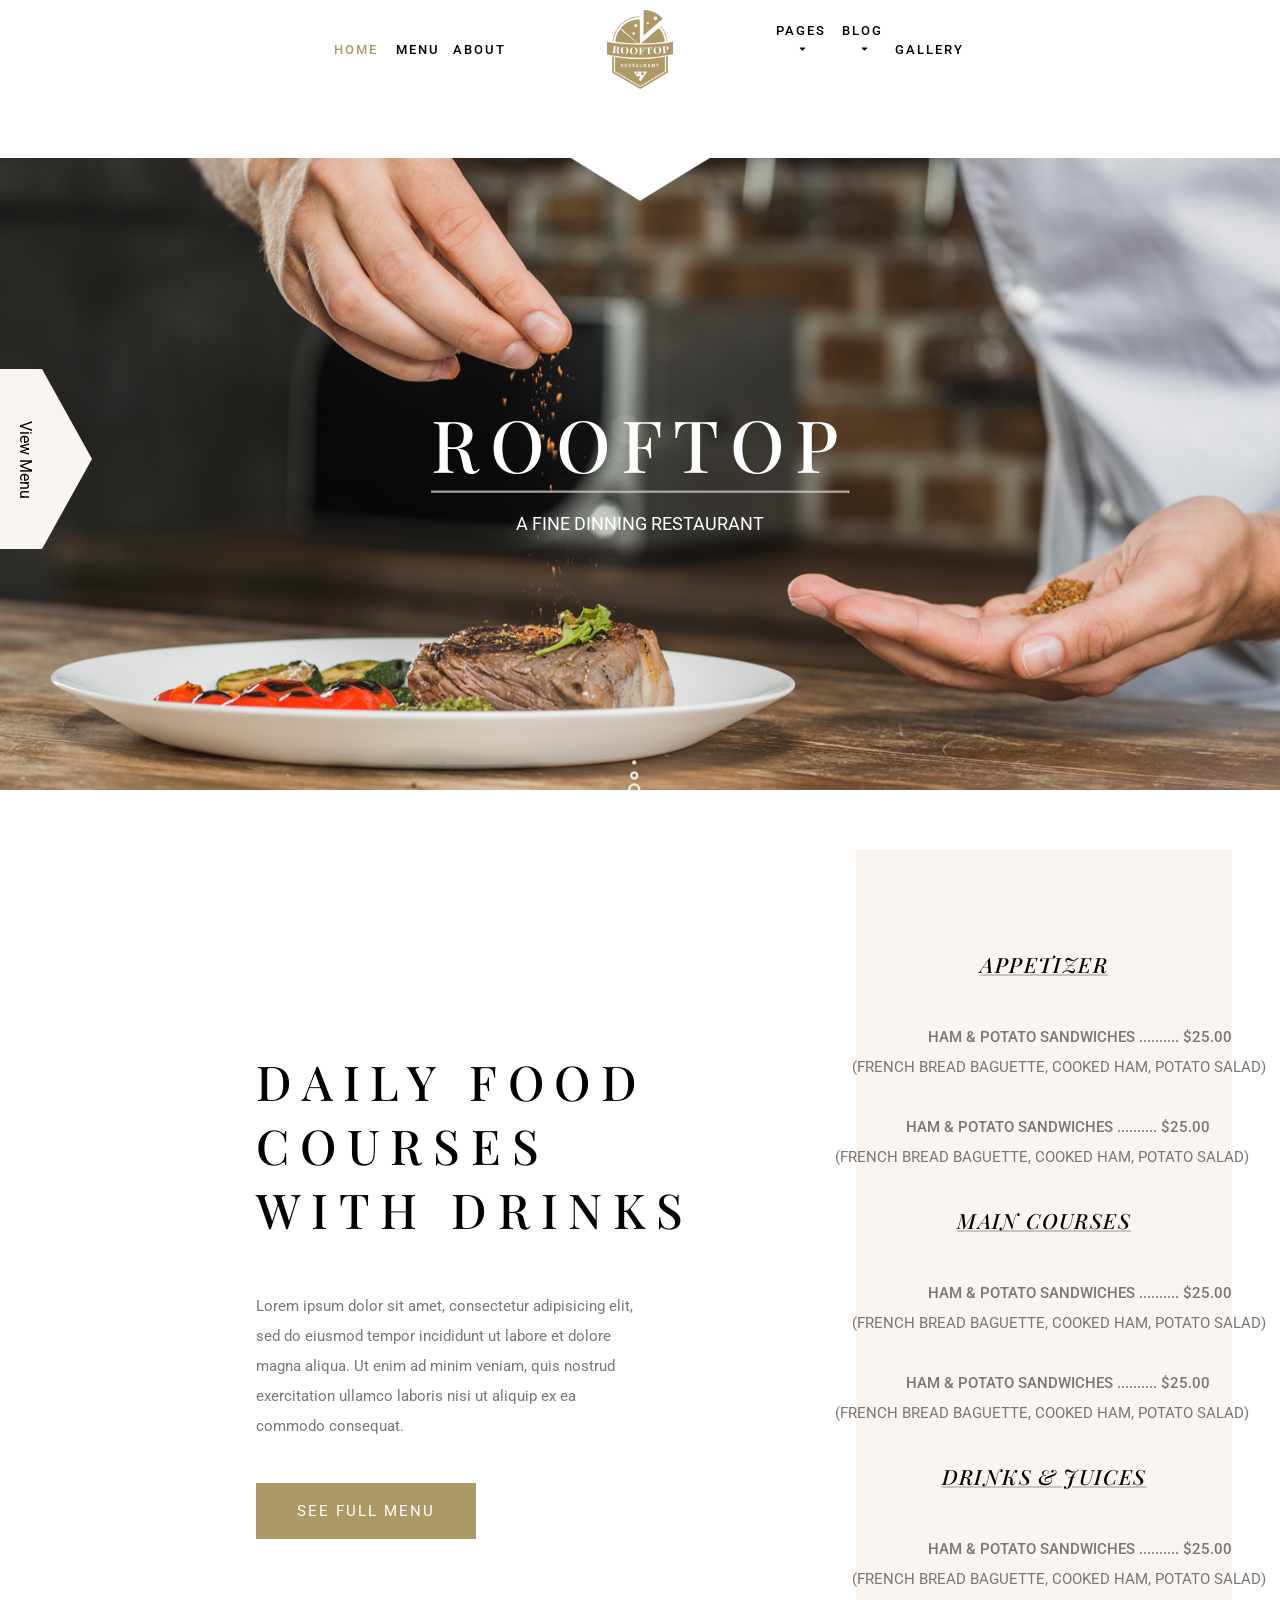
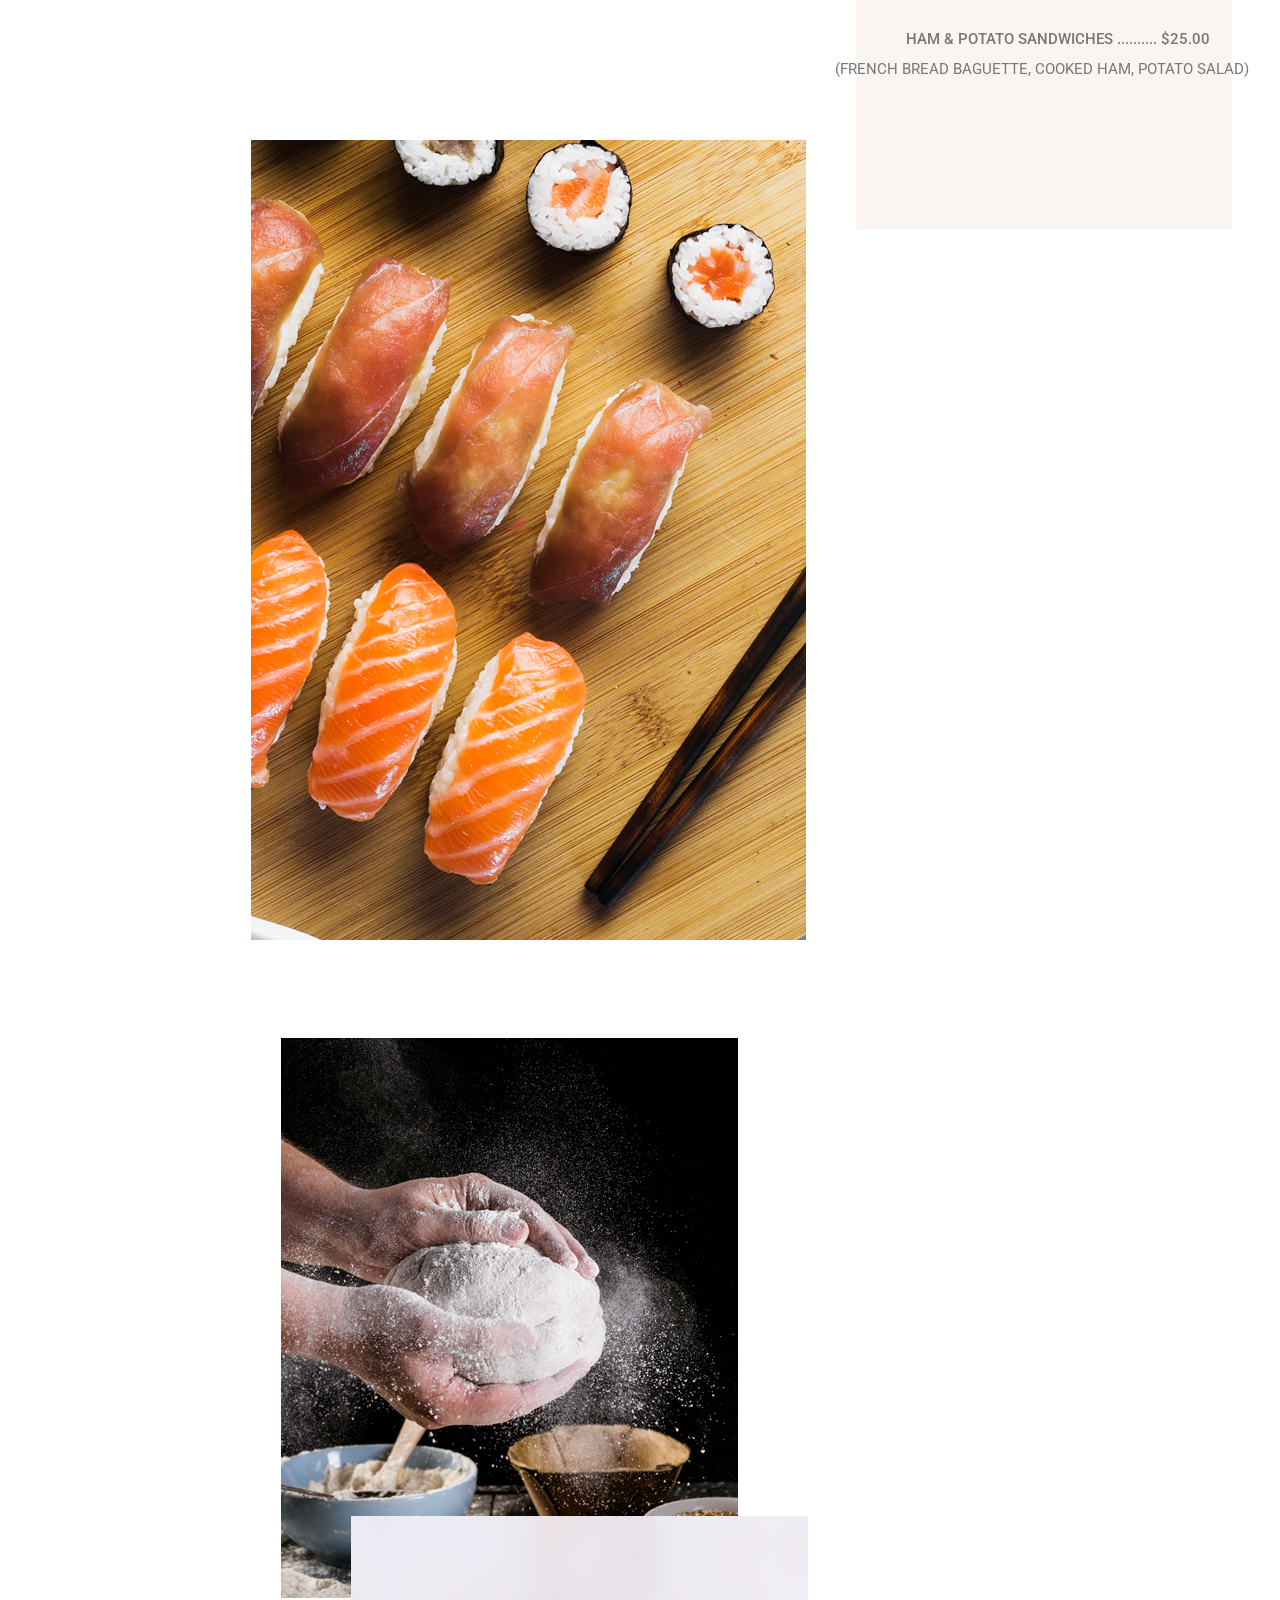
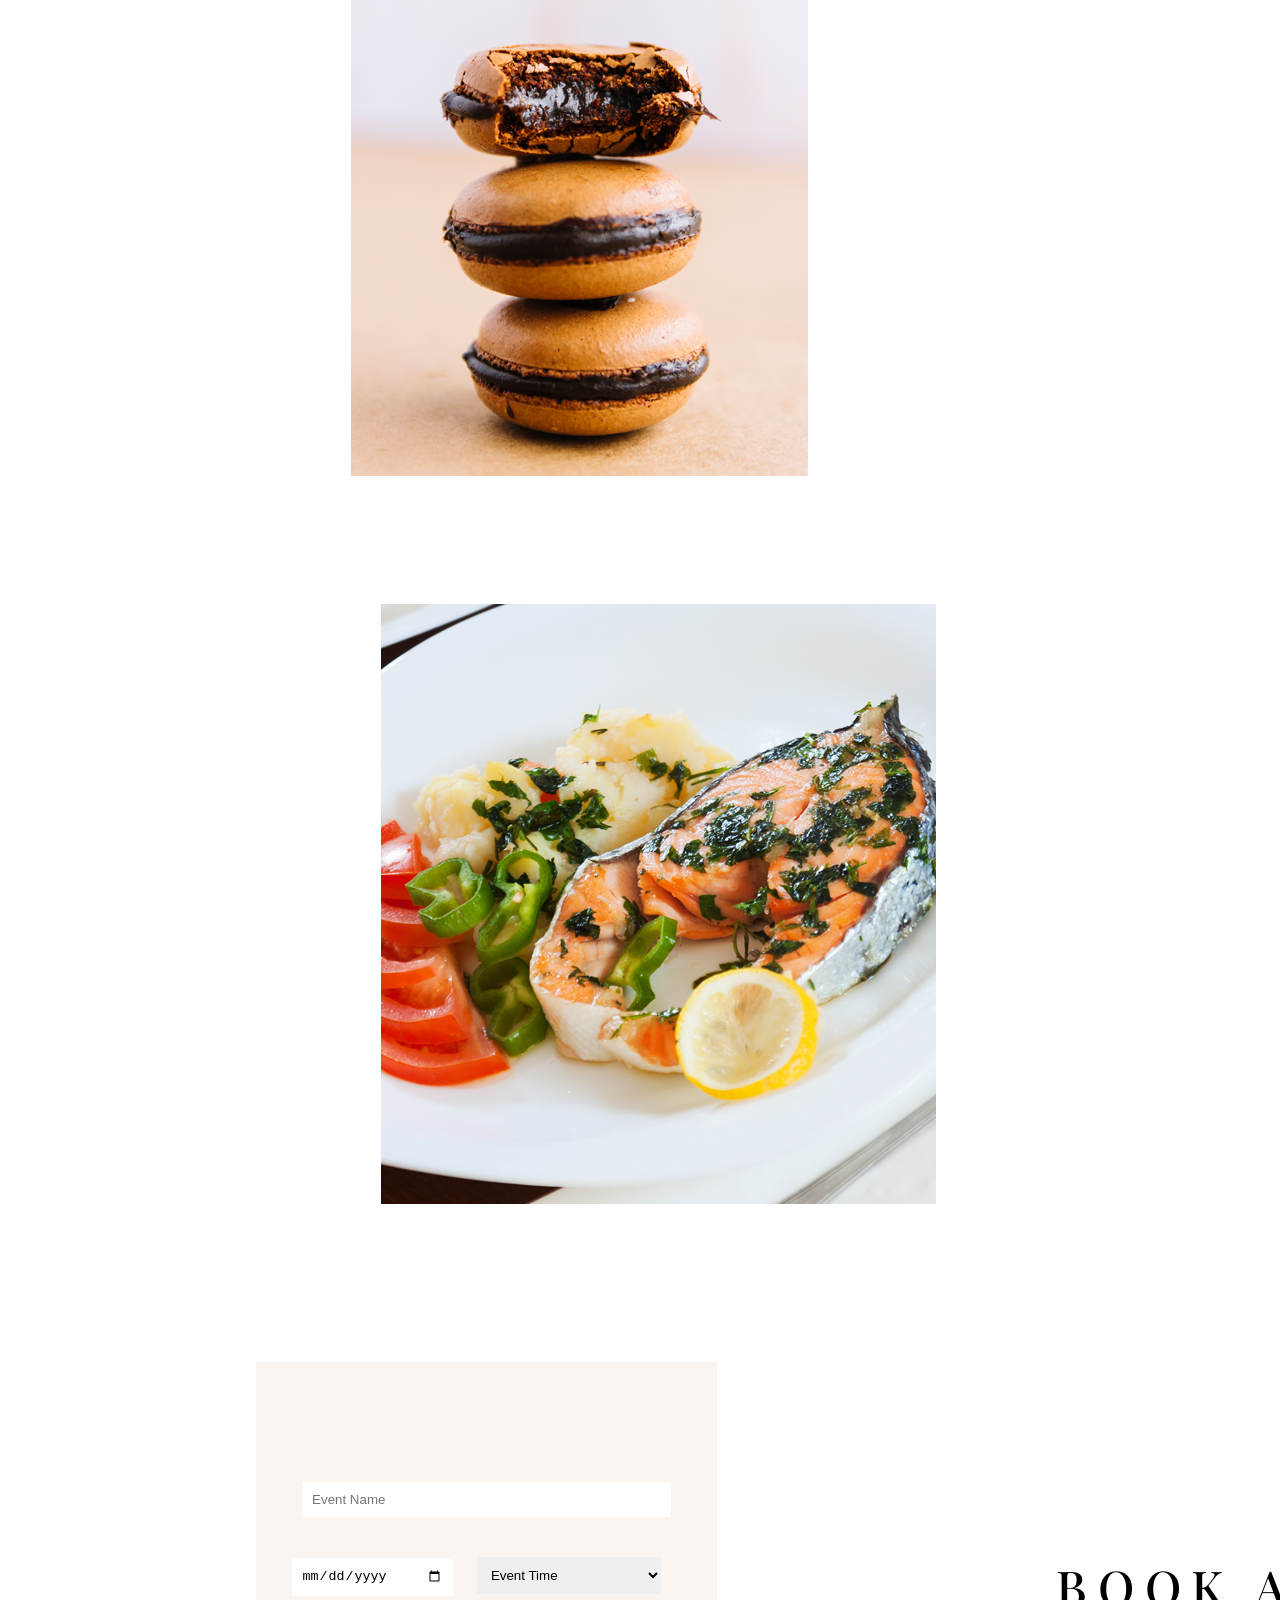
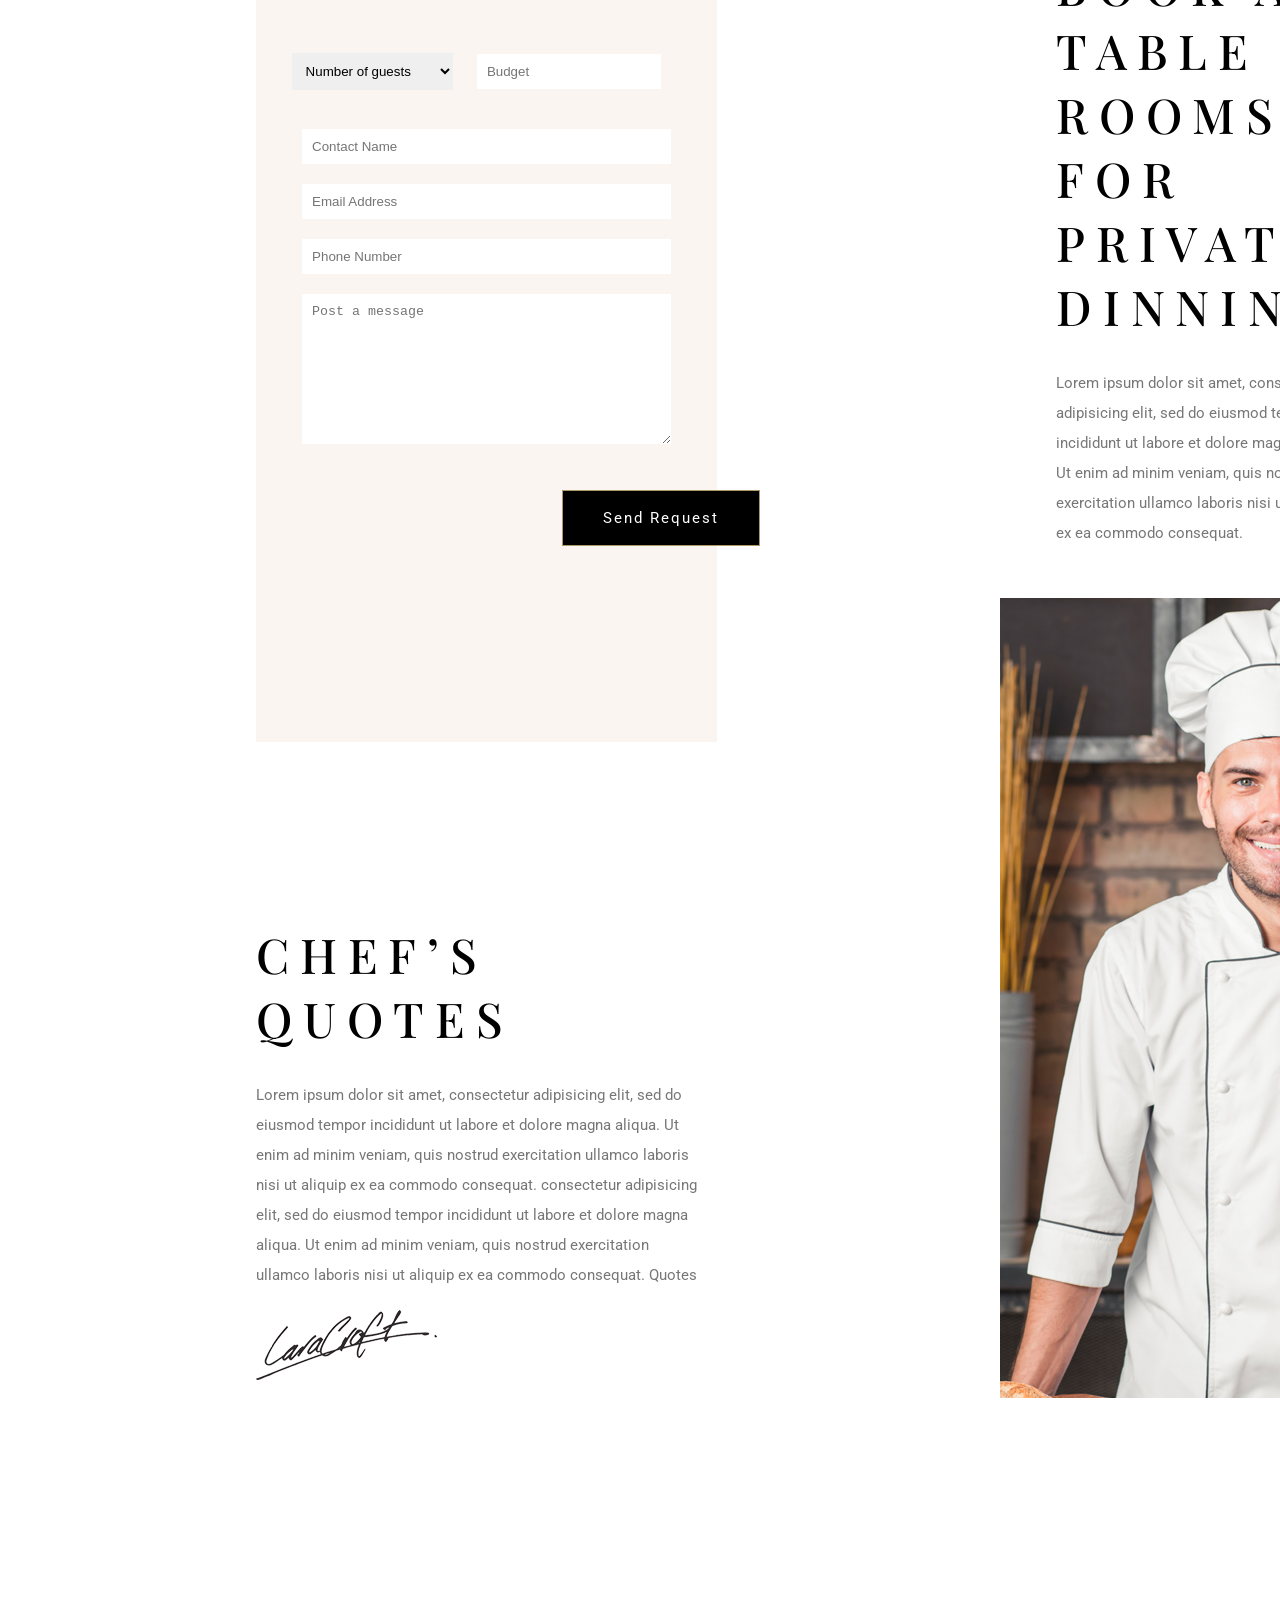
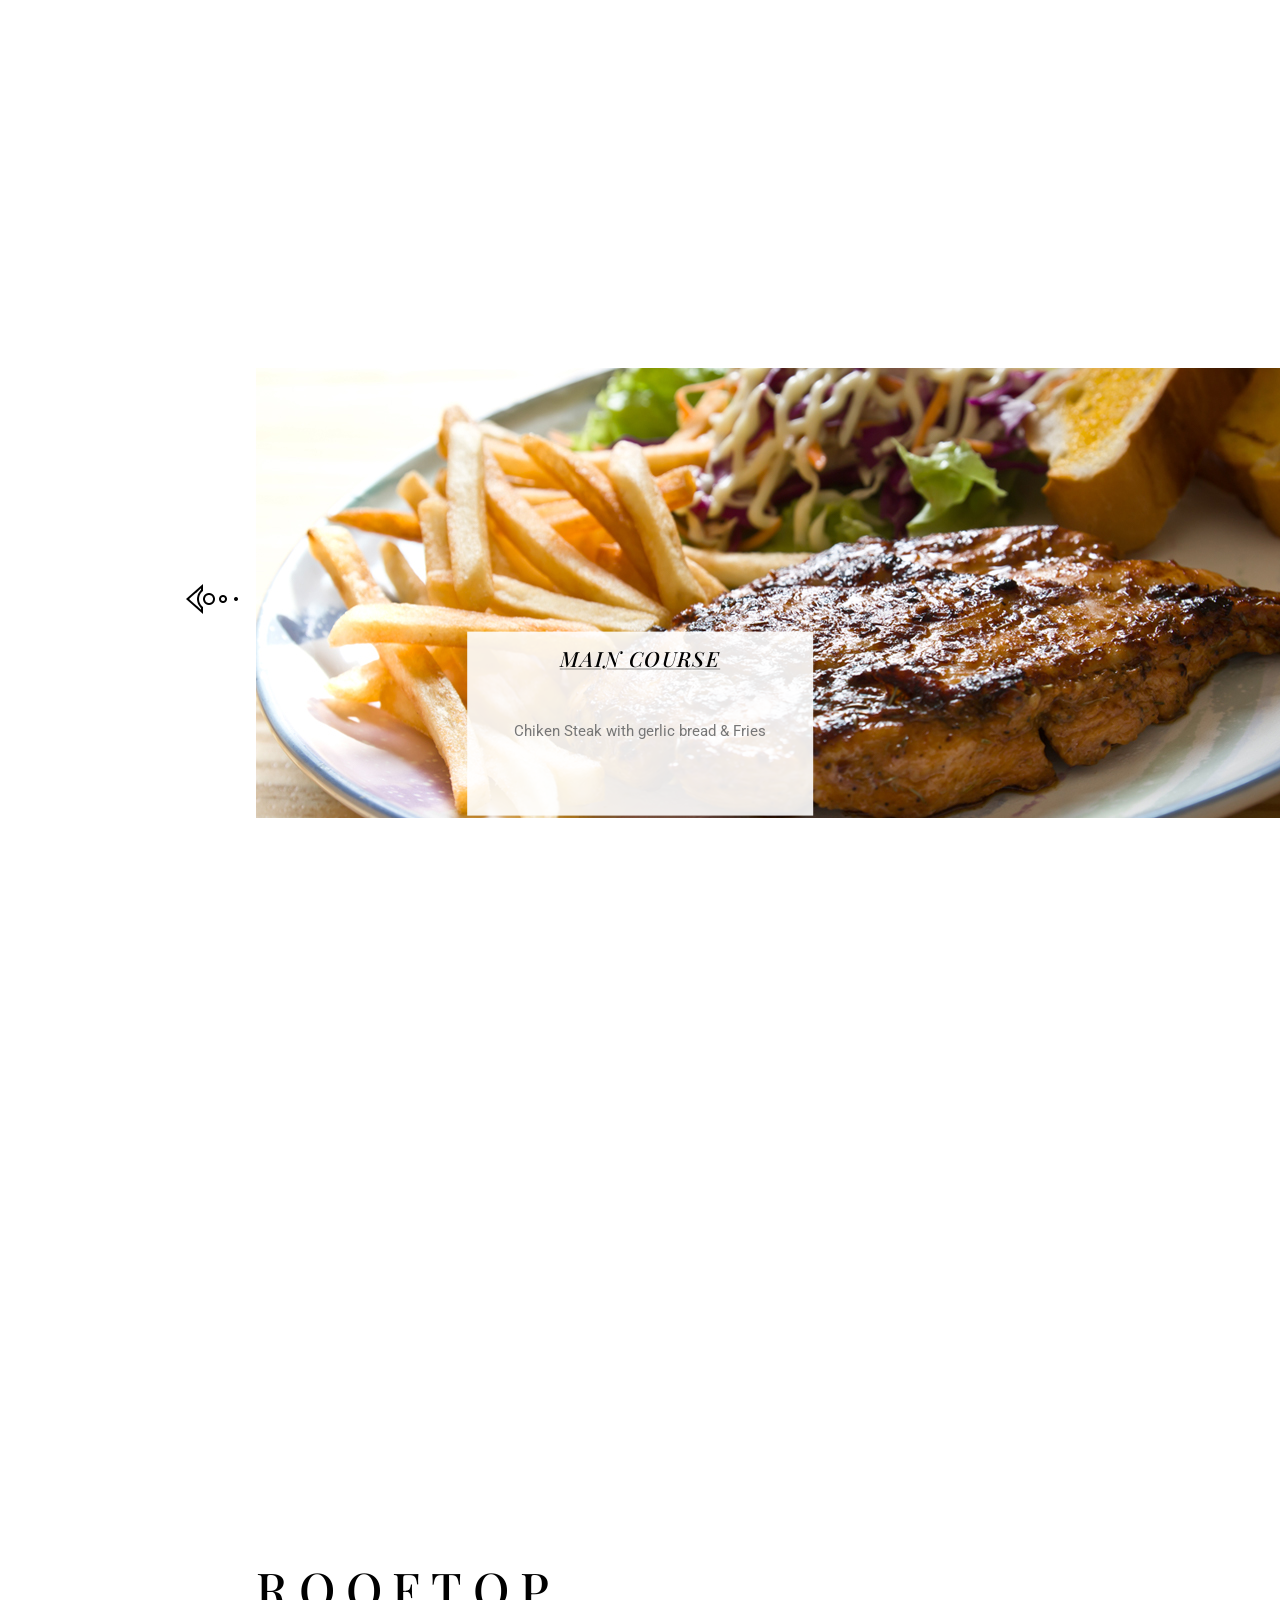
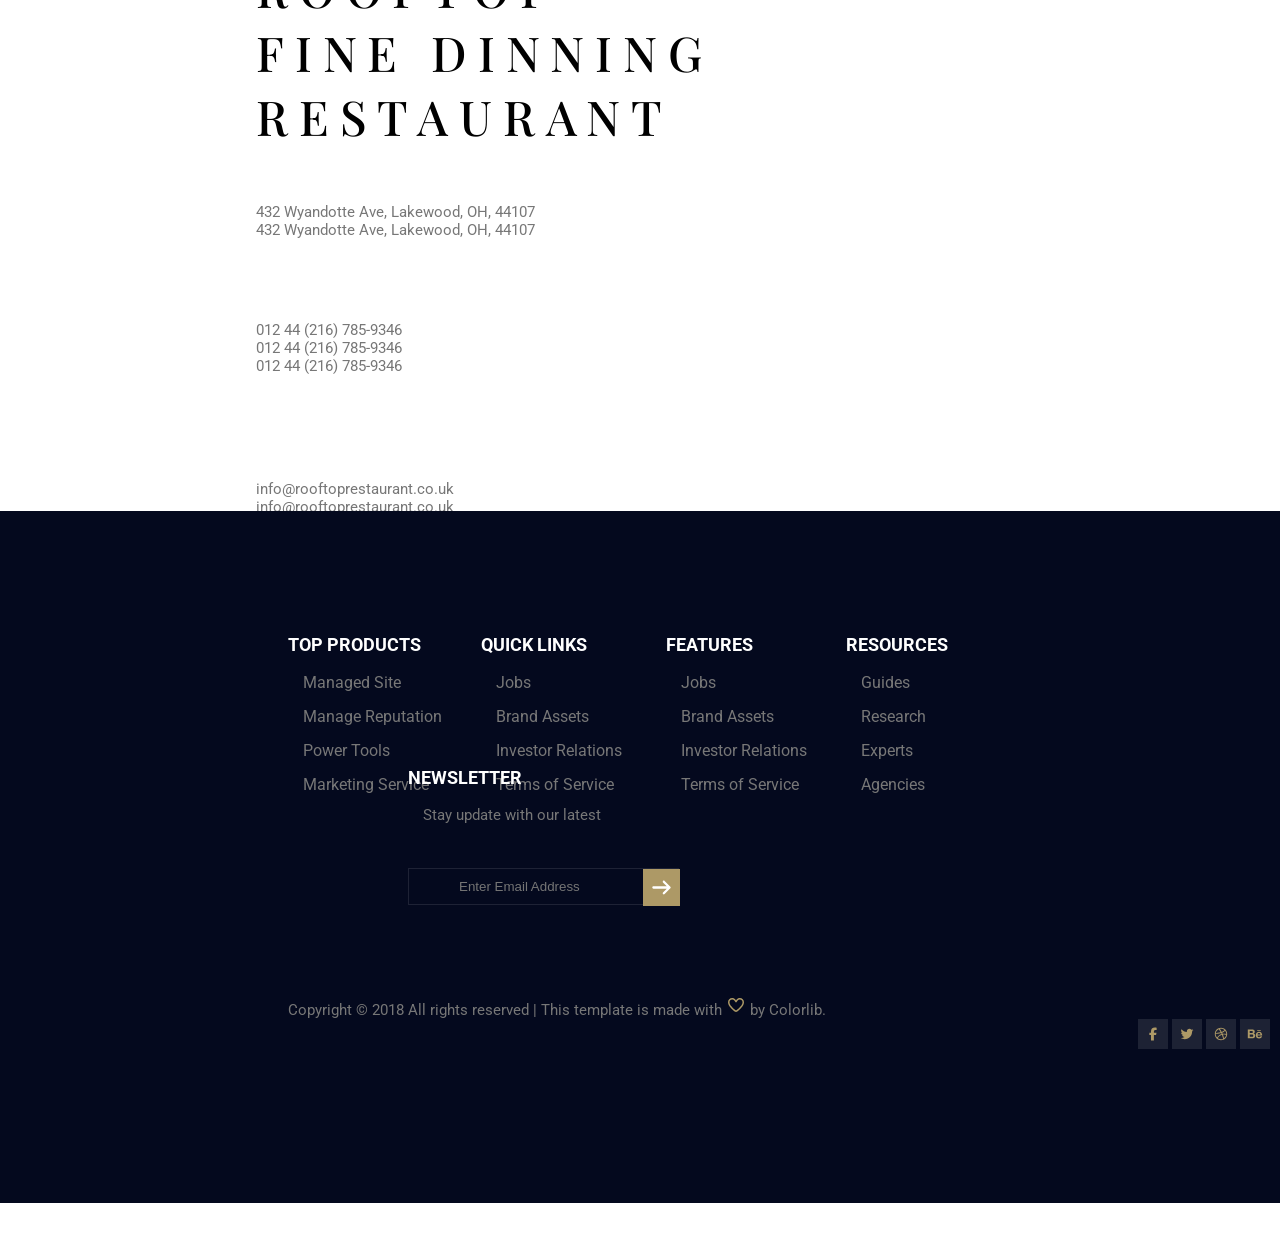
<file: index.html>
<!DOCTYPE html>
<html lang="en">

<head>
    <meta charset="UTF-8">
    <meta name="viewport" content="width=device-width, initial-scale=1.0">
    <link rel="stylesheet" href="style.css">
    <title>Home RoofTop</title>
    <link rel="preconnect" href="https://fonts.googleapis.com">
    <link rel="preconnect" href="https://fonts.gstatic.com" crossorigin>
    <link href="https://fonts.googleapis.com/css2?family=Roboto:ital,wght@0,100..900;1,100..900&display=swap"
        rel="stylesheet">
    <link rel="preconnect" href="https://fonts.googleapis.com">
    <link rel="preconnect" href="https://fonts.gstatic.com" crossorigin>
    <link
        href="https://fonts.googleapis.com/css2?family=Playfair+Display:ital,wght@0,400..900;1,400..900&family=Roboto:ital,wght@0,100..900;1,100..900&display=swap"
        rel="stylesheet">
    <link href="https://fonts.googleapis.com/css2?family=Playfair+Display+SC:ital,wght@0,
        400;0,700;0,900;1,400;1,700;1,900&family=Playfair+Display:ital,wght@0,400..900;1,400..900&display=swap"
        rel="stylesheet">
    <link rel="shortcut icon" href="imagens/logo.png" type="image/x-icon">
</head>

<body>

    <header class="bannner">
        <ul>
            <li class="nav"><a href="index.html" class="nav-link ativado">HOME</a></li>
            <li class="nav"><a href="menu.html" class="nav-link ">MENU</a></li>
            <li class="nav"><a href="about.html" class="nav-link ">ABOUT</a></li>
            <li class="nav nav-logo"><a href="index.html" class="nav-link"><img src="imagens/logo.png" alt=""></a></li>
            <li class="nav" id="drop">
                <a href="" class="nav-link">PAGES</a>
                <ul id="dropdown">
                    <div class="space">
                        <li><a href="contact.html" class="dptp">Contact</a></li>
                    </div>
                    <div class="space">
                        <li><a href="elements.html" class="dptp">Elements</a></li>
                    </div>

                </ul>
                <svg xmlns="http://www.w3.org/2000/svg" viewBox="0 0 640 640" class="drop-seta">
                    <path
                        d="M300.3 440.8C312.9 451 331.4 450.3 343.1 438.6L471.1 310.6C480.3 301.4 483 287.7 478 275.7C473 263.7 461.4 256 448.5 256L192.5 256C179.6 256 167.9 263.8 162.9 275.8C157.9 287.8 160.7 301.5 169.9 310.6L297.9 438.6L300.3 440.8z" />
                </svg>
            </li>
            <li class="nav" id="drop">
                <a href="" class="nav-link">BLOG</a>
                <ul id="dropdown">
                    <div class="space">
                        <li><a href="blog.html" class="dptp">Blog</a></li>
                    </div>
                    <div class="space">
                        <li><a href="blog-details.html" class="dptp">Blog Detail</a></li>
                    </div>

                </ul>

                <svg xmlns="http://www.w3.org/2000/svg" viewBox="0 0 640 640" class="drop-seta">
                    <path
                        d="M300.3 440.8C312.9 451 331.4 450.3 343.1 438.6L471.1 310.6C480.3 301.4 483 287.7 478 275.7C473 263.7 461.4 256 448.5 256L192.5 256C179.6 256 167.9 263.8 162.9 275.8C157.9 287.8 160.7 301.5 169.9 310.6L297.9 438.6L300.3 440.8z" />
                </svg>
            </li>
            <li class="nav"><a href="gallery.html" class="nav-link">GALLERY</a></li>

        </ul>
    </header>
    <section id="sec01">
        <div id="roof">
            <p class="roofHeader">ROOFTOP</p>
            <hr>
            <p class="roofSub">A FINE DINNING RESTAURANT</p>
            <a href="#conteudo">
                <img src="imagens/setabaixo.png" class="seta-down">
            </a>

        </div>
        <section id="seclateral">
            <div class="esquerda-lateral">
                <img class="setabranca " src="imagens/setabranca.png">
                <a href="" class="texto-view-menu">View Menu</a>
            </div>
            <div class="direita-lateral">
                <img class="setadourada" src="imagens/setadourada.png">
                <h6 href="" class="texto-book-table">Book a Table</h6>
            </div>
        </section>
    </section>
    <section id="sec02">
        <article class="esquerdo">
            <h1 class="df">Daily Food<br>
                Courses<br>
                with Drinks</h1>
            <p class="dldf">Lorem ipsum dolor sit amet, consectetur adipisicing elit,
                <br> sed do eiusmod tempor incididunt ut labore et dolore <br>
                magna aliqua. Ut enim ad minim veniam, quis nostrud<br>
                exercitation ullamco laboris nisi ut aliquip ex ea<br>
                commodo consequat.
            </p>
            <a class="see-full-menu" href="">SEE FULL MENU</a>
        </article>
        <article class="direito">
            <div class="menu-list">


                <div class="single-menu">
                    <h1 class="tl">Appetizer</h1>
                    <ul class="list">
                        <li class="il1">
                            <p class="menu-item">Ham &amp; Potato Sandwiches .......... <span>$25.00</span></p>
                        </li>
                        <li class="dl il2">
                            <p>(French bread baguette, cooked ham, potato salad)</p>
                        </li>
                        <li class="il3">
                            <p class="menu-item">Ham &amp; Potato Sandwiches .......... <span>$25.00</span></p>
                        </li>
                        <li class="dl il4">
                            <p>(French bread baguette, cooked ham, potato salad)</p>
                        </li>
                    </ul>
                </div>
                <div class="single-menu">
                    <h1 class="tl">Main Courses</h1>
                    <ul class="list">
                        <li class="il1 il5">
                            <p class="menu-item">Ham &amp; Potato Sandwiches .......... <span>$25.00</span></p>
                        </li>
                        <li class="dl il6">
                            <p>(French bread baguette, cooked ham, potato salad)</p>
                        </li>
                        <li class="il7">
                            <p class="menu-item">Ham &amp; Potato Sandwiches .......... <span>$25.00</span></p>
                        </li>
                        <li class="dl il8">
                            <p>(French bread baguette, cooked ham, potato salad)</p>
                        </li>
                    </ul>
                </div>
                <div class="single-menu">
                    <h1 class="tl">Drinks & Juices</h1>
                    <ul class="list">
                        <li class="il9">
                            <p class="menu-item">Ham &amp; Potato Sandwiches .......... <span>$25.00</span></p>
                        </li>
                        <li class="dl il10">
                            <p>(French bread baguette, cooked ham, potato salad)</p>
                        </li>
                        <li class="il11">
                            <p class="menu-item">Ham &amp; Potato Sandwiches .......... <span>$25.00</span></p>
                        </li>
                        <li class="dl il12">
                            <p>(French bread baguette, cooked ham, potato salad)</p>
                        </li>
                    </ul>
                </div>
            </div>
        </article>
    </section>
    <section id="sec03">
        <div class="img01"><img src="imagens/g1.jpg">
            <div class="overlay">
                <p><svg xmlns="http://www.w3.org/2000/svg" viewBox="0 0 640 640" class="maismais1">
                        <path
                            d="M352 128C352 110.3 337.7 96 320 96C302.3 96 288 110.3 288 128L288 288L128 288C110.3 288 96 302.3 96 320C96 337.7 110.3 352 128 352L288 352L288 512C288 529.7 302.3 544 320 544C337.7 544 352 529.7 352 512L352 352L512 352C529.7 352 544 337.7 544 320C544 302.3 529.7 288 512 288L352 288L352 128z" />
                    </svg></p>
            </div>
        </div>
        <div class="img02"><img src="imagens/g2.jpg">
            <div class="overlay">
                <p><svg xmlns="http://www.w3.org/2000/svg" viewBox="0 0 640 640" class="maismais2">
                        <path
                            d="M352 128C352 110.3 337.7 96 320 96C302.3 96 288 110.3 288 128L288 288L128 288C110.3 288 96 302.3 96 320C96 337.7 110.3 352 128 352L288 352L288 512C288 529.7 302.3 544 320 544C337.7 544 352 529.7 352 512L352 352L512 352C529.7 352 544 337.7 544 320C544 302.3 529.7 288 512 288L352 288L352 128z" />
                    </svg></p>
            </div>
        </div>
        <div class="img03"><img src="imagens/g3.jpg">
            <div class="overlay">
                <p><svg xmlns="http://www.w3.org/2000/svg" viewBox="0 0 640 640" class="maismais3">
                        <path
                            d="M352 128C352 110.3 337.7 96 320 96C302.3 96 288 110.3 288 128L288 288L128 288C110.3 288 96 302.3 96 320C96 337.7 110.3 352 128 352L288 352L288 512C288 529.7 302.3 544 320 544C337.7 544 352 529.7 352 512L352 352L512 352C529.7 352 544 337.7 544 320C544 302.3 529.7 288 512 288L352 288L352 128z" />
                    </svg></p>
            </div>
        </div>
        <div class="img04"><img src="imagens/g4.jpg">
            <div class="overlay">
                <p><svg xmlns="http://www.w3.org/2000/svg" viewBox="0 0 640 640" class="maismais4">
                        <path
                            d="M352 128C352 110.3 337.7 96 320 96C302.3 96 288 110.3 288 128L288 288L128 288C110.3 288 96 302.3 96 320C96 337.7 110.3 352 128 352L288 352L288 512C288 529.7 302.3 544 320 544C337.7 544 352 529.7 352 512L352 352L512 352C529.7 352 544 337.7 544 320C544 302.3 529.7 288 512 288L352 288L352 128z" />
                    </svg></p>
            </div>
        </div>
    </section>

    <section id="sec04">
        <article class="esquerdopt2">
            <div class="forms">
                <div class="pt-cima">
                    <input class="nome-evento" type="text" name="eventName" placeholder="Event Name">
                </div>
                <div class="pt-cima2">
                    <input class="data" type="date" name="eventDate">
                    <select class="tempo-evento" name="Event Time">
                        <option>Event Time</option>
                        <option>05 pm</option>
                        <option>08 pm</option>
                        <option>09 pm</option>
                    </select>
                </div>
                <div class="pt-meio">
                    <select class="convidados" name="guests">
                        <option>Number of guests</option>
                        <option>Number of guests 1</option>
                        <option>Number of guests 2</option>
                        <option>Number of guests 3</option>
                    </select>
                    <input class="_budget" type="" name="budget" placeholder="Budget">
                </div>
                <div class="pt-meio2">
                    <input class="contato" type="text" name="contactName" placeholder="Contact Name">
                </div>
                <div class="pt-meio3">
                    <input class="emails" type="email" name="email" placeholder="Email Address">
                </div>
                <div class="pt-baixo1">
                    <input class="telefone" type="tel" name="phone" placeholder="Phone Number">
                </div>
                <div class="pt-baixo2">
                    <textarea class="mensagem" name="message" placeholder="Post a message"></textarea>
                </div>
                <div class="">
                    <a class="area-botao" href="">Send Request</a>
                </div>
            </div>
            <div class="chef-quotes">
                <h1 class="tlchef">CHEF’S<br>
                    QUOTES</h1>
                <div class="texto-din">
                    <p class="texto-chef">
                        Lorem ipsum dolor sit amet, consectetur adipisicing elit, sed do<br>
                        eiusmod tempor incididunt ut labore et dolore magna aliqua. Ut<br>
                        enim ad minim veniam, quis nostrud exercitation ullamco laboris<br>
                        nisi ut aliquip ex ea commodo consequat. consectetur adipisicing<br>
                        elit, sed do eiusmod tempor incididunt ut labore et dolore magna<br>
                        aliqua. Ut enim ad minim veniam, quis nostrud exercitation<br>
                        ullamco laboris nisi ut aliquip ex ea commodo consequat. Quotes
                    </p>
                </div>
                <img src="imagens/signature.png" class="chef-sing">
            </div>
        </article>
        <article class="direitopt2">
            <div class="pvrt-din">
                <h1 class="din">BOOK A<br>
                    TABLE OR<br>
                    ROOMS<br>
                    FOR<br>
                    PRIVATE<br>
                    Dinning<br></h1>
            </div>
            <div class="texto-din">
                <p>
                    Lorem ipsum dolor sit amet, consectetur<br>
                    adipisicing elit, sed do eiusmod tempor<br>
                    incididunt ut labore et dolore magna aliqua.<br>
                    Ut enim ad minim veniam, quis nostrud<br>
                    exercitation ullamco laboris nisi ut aliquip<br>
                    ex ea commodo consequat.
                </p>
            </div>
            </div>

        </article>
    </section>

    <section class="sec05">
        <div class="imgchef"><img src="imagens/chefs-quotes.jpg"></div>
    </section>
    <section class="sec06">
        <div>
            <div class="seta1">
                <img src="imagens//left-arrow.png">
            </div>
            <div class="imagem">
                <img src="imagens/callaction-bg.jpg">
                <div class="inside-imagem">
                    <div class="back3"></div>
                    <h3 class="main-course">Main Course </h3>
                    <p class="chiken-steak">Chiken Steak with gerlic bread & Fries </p>
                </div>
            </div>
            <div class="seta2">
                <img src="imagens/right-arrow.png">
            </div>
        </div>
    </section>
    <section class="sec07">
        <div>
            <div class="left">
                <iframe src="https://www.google.com/maps/embed?pb=..." width="600" height="650" style="border:0;">
                </iframe>
            </div>
            <div class="right">
                <h1>ROOFTOP<BR>
                    FINE DINNING <BR>
                    RESTAURANT</h1>
                <div class="ruaendereco">
                    <p>432 Wyandotte Ave, Lakewood, OH, 44107</p>
                    <p>432 Wyandotte Ave, Lakewood, OH, 44107</p>
                </div>
                <div class="telefono">
                    <p>012 44 (216) 785-9346</p>
                    <p>012 44 (216) 785-9346</p>
                    <p>012 44 (216) 785-9346</p>
                </div>
                <div class="endemail">
                    <p>info@rooftoprestaurant.co.uk</p>
                    <p>info@rooftoprestaurant.co.uk</p>
                </div>

            </div>
        </div>
    </section>
    <section class="secfinal">
        <div class="tamanho">
            <div>
                <div class="final1">
                    <h4>TOP PRODUCTS</h4>
                    <div class="space">
                        <a href="" class="link-final">Managed Site</a>
                    </div>
                    <div class="space">
                        <a href="" class="link-final">Manage Reputation</a>
                    </div>
                    <div class="space">
                        <a href="" class="link-final">Power Tools</a>
                    </div>
                    <div class="space">
                        <a href="" class="link-final">Marketing Service</a>
                    </div>
                </div>
                <div class="final2">
                    <h4>QUICK LINKS</h4>
                    <div class="space">
                        <a href="" class="link-final">Jobs</a>
                    </div>
                    <div class="space">
                        <a href="" class="link-final">Brand Assets</a>
                    </div>
                    <div class="space">
                        <a href="" class="link-final">Investor Relations</a>
                    </div>
                    <div class="space">
                        <a href="" class="link-final">Terms of Service</a>
                    </div>
                </div>
                <div class="final3">
                    <h4>FEATURES</h4>
                    <div class="space">
                        <a href="" class="link-final">Jobs</a>
                    </div>
                    <div class="space">
                        <a href="" class="link-final">Brand Assets</a>
                    </div>
                    <div class="space">
                        <a href="" class="link-final">Investor Relations</a>
                    </div>
                    <div class="space">
                        <a href="" class="link-final">Terms of Service</a>
                    </div>
                </div>
                <div class="final4">
                    <h4>RESOURCES</h4>
                    <div class="space">
                        <a href="" class="link-final">Guides</a>
                    </div>
                    <div class="space">
                        <a href="" class="link-final">Research</a>
                    </div>
                    <div class="space">
                        <a href="" class="link-final">Experts</a>
                    </div>
                    <div class="space">
                        <a href="" class="link-final">Agencies</a>
                    </div>
                </div>
                <div class="final5">
                    <h4>NEWSLETTER</h4>
                    <div class="space">
                        <p>Stay update with our latest</p>
                    </div>
                    <input class="email-final" type="email" name="email" placeholder="Enter Email Address">
                    <a href=""><svg xmlns="http://www.w3.org/2000/svg" viewBox="0 0 640 640" class="seta-final">
                            <path
                                d="M566.6 342.6C579.1 330.1 579.1 309.8 566.6 297.3L406.6 137.3C394.1 124.8 373.8 124.8 361.3 137.3C348.8 149.8 348.8 170.1 361.3 182.6L466.7 288L96 288C78.3 288 64 302.3 64 320C64 337.7 78.3 352 96 352L466.7 352L361.3 457.4C348.8 469.9 348.8 490.2 361.3 502.7C373.8 515.2 394.1 515.2 406.6 502.7L566.6 342.7z" />
                        </svg></a>
                </div>
            </div>
            <div class="division-final">
                <div>
                    <p>Copyright © 2018 All rights reserved | This template is made with <svg
                            xmlns="http://www.w3.org/2000/svg" viewBox="0 0 640 640" class="coração">
                            <path
                                d="M442.9 144C415.6 144 389.9 157.1 373.9 179.2L339.5 226.8C335 233 327.8 236.7 320.1 236.7C312.4 236.7 305.2 233 300.7 226.8L266.3 179.2C250.3 157.1 224.6 144 197.3 144C150.3 144 112.2 182.1 112.2 229.1C112.2 279 144.2 327.5 180.3 371.4C221.4 421.4 271.7 465.4 306.2 491.7C309.4 494.1 314.1 495.9 320.2 495.9C326.3 495.9 331 494.1 334.2 491.7C368.7 465.4 419 421.3 460.1 371.4C496.3 327.5 528.2 279 528.2 229.1C528.2 182.1 490.1 144 443.1 144zM335 151.1C360 116.5 400.2 96 442.9 96C516.4 96 576 155.6 576 229.1C576 297.7 533.1 358 496.9 401.9C452.8 455.5 399.6 502 363.1 529.8C350.8 539.2 335.6 543.9 320 543.9C304.4 543.9 289.2 539.2 276.9 529.8C240.4 502 187.2 455.5 143.1 402C106.9 358.1 64 297.7 64 229.1C64 155.6 123.6 96 197.1 96C239.8 96 280 116.5 305 151.1L320 171.8L335 151.1z" />
                        </svg> by Colorlib.
                    </p>
                </div>
                <div class="div-icones">
                    <a href=""><svg xmlns="http://www.w3.org/2000/svg" viewBox="0 0 640 640" class="icone-final">
                            <path
                                d="M240 363.3L240 576L356 576L356 363.3L442.5 363.3L460.5 265.5L356 265.5L356 230.9C356 179.2 376.3 159.4 428.7 159.4C445 159.4 458.1 159.8 465.7 160.6L465.7 71.9C451.4 68 416.4 64 396.2 64C289.3 64 240 114.5 240 223.4L240 265.5L174 265.5L174 363.3L240 363.3z" />
                        </svg></a>
                    <a href=""><svg xmlns="http://www.w3.org/2000/svg" viewBox="0 0 640 640" class="icone-final">
                            <path
                                d="M523.4 215.7C523.7 220.2 523.7 224.8 523.7 229.3C523.7 368 418.1 527.9 225.1 527.9C165.6 527.9 110.4 510.7 64 480.8C72.4 481.8 80.6 482.1 89.3 482.1C138.4 482.1 183.5 465.5 219.6 437.3C173.5 436.3 134.8 406.1 121.5 364.5C128 365.5 134.5 366.1 141.3 366.1C150.7 366.1 160.1 364.8 168.9 362.5C120.8 352.8 84.8 310.5 84.8 259.5L84.8 258.2C98.8 266 115 270.9 132.2 271.5C103.9 252.7 85.4 220.5 85.4 184.1C85.4 164.6 90.6 146.7 99.7 131.1C151.4 194.8 229 236.4 316.1 240.9C314.5 233.1 313.5 225 313.5 216.9C313.5 159.1 360.3 112 418.4 112C448.6 112 475.9 124.7 495.1 145.1C518.8 140.6 541.6 131.8 561.7 119.8C553.9 144.2 537.3 164.6 515.6 177.6C536.7 175.3 557.2 169.5 576 161.4C561.7 182.2 543.8 200.7 523.4 215.7z" />
                        </svg></a>
                    <a href=""><svg xmlns="http://www.w3.org/2000/svg" viewBox="0 0 640 640" class="icone-final">
                            <path
                                d="M320 72C183 72 72 183 72 320C72 457 183 568 320 568C457 568 568 457 568 320C568 183 457 72 320 72zM484 186.4C513.5 222.4 531.4 268.4 531.8 318.4C524.8 316.9 454.8 302.7 384.3 311.6C378.5 297.6 373.1 285.2 365.7 270C444 238 479.5 192.5 484 186.5zM460.4 161.9C456.6 167.3 424.7 210.2 349.4 238.4C314.7 174.6 276.2 122.2 270.4 114.4C337.6 98.2 408.4 115.7 460.5 161.9zM229.9 128.6C235.5 136.3 273.3 188.7 308.4 251.1C209.3 277.4 122 277 112.6 276.9C126.3 211.2 170.6 156.5 229.9 128.6zM108.2 320.3C108.2 318.1 108.2 316 108.3 313.8C117.6 314 220.2 315.3 326 283.7C332.1 295.6 337.9 307.6 343.2 319.6C266.6 341.2 197 403.1 162.7 461.9C128.9 424.3 108.2 374.7 108.2 320.3zM190 487.4C212.1 442.2 272.2 383.8 357.6 354.6C387.3 431.9 399.6 496.7 402.8 515.2C334.7 544.2 252.8 536.3 190 487.3zM438.4 495.9C436.2 483 425 421 397.2 344.9C463.6 334.3 521.9 351.7 529.1 354C519.7 412.9 485.8 463.8 438.3 496z" />
                        </svg></a>
                    <a href=""><svg xmlns="http://www.w3.org/2000/svg" viewBox="0 0 640 640" class="icone-final">
                            <path
                                d="M264 301.2C295.8 286 312.4 263 312.4 227.2C312.4 156.6 259.8 139.4 199.1 139.4L32 139.4L32 493.8L203.8 493.8C268.2 493.8 328.7 462.9 328.7 390.9C328.7 346.4 307.6 313.5 264 301.2zM109.9 199.9L183 199.9C211.1 199.9 236.4 207.8 236.4 240.4C236.4 270.5 216.7 282.6 188.9 282.6L109.9 282.6L109.9 199.9zM193.2 433.6L109.9 433.6L109.9 336L194.8 336C229.1 336 250.8 350.3 250.8 386.6C250.8 422.4 224.9 433.6 193.2 433.6zM551.7 192.9L408 192.9L408 158L551.7 158L551.7 192.9zM608 369.2C608 293.3 563.6 230 483.1 230C404.9 230 351.8 288.8 351.8 365.8C351.8 445.7 402.1 500.5 483.1 500.5C544.4 500.5 584.1 472.9 603.2 414.2L541 414.2C534.3 436.1 506.7 447.7 485.3 447.7C444 447.7 422.3 423.5 422.3 382.4L607.4 382.4C607.7 378.2 608 373.7 608 369.2zM422.4 338C424.7 304.3 447.1 283.2 480.9 283.2C516.3 283.2 534.1 304 537.1 338L422.4 338z" />
                        </svg></a>
                </div>
            </div>
        </div>
    </section>
</body>

</html>
</file>
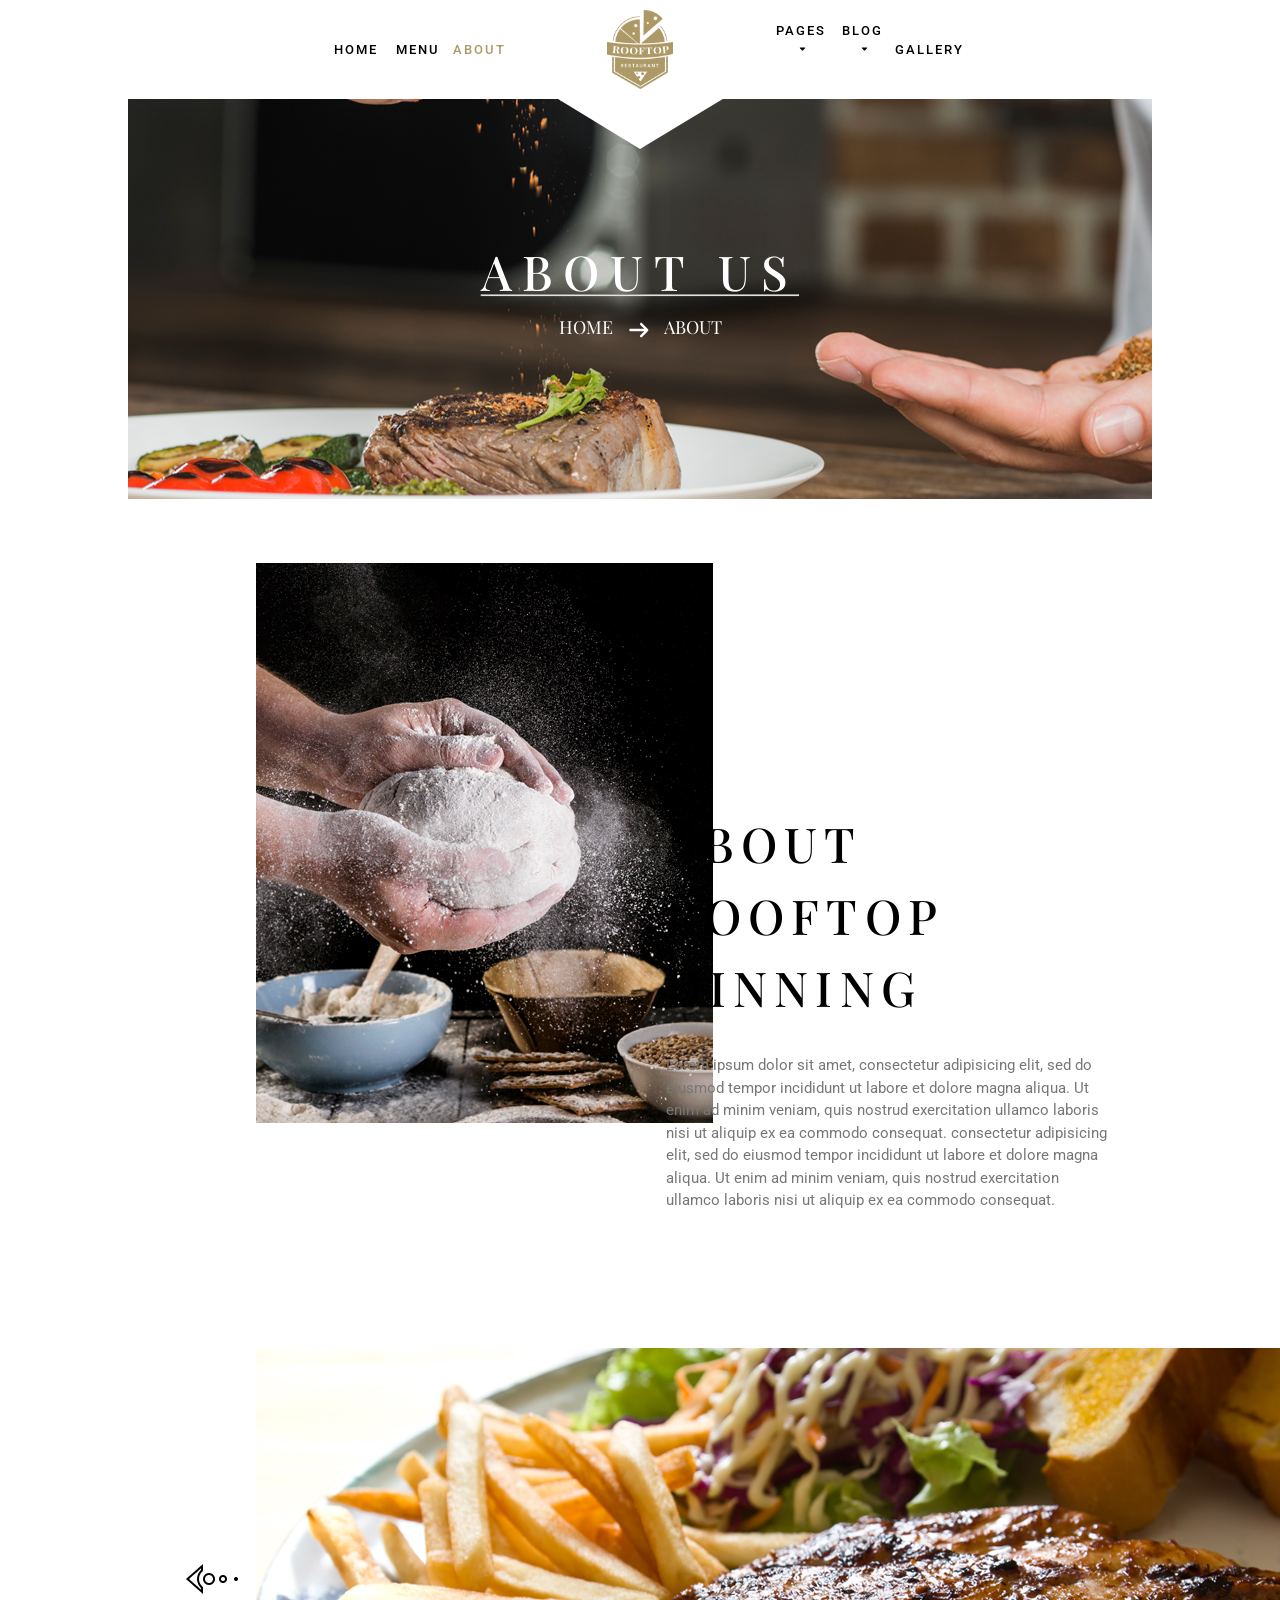
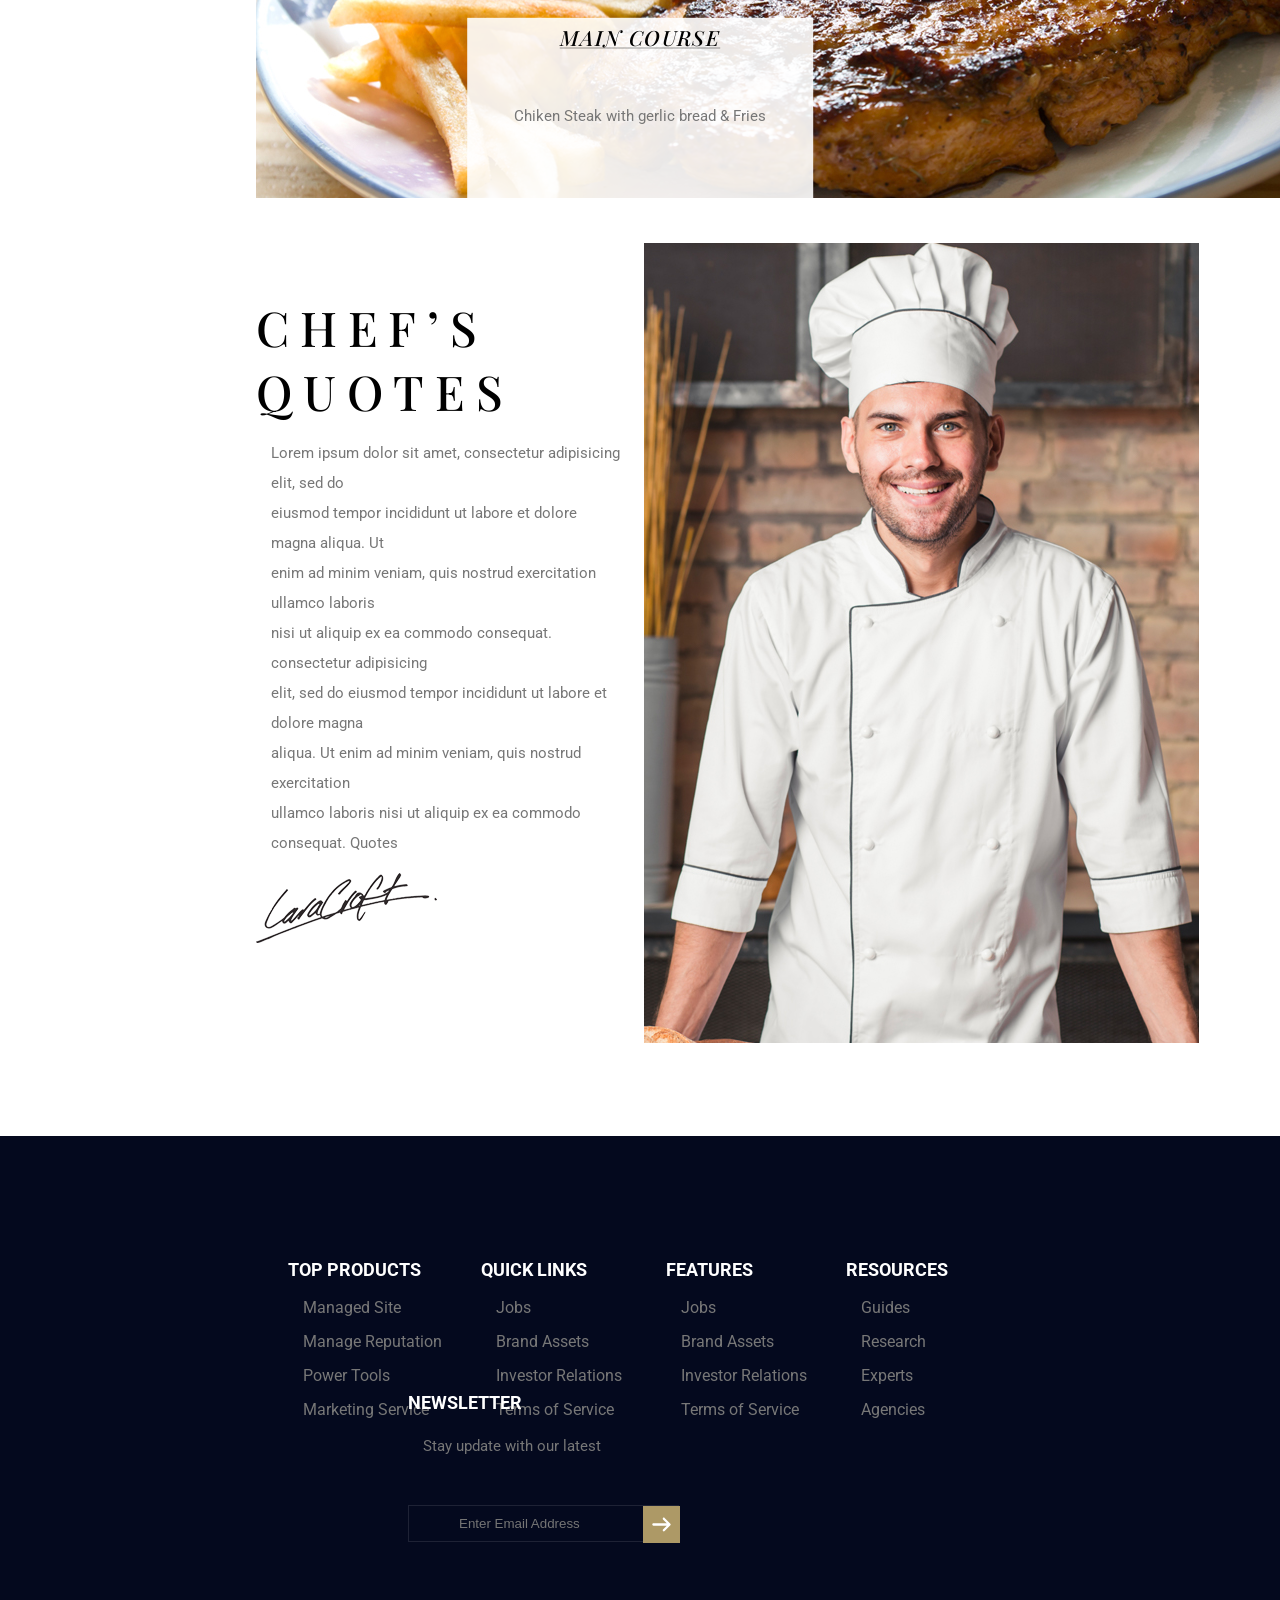
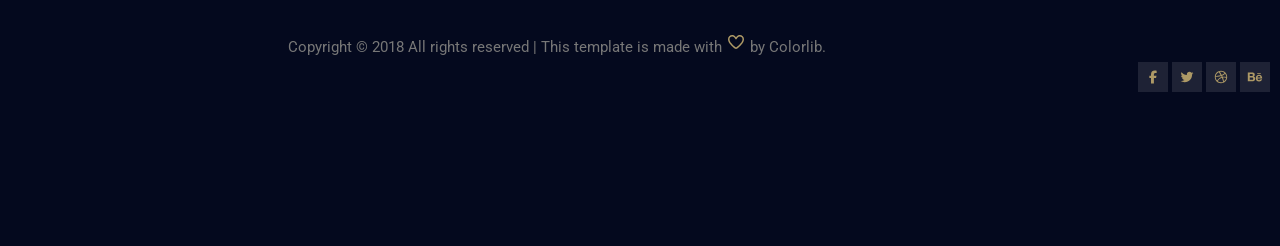
<file: about.html>
<!DOCTYPE html>
<html lang="en">

<head>
    <meta charset="UTF-8">
    <meta name="viewport" content="width=device-width, initial-scale=1.0">
    <link rel="stylesheet" href="about.css">
    <title>Menu RoofTop</title>
    <link rel="preconnect" href="https://fonts.googleapis.com">
    <link rel="preconnect" href="https://fonts.gstatic.com" crossorigin>
    <link href="https://fonts.googleapis.com/css2?family=Roboto:ital,wght@0,100..900;1,100..900&display=swap"
        rel="stylesheet">
    <link rel="preconnect" href="https://fonts.googleapis.com">
    <link rel="preconnect" href="https://fonts.gstatic.com" crossorigin>
    <link
        href="https://fonts.googleapis.com/css2?family=Playfair+Display:ital,wght@0,400..900;1,400..900&family=Roboto:ital,wght@0,100..900;1,100..900&display=swap"
        rel="stylesheet">
    <link href="https://fonts.googleapis.com/css2?family=Playfair+Display+SC:ital,wght@0,
        400;0,700;0,900;1,400;1,700;1,900&family=Playfair+Display:ital,wght@0,400..900;1,400..900&display=swap"
        rel="stylesheet">
    <link rel="shortcut icon" href="imagens/logo.png" type="image/x-icon">
</head>

<body>
    <header class="bannner">
        <ul>
            <li class="nav"><a href="index.html" class="nav-link ">HOME</a></li>
            <li class="nav"><a href="menu.html" class="nav-link ">MENU</a></li>
            <li class="nav"><a href="about.html" class="nav-link ativado">ABOUT</a></li>
            <li class="nav nav-logo"><a href="index.html" class="nav-link"><img src="imagens/logo.png" alt=""></a></li>
            <li class="nav" id="drop">
                <a href="" class="nav-link">PAGES</a>
                <ul id="dropdown">
                    <div class="space">
                        <li><a href="contact.html" class="dptp">Contact</a></li>
                    </div>
                    <div class="space">
                        <li><a href="elements.html" class="dptp">Elements</a></li>
                    </div>

                </ul>
                <svg xmlns="http://www.w3.org/2000/svg" viewBox="0 0 640 640" class="drop-seta">
                    <path
                        d="M300.3 440.8C312.9 451 331.4 450.3 343.1 438.6L471.1 310.6C480.3 301.4 483 287.7 478 275.7C473 263.7 461.4 256 448.5 256L192.5 256C179.6 256 167.9 263.8 162.9 275.8C157.9 287.8 160.7 301.5 169.9 310.6L297.9 438.6L300.3 440.8z" />
                </svg>
            </li>
            <li class="nav" id="drop">
                <a href="" class="nav-link">BLOG</a>
                <ul id="dropdown">
                    <div class="space">
                        <li><a href="blog.html" class="dptp">Blog</a></li>
                    </div>
                    <div class="space">
                        <li><a href="blog-details.html" class="dptp">Blog Detail</a></li>
                    </div>

                </ul>
                <svg xmlns="http://www.w3.org/2000/svg" viewBox="0 0 640 640" class="drop-seta">
                    <path
                        d="M300.3 440.8C312.9 451 331.4 450.3 343.1 438.6L471.1 310.6C480.3 301.4 483 287.7 478 275.7C473 263.7 461.4 256 448.5 256L192.5 256C179.6 256 167.9 263.8 162.9 275.8C157.9 287.8 160.7 301.5 169.9 310.6L297.9 438.6L300.3 440.8z" />
                </svg>
            </li>
            <li class="nav"><a href="gallery.html" class="nav-link">GALLERY</a></li>

        </ul>
    </header>
    <section id="sec01">
        <div id="roof">
            <p class="food-menu">ABOUT US</p>
            <hr>
            <p class="home2menu">
                HOME
                <svg xmlns="http://www.w3.org/2000/svg" viewBox="0 0 640 640" class="seta-direita">
                    <path
                        d="M566.6 342.6C579.1 330.1 579.1 309.8 566.6 297.3L406.6 137.3C394.1 124.8 373.8 124.8 361.3 137.3C348.8 149.8 348.8 170.1 361.3 182.6L466.7 288L96 288C78.3 288 64 302.3 64 320C64 337.7 78.3 352 96 352L466.7 352L361.3 457.4C348.8 469.9 348.8 490.2 361.3 502.7C373.8 515.2 394.1 515.2 406.6 502.7L566.6 342.7z" />
                </svg>
                ABOUT
            </p>
        </div>
    </section>


    <section class="sec02">
        <div class="top1">
            <img src="imagens/g2.jpg" class="">
        </div>
        <div class="top2">
            <h1 class="titulo">ABOUT<br>ROOFTOP<BR>DINNING</h1>
            <p class="texto">Lorem ipsum dolor sit amet, consectetur adipisicing elit, sed do<br>
                eiusmod tempor incididunt ut labore et dolore magna aliqua. Ut<br>
                enim ad minim veniam, quis nostrud exercitation ullamco laboris<br>
                nisi ut aliquip ex ea commodo consequat. consectetur adipisicing<br>
                elit, sed do eiusmod tempor incididunt ut labore et dolore magna<br>
                aliqua. Ut enim ad minim veniam, quis nostrud exercitation<br>
                ullamco laboris nisi ut aliquip ex ea commodo consequat.<br></p>
        </div>
    </section>
    <section class="sec03">
        <div>
            <div class="seta1">
                <img src="imagens//left-arrow.png">
            </div>
            <div class="imagem">
                <img src="imagens/callaction-bg.jpg">
                <div class="inside-imagem">
                    <div class="back3"></div>
                    <h3 class="main-course">Main Course </h3>
                    <p class="chiken-steak">Chiken Steak with gerlic bread & Fries </p>
                </div>
            </div>
            <div class="seta2">
                <img src="imagens/right-arrow.png">
            </div>
        </div>
    </section>
    <section class="sec04">
        <div class="esquerdinha">
            <div class="chef-quotes">
                <h1 class="tlchef">CHEF’S<br>
                    QUOTES</h1>
                <div class="texto-din space">
                    <p class="texto-chef">
                        Lorem ipsum dolor sit amet, consectetur adipisicing elit, sed do<br>
                        eiusmod tempor incididunt ut labore et dolore magna aliqua. Ut<br>
                        enim ad minim veniam, quis nostrud exercitation ullamco laboris<br>
                        nisi ut aliquip ex ea commodo consequat. consectetur adipisicing<br>
                        elit, sed do eiusmod tempor incididunt ut labore et dolore magna<br>
                        aliqua. Ut enim ad minim veniam, quis nostrud exercitation<br>
                        ullamco laboris nisi ut aliquip ex ea commodo consequat. Quotes
                    </p>
                </div>
                <img src="imagens/signature.png" class="chef-sing">
            </div>
        </div>
        <div class="direitinha">
            <img src="imagens/chefs-quotes.jpg">
        </div>
    </section>
    <section class="secfinal">
        <div class="tamanho">
            <div>
                <div class="final1">
                    <h4>TOP PRODUCTS</h4>
                    <div class="space">
                        <a href="" class="link-final">Managed Site</a>
                    </div>
                    <div class="space">
                        <a href="" class="link-final">Manage Reputation</a>
                    </div>
                    <div class="space">
                        <a href="" class="link-final">Power Tools</a>
                    </div>
                    <div class="space">
                        <a href="" class="link-final">Marketing Service</a>
                    </div>
                </div>
                <div class="final2">
                    <h4>QUICK LINKS</h4>
                    <div class="space">
                        <a href="" class="link-final">Jobs</a>
                    </div>
                    <div class="space">
                        <a href="" class="link-final">Brand Assets</a>
                    </div>
                    <div class="space">
                        <a href="" class="link-final">Investor Relations</a>
                    </div>
                    <div class="space">
                        <a href="" class="link-final">Terms of Service</a>
                    </div>
                </div>
                <div class="final3">
                    <h4>FEATURES</h4>
                    <div class="space">
                        <a href="" class="link-final">Jobs</a>
                    </div>
                    <div class="space">
                        <a href="" class="link-final">Brand Assets</a>
                    </div>
                    <div class="space">
                        <a href="" class="link-final">Investor Relations</a>
                    </div>
                    <div class="space">
                        <a href="" class="link-final">Terms of Service</a>
                    </div>
                </div>
                <div class="final4">
                    <h4>RESOURCES</h4>
                    <div class="space">
                        <a href="" class="link-final">Guides</a>
                    </div>
                    <div class="space">
                        <a href="" class="link-final">Research</a>
                    </div>
                    <div class="space">
                        <a href="" class="link-final">Experts</a>
                    </div>
                    <div class="space">
                        <a href="" class="link-final">Agencies</a>
                    </div>
                </div>
                <div class="final5">
                    <h4>NEWSLETTER</h4>
                    <div class="space">
                        <p>Stay update with our latest</p>
                    </div>
                    <input class="email-final" type="email" name="email" placeholder="Enter Email Address">
                    <a href=""><svg xmlns="http://www.w3.org/2000/svg" viewBox="0 0 640 640" class="seta-final">
                            <path
                                d="M566.6 342.6C579.1 330.1 579.1 309.8 566.6 297.3L406.6 137.3C394.1 124.8 373.8 124.8 361.3 137.3C348.8 149.8 348.8 170.1 361.3 182.6L466.7 288L96 288C78.3 288 64 302.3 64 320C64 337.7 78.3 352 96 352L466.7 352L361.3 457.4C348.8 469.9 348.8 490.2 361.3 502.7C373.8 515.2 394.1 515.2 406.6 502.7L566.6 342.7z" />
                        </svg></a>
                </div>
            </div>
            <div class="division-final">
                <div>
                    <p>Copyright © 2018 All rights reserved | This template is made with <svg
                            xmlns="http://www.w3.org/2000/svg" viewBox="0 0 640 640" class="coração">
                            <path
                                d="M442.9 144C415.6 144 389.9 157.1 373.9 179.2L339.5 226.8C335 233 327.8 236.7 320.1 236.7C312.4 236.7 305.2 233 300.7 226.8L266.3 179.2C250.3 157.1 224.6 144 197.3 144C150.3 144 112.2 182.1 112.2 229.1C112.2 279 144.2 327.5 180.3 371.4C221.4 421.4 271.7 465.4 306.2 491.7C309.4 494.1 314.1 495.9 320.2 495.9C326.3 495.9 331 494.1 334.2 491.7C368.7 465.4 419 421.3 460.1 371.4C496.3 327.5 528.2 279 528.2 229.1C528.2 182.1 490.1 144 443.1 144zM335 151.1C360 116.5 400.2 96 442.9 96C516.4 96 576 155.6 576 229.1C576 297.7 533.1 358 496.9 401.9C452.8 455.5 399.6 502 363.1 529.8C350.8 539.2 335.6 543.9 320 543.9C304.4 543.9 289.2 539.2 276.9 529.8C240.4 502 187.2 455.5 143.1 402C106.9 358.1 64 297.7 64 229.1C64 155.6 123.6 96 197.1 96C239.8 96 280 116.5 305 151.1L320 171.8L335 151.1z" />
                        </svg> by Colorlib.
                    </p>
                </div>
                <div class="div-icones">
                    <a href=""><svg xmlns="http://www.w3.org/2000/svg" viewBox="0 0 640 640" class="icone-final">
                            <path
                                d="M240 363.3L240 576L356 576L356 363.3L442.5 363.3L460.5 265.5L356 265.5L356 230.9C356 179.2 376.3 159.4 428.7 159.4C445 159.4 458.1 159.8 465.7 160.6L465.7 71.9C451.4 68 416.4 64 396.2 64C289.3 64 240 114.5 240 223.4L240 265.5L174 265.5L174 363.3L240 363.3z" />
                        </svg></a>
                    <a href=""><svg xmlns="http://www.w3.org/2000/svg" viewBox="0 0 640 640" class="icone-final">
                            <path
                                d="M523.4 215.7C523.7 220.2 523.7 224.8 523.7 229.3C523.7 368 418.1 527.9 225.1 527.9C165.6 527.9 110.4 510.7 64 480.8C72.4 481.8 80.6 482.1 89.3 482.1C138.4 482.1 183.5 465.5 219.6 437.3C173.5 436.3 134.8 406.1 121.5 364.5C128 365.5 134.5 366.1 141.3 366.1C150.7 366.1 160.1 364.8 168.9 362.5C120.8 352.8 84.8 310.5 84.8 259.5L84.8 258.2C98.8 266 115 270.9 132.2 271.5C103.9 252.7 85.4 220.5 85.4 184.1C85.4 164.6 90.6 146.7 99.7 131.1C151.4 194.8 229 236.4 316.1 240.9C314.5 233.1 313.5 225 313.5 216.9C313.5 159.1 360.3 112 418.4 112C448.6 112 475.9 124.7 495.1 145.1C518.8 140.6 541.6 131.8 561.7 119.8C553.9 144.2 537.3 164.6 515.6 177.6C536.7 175.3 557.2 169.5 576 161.4C561.7 182.2 543.8 200.7 523.4 215.7z" />
                        </svg></a>
                    <a href=""><svg xmlns="http://www.w3.org/2000/svg" viewBox="0 0 640 640" class="icone-final">
                            <path
                                d="M320 72C183 72 72 183 72 320C72 457 183 568 320 568C457 568 568 457 568 320C568 183 457 72 320 72zM484 186.4C513.5 222.4 531.4 268.4 531.8 318.4C524.8 316.9 454.8 302.7 384.3 311.6C378.5 297.6 373.1 285.2 365.7 270C444 238 479.5 192.5 484 186.5zM460.4 161.9C456.6 167.3 424.7 210.2 349.4 238.4C314.7 174.6 276.2 122.2 270.4 114.4C337.6 98.2 408.4 115.7 460.5 161.9zM229.9 128.6C235.5 136.3 273.3 188.7 308.4 251.1C209.3 277.4 122 277 112.6 276.9C126.3 211.2 170.6 156.5 229.9 128.6zM108.2 320.3C108.2 318.1 108.2 316 108.3 313.8C117.6 314 220.2 315.3 326 283.7C332.1 295.6 337.9 307.6 343.2 319.6C266.6 341.2 197 403.1 162.7 461.9C128.9 424.3 108.2 374.7 108.2 320.3zM190 487.4C212.1 442.2 272.2 383.8 357.6 354.6C387.3 431.9 399.6 496.7 402.8 515.2C334.7 544.2 252.8 536.3 190 487.3zM438.4 495.9C436.2 483 425 421 397.2 344.9C463.6 334.3 521.9 351.7 529.1 354C519.7 412.9 485.8 463.8 438.3 496z" />
                        </svg></a>
                    <a href=""><svg xmlns="http://www.w3.org/2000/svg" viewBox="0 0 640 640" class="icone-final">
                            <path
                                d="M264 301.2C295.8 286 312.4 263 312.4 227.2C312.4 156.6 259.8 139.4 199.1 139.4L32 139.4L32 493.8L203.8 493.8C268.2 493.8 328.7 462.9 328.7 390.9C328.7 346.4 307.6 313.5 264 301.2zM109.9 199.9L183 199.9C211.1 199.9 236.4 207.8 236.4 240.4C236.4 270.5 216.7 282.6 188.9 282.6L109.9 282.6L109.9 199.9zM193.2 433.6L109.9 433.6L109.9 336L194.8 336C229.1 336 250.8 350.3 250.8 386.6C250.8 422.4 224.9 433.6 193.2 433.6zM551.7 192.9L408 192.9L408 158L551.7 158L551.7 192.9zM608 369.2C608 293.3 563.6 230 483.1 230C404.9 230 351.8 288.8 351.8 365.8C351.8 445.7 402.1 500.5 483.1 500.5C544.4 500.5 584.1 472.9 603.2 414.2L541 414.2C534.3 436.1 506.7 447.7 485.3 447.7C444 447.7 422.3 423.5 422.3 382.4L607.4 382.4C607.7 378.2 608 373.7 608 369.2zM422.4 338C424.7 304.3 447.1 283.2 480.9 283.2C516.3 283.2 534.1 304 537.1 338L422.4 338z" />
                        </svg></a>
                </div>
            </div>
        </div>
    </section>
</body>

</html>
</file>
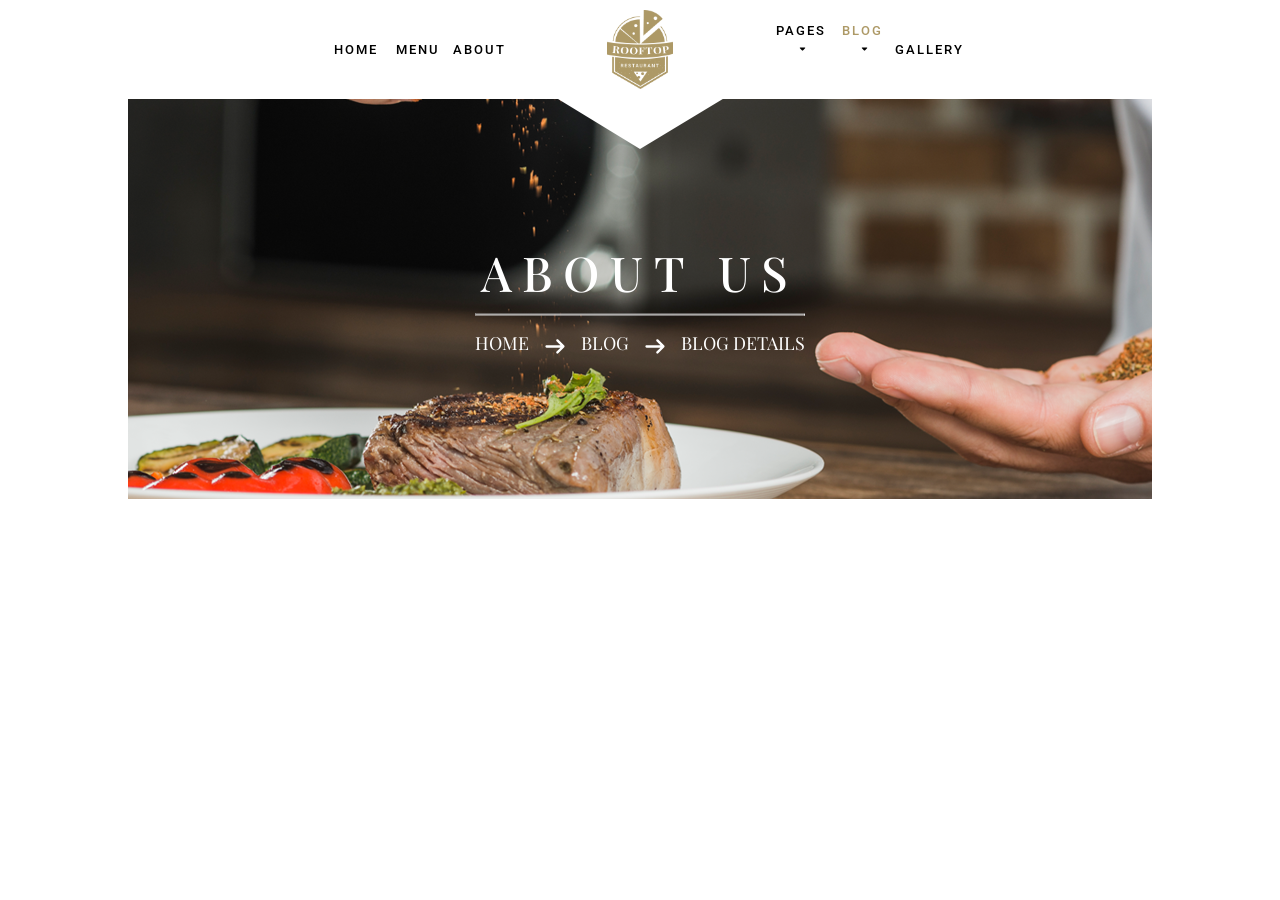
<file: blog-details.html>
<!DOCTYPE html>
<html lang="en">

<head>
    <meta charset="UTF-8">
    <meta name="viewport" content="width=device-width, initial-scale=1.0">
    <link rel="stylesheet" href="blog-details.css">
    <title>Blog Details RoofTop</title>
    <link rel="preconnect" href="https://fonts.googleapis.com">
    <link rel="preconnect" href="https://fonts.gstatic.com" crossorigin>
    <link href="https://fonts.googleapis.com/css2?family=Roboto:ital,wght@0,100..900;1,100..900&display=swap"
        rel="stylesheet">
    <link rel="preconnect" href="https://fonts.googleapis.com">
    <link rel="preconnect" href="https://fonts.gstatic.com" crossorigin>
    <link
        href="https://fonts.googleapis.com/css2?family=Playfair+Display:ital,wght@0,400..900;1,400..900&family=Roboto:ital,wght@0,100..900;1,100..900&display=swap"
        rel="stylesheet">
    <link href="https://fonts.googleapis.com/css2?family=Playfair+Display+SC:ital,wght@0,
        400;0,700;0,900;1,400;1,700;1,900&family=Playfair+Display:ital,wght@0,400..900;1,400..900&display=swap"
        rel="stylesheet">
    <link rel="shortcut icon" href="imagens/logo.png" type="image/x-icon">
</head>

<body>
    <header class="bannner">
        <ul>
            <li class="nav"><a href="index.html" class="nav-link ">HOME</a></li>
            <li class="nav"><a href="menu.html" class="nav-link ">MENU</a></li>
            <li class="nav"><a href="about.html" class="nav-link ">ABOUT</a></li>
            <li class="nav nav-logo"><a href="index.html" class="nav-link"><img src="imagens/logo.png" alt=""></a></li>
            <li class="nav" id="drop">
                <a href="" class="nav-link">PAGES</a>
                <ul id="dropdown">
                    <div class="space">
                        <li><a href="contact.html" class="dptp">Contact</a></li>
                    </div>
                    <div class="space">
                        <li><a href="elements.html" class="dptp">Elements</a></li>
                    </div>

                </ul>
                <svg xmlns="http://www.w3.org/2000/svg" viewBox="0 0 640 640" class="drop-seta">
                    <path
                        d="M300.3 440.8C312.9 451 331.4 450.3 343.1 438.6L471.1 310.6C480.3 301.4 483 287.7 478 275.7C473 263.7 461.4 256 448.5 256L192.5 256C179.6 256 167.9 263.8 162.9 275.8C157.9 287.8 160.7 301.5 169.9 310.6L297.9 438.6L300.3 440.8z" />
                </svg>
            </li>
            <li class="nav" id="drop">
                <a href="" class="nav-link ativado">BLOG</a>
                <ul id="dropdown">
                    <div class="space">
                        <li><a href="blog.html" class="dptp">Blog</a></li>
                    </div>
                    <div class="space">
                        <li><a href="blog-details.html" class="dptp">Blog Detail</a></li>
                    </div>

                </ul>
                <svg xmlns="http://www.w3.org/2000/svg" viewBox="0 0 640 640" class="drop-seta">
                    <path
                        d="M300.3 440.8C312.9 451 331.4 450.3 343.1 438.6L471.1 310.6C480.3 301.4 483 287.7 478 275.7C473 263.7 461.4 256 448.5 256L192.5 256C179.6 256 167.9 263.8 162.9 275.8C157.9 287.8 160.7 301.5 169.9 310.6L297.9 438.6L300.3 440.8z" />
                </svg>
            </li>
            <li class="nav"><a href="gallery.html" class="nav-link ">GALLERY</a></li>

        </ul>
    </header>
    <section id="sec01">
        <div id="roof">
            <p class="food-menu">ABOUT US</p>
            <hr>
            <p class="home2menu">
                HOME
                <svg xmlns="http://www.w3.org/2000/svg" viewBox="0 0 640 640" class="seta-direita">
                    <path
                        d="M566.6 342.6C579.1 330.1 579.1 309.8 566.6 297.3L406.6 137.3C394.1 124.8 373.8 124.8 361.3 137.3C348.8 149.8 348.8 170.1 361.3 182.6L466.7 288L96 288C78.3 288 64 302.3 64 320C64 337.7 78.3 352 96 352L466.7 352L361.3 457.4C348.8 469.9 348.8 490.2 361.3 502.7C373.8 515.2 394.1 515.2 406.6 502.7L566.6 342.7z" />
                </svg>
                BLOG
                <svg xmlns="http://www.w3.org/2000/svg" viewBox="0 0 640 640" class="seta-direita">
                    <path
                        d="M566.6 342.6C579.1 330.1 579.1 309.8 566.6 297.3L406.6 137.3C394.1 124.8 373.8 124.8 361.3 137.3C348.8 149.8 348.8 170.1 361.3 182.6L466.7 288L96 288C78.3 288 64 302.3 64 320C64 337.7 78.3 352 96 352L466.7 352L361.3 457.4C348.8 469.9 348.8 490.2 361.3 502.7C373.8 515.2 394.1 515.2 406.6 502.7L566.6 342.7z" />
                </svg>
                BLOG DETAILS
            </p>
        </div>

        <section class="area-posts">
            <div class="container-posts"></div>
        </section>
</body>

</html>
</file>
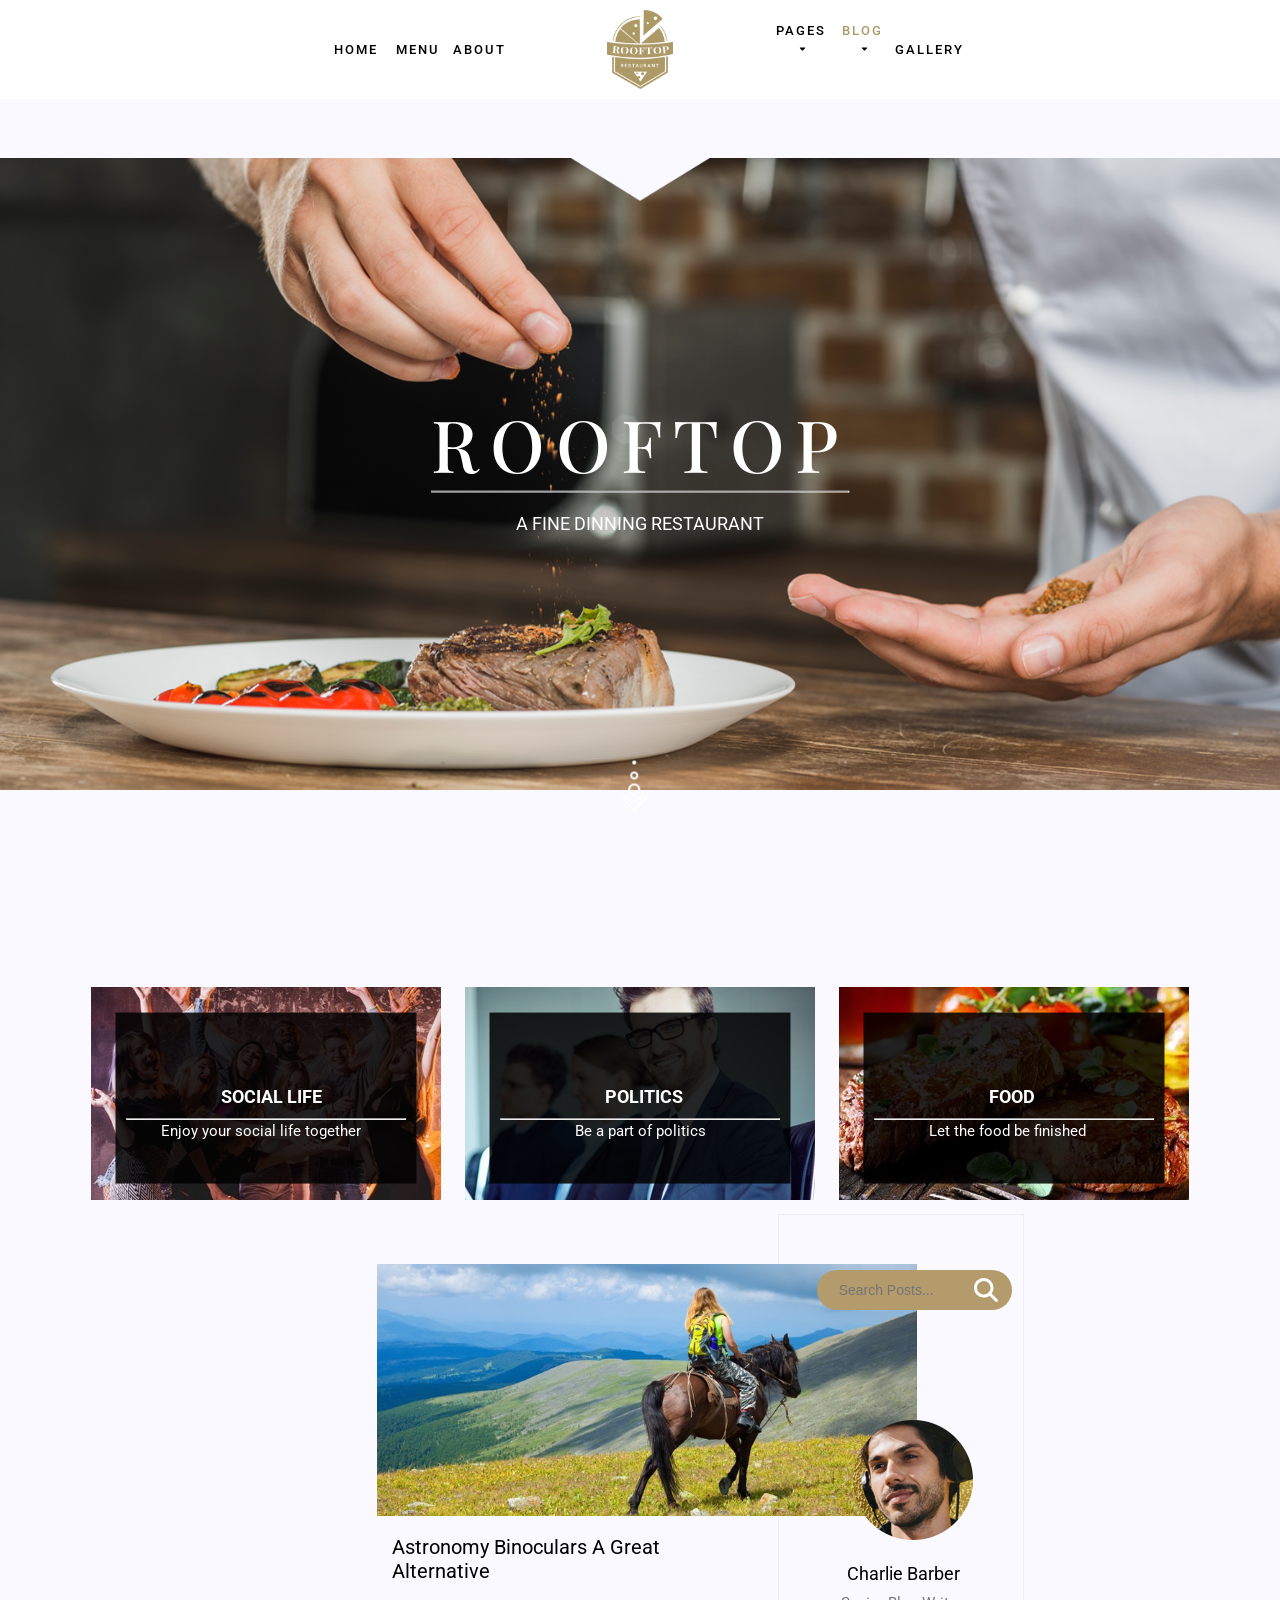
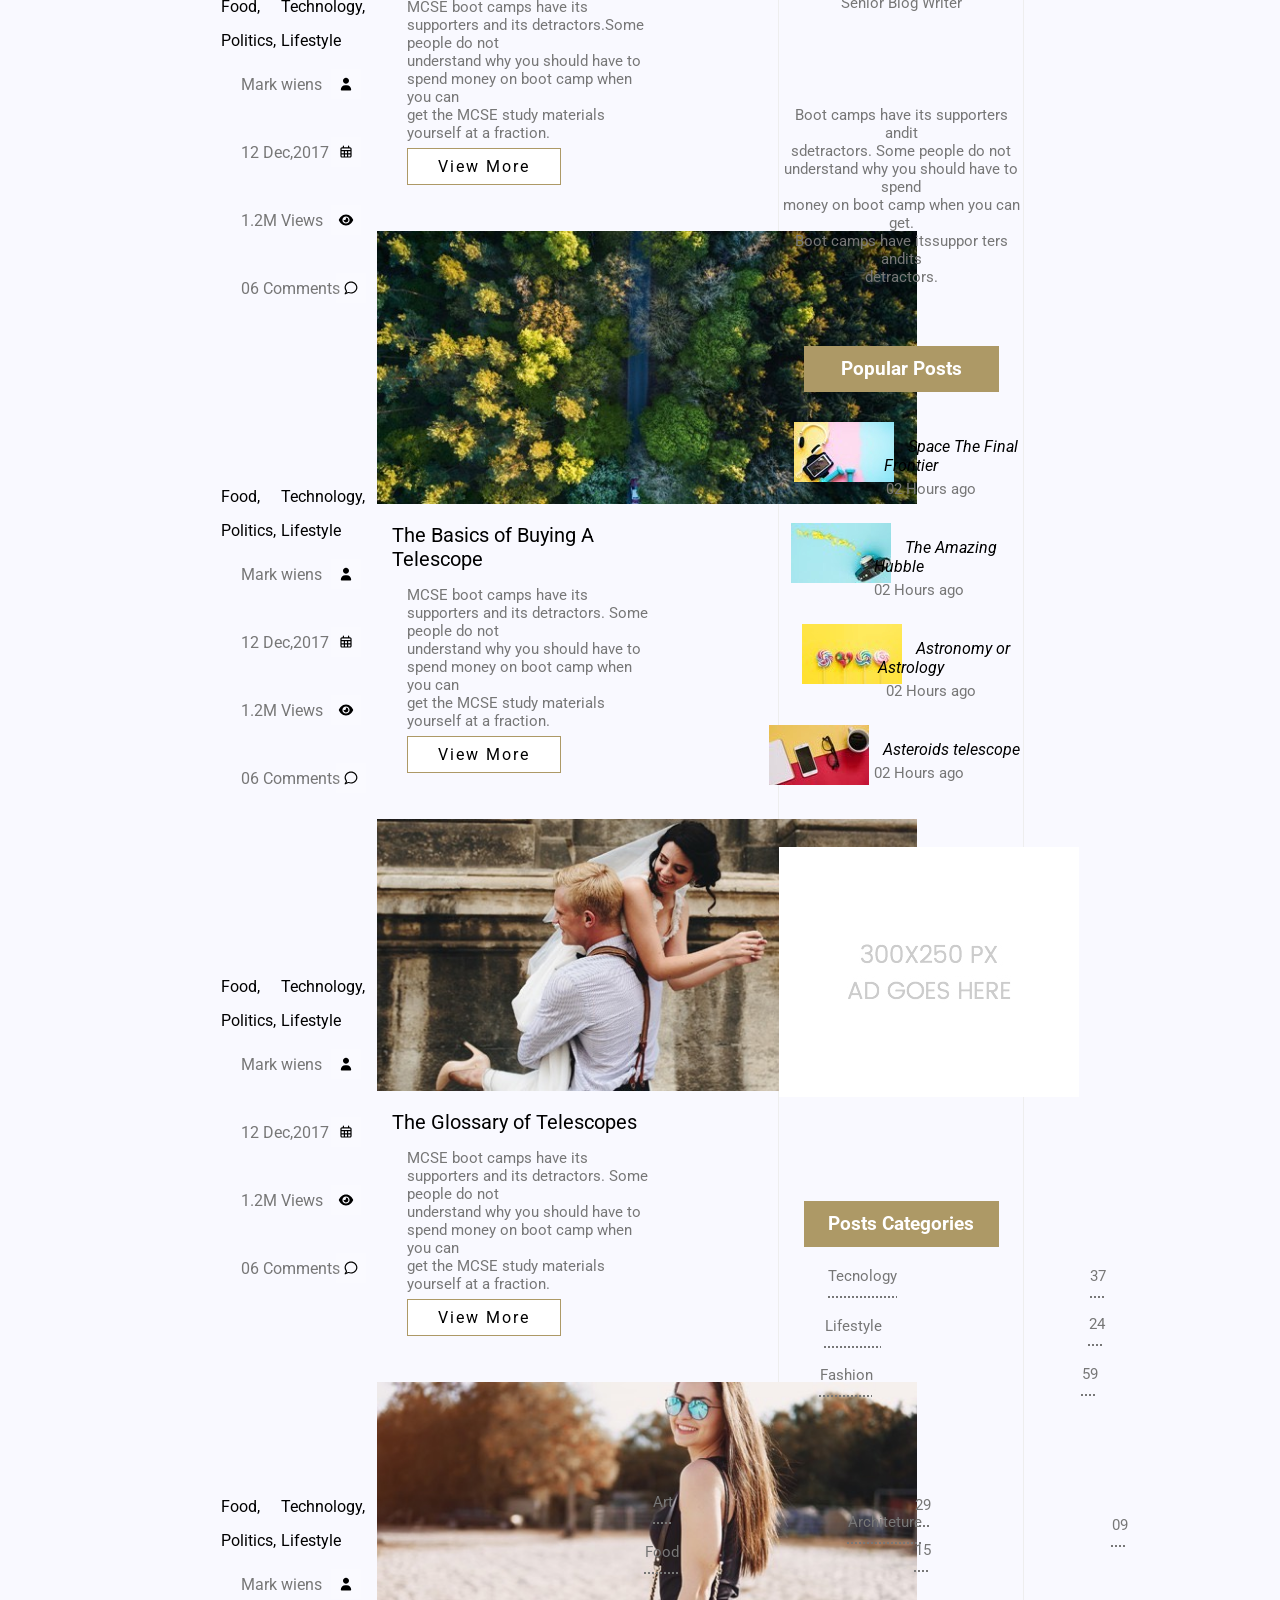
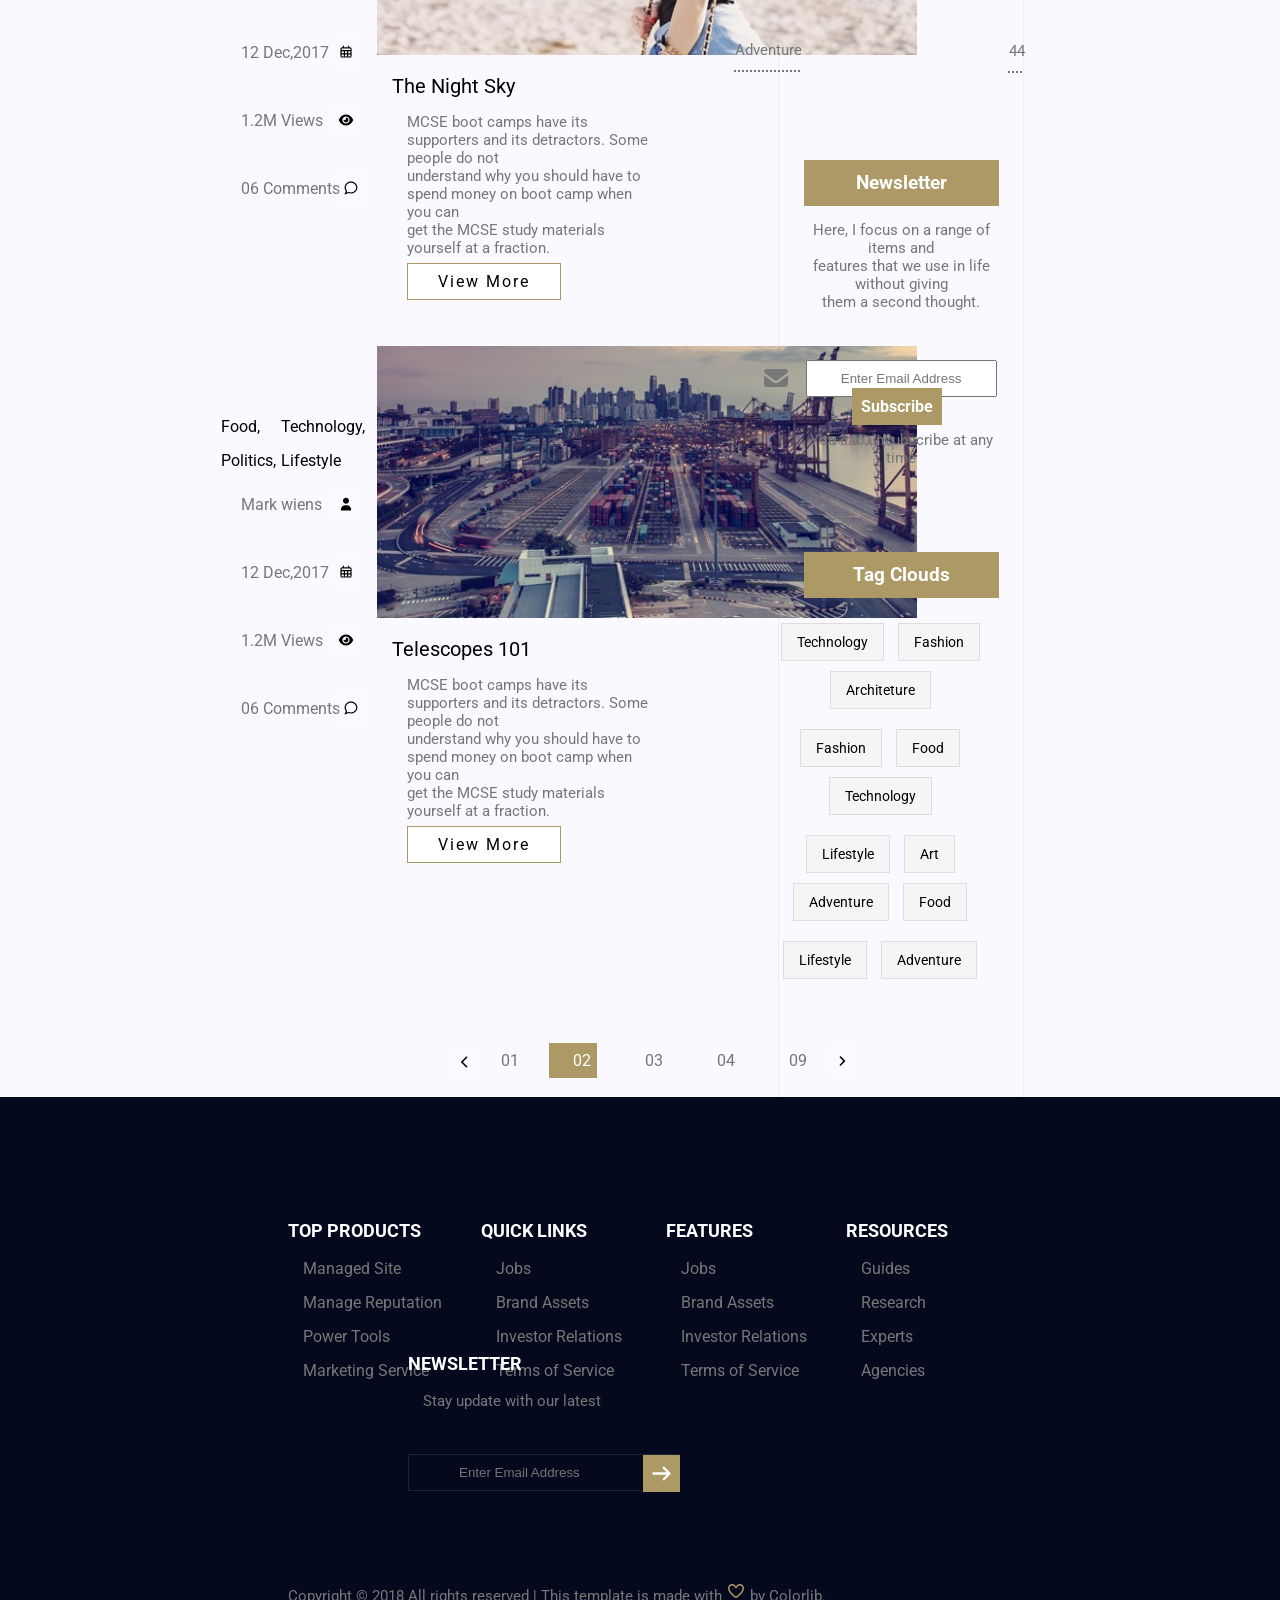
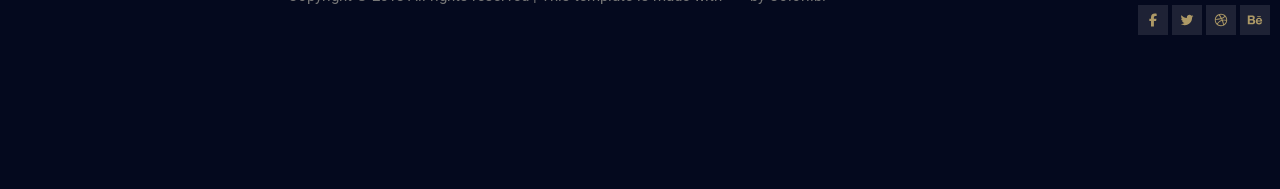
<file: blog.html>
<!DOCTYPE html>
<html lang="en">

<head>
    <meta charset="UTF-8">
    <meta name="viewport" content="width=device-width, initial-scale=1.0">
    <link rel="stylesheet" href="blog.css">
    <title>Blog RoofTop</title>
    <link rel="preconnect" href="https://fonts.googleapis.com">
    <link rel="preconnect" href="https://fonts.gstatic.com" crossorigin>
    <link href="https://fonts.googleapis.com/css2?family=Roboto:ital,wght@0,100..900;1,100..900&display=swap"
        rel="stylesheet">
    <link rel="preconnect" href="https://fonts.googleapis.com">
    <link rel="preconnect" href="https://fonts.gstatic.com" crossorigin>
    <link
        href="https://fonts.googleapis.com/css2?family=Playfair+Display:ital,wght@0,400..900;1,400..900&family=Roboto:ital,wght@0,100..900;1,100..900&display=swap"
        rel="stylesheet">
    <link href="https://fonts.googleapis.com/css2?family=Playfair+Display+SC:ital,wght@0,
        400;0,700;0,900;1,400;1,700;1,900&family=Playfair+Display:ital,wght@0,400..900;1,400..900&display=swap"
        rel="stylesheet">
    <link rel="shortcut icon" href="imagens/logo.png" type="image/x-icon">
</head>

<body>
    <header class="bannner">
        <ul>
            <li class="nav"><a href="index.html" class="nav-link ">HOME</a></li>
            <li class="nav"><a href="menu.html" class="nav-link ">MENU</a></li>
            <li class="nav"><a href="about.html" class="nav-link ">ABOUT</a></li>
            <li class="nav nav-logo"><a href="index.html" class="nav-link"><img src="imagens/logo.png" alt=""></a></li>
            <li class="nav" id="drop">
                <a href="" class="nav-link">PAGES</a>
                <ul id="dropdown">
                    <div class="space">
                        <li><a href="contact.html" class="dptp">Contact</a></li>
                    </div>
                    <div class="space">
                        <li><a href="elements.html" class="dptp">Elements</a></li>
                    </div>

                </ul>
                <svg xmlns="http://www.w3.org/2000/svg" viewBox="0 0 640 640" class="drop-seta">
                    <path
                        d="M300.3 440.8C312.9 451 331.4 450.3 343.1 438.6L471.1 310.6C480.3 301.4 483 287.7 478 275.7C473 263.7 461.4 256 448.5 256L192.5 256C179.6 256 167.9 263.8 162.9 275.8C157.9 287.8 160.7 301.5 169.9 310.6L297.9 438.6L300.3 440.8z" />
                </svg>
            </li>
            <li class="nav" id="drop">
                <a href="" class="nav-link ativado">BLOG</a>
                <ul id="dropdown">
                    <div class="space">
                        <li><a href="blog.html" class="dptp">Blog</a></li>
                    </div>
                    <div class="space">
                        <li><a href="blog-details.html" class="dptp">Blog Detail</a></li>
                    </div>

                </ul>
                <svg xmlns="http://www.w3.org/2000/svg" viewBox="0 0 640 640" class="drop-seta">
                    <path
                        d="M300.3 440.8C312.9 451 331.4 450.3 343.1 438.6L471.1 310.6C480.3 301.4 483 287.7 478 275.7C473 263.7 461.4 256 448.5 256L192.5 256C179.6 256 167.9 263.8 162.9 275.8C157.9 287.8 160.7 301.5 169.9 310.6L297.9 438.6L300.3 440.8z" />
                </svg>
            </li>
            <li class="nav"><a href="gallery.html" class="nav-link">GALLERY</a></li>

        </ul>
    </header>
    <section id="sec01">
        <div id="roof">
            <p class="roofHeader">ROOFTOP</p>
            <hr>
            <p class="roofSub">A FINE DINNING RESTAURANT</p>

            <img src="imagens/setabaixo.png" class="seta-down">
            </a>
    </section>
    </div>
    <section>
        <div class="sequenciaimgs">
            <div class="img1">

                <div class="back1"></div>
                <h4 class="titulo t1">SOCIAL LIFE</h4>
                <hr class="hrsim">
                <p class="dl dl1">Enjoy your social life together</p>
            </div>
            <div class="img2 ">
                <div class="back2"></div>
                <h4 class="titulo t2">POLITICS</h4>
                <hr class="hrsim">
                <p class="dl dl2">Be a part of politics</p>
            </div>
            <div class="img3 ">
                <div class="back3"></div>
                <h4 class="titulo t3">FOOD</h4>
                <hr class="hrsim">
                <p class="dl dl3">Let the food be finished</p>
            </div>
        </div>
    </section>

    <section class="sec02">
        <div class="pt1">
            <div class="mark1">
                <ul>
                    <div class="space">
                        <li><a href="" class="mark">Food,</a></li>
                        <li><a href="" class="mark mark20">Technology,</a></li>
                    </div>
                    <div class="space">
                        <li><a href="" class="mark">Politics,</a></li>
                        <li><a href="" class="mark mark20">Lifestyle</a></li>
                    </div>

                </ul>
                <div class="space">
                    <a href="" class="wiens">Mark wiens</a>
                    <p><svg xmlns="http://www.w3.org/2000/svg" viewBox="0 0 640 640" class="icone icone1">
                            <path
                                d="M320 312C386.3 312 440 258.3 440 192C440 125.7 386.3 72 320 72C253.7 72 200 125.7 200 192C200 258.3 253.7 312 320 312zM290.3 368C191.8 368 112 447.8 112 546.3C112 562.7 125.3 576 141.7 576L498.3 576C514.7 576 528 562.7 528 546.3C528 447.8 448.2 368 349.7 368L290.3 368z" />
                        </svg></p>
                </div>
                <div class="space">
                    <a href="" class="wiens">12 Dec,2017</a>
                    <p><svg xmlns="http://www.w3.org/2000/svg" viewBox="0 0 640 640 " class="icone icone2">
                            <path
                                d="M216 64C229.3 64 240 74.7 240 88L240 128L400 128L400 88C400 74.7 410.7 64 424 64C437.3 64 448 74.7 448 88L448 128L480 128C515.3 128 544 156.7 544 192L544 480C544 515.3 515.3 544 480 544L160 544C124.7 544 96 515.3 96 480L96 192C96 156.7 124.7 128 160 128L192 128L192 88C192 74.7 202.7 64 216 64zM480 496C488.8 496 496 488.8 496 480L496 416L408 416L408 496L480 496zM496 368L496 288L408 288L408 368L496 368zM360 368L360 288L280 288L280 368L360 368zM232 368L232 288L144 288L144 368L232 368zM144 416L144 480C144 488.8 151.2 496 160 496L232 496L232 416L144 416zM280 416L280 496L360 496L360 416L280 416zM216 176L160 176C151.2 176 144 183.2 144 192L144 240L496 240L496 192C496 183.2 488.8 176 480 176L216 176z" />
                        </svg></p>
                </div>
                <div class="space">
                    <a href="" class="wiens">1.2M Views</a>
                    <p><svg xmlns="http://www.w3.org/2000/svg" viewBox="0 0 640 640" class="icone icone3">
                            <path
                                d="M320 96C239.2 96 174.5 132.8 127.4 176.6C80.6 220.1 49.3 272 34.4 307.7C31.1 315.6 31.1 324.4 34.4 332.3C49.3 368 80.6 420 127.4 463.4C174.5 507.1 239.2 544 320 544C400.8 544 465.5 507.2 512.6 463.4C559.4 419.9 590.7 368 605.6 332.3C608.9 324.4 608.9 315.6 605.6 307.7C590.7 272 559.4 220 512.6 176.6C465.5 132.9 400.8 96 320 96zM176 320C176 240.5 240.5 176 320 176C399.5 176 464 240.5 464 320C464 399.5 399.5 464 320 464C240.5 464 176 399.5 176 320zM320 256C320 291.3 291.3 320 256 320C244.5 320 233.7 317 224.3 311.6C223.3 322.5 224.2 333.7 227.2 344.8C240.9 396 293.6 426.4 344.8 412.7C396 399 426.4 346.3 412.7 295.1C400.5 249.4 357.2 220.3 311.6 224.3C316.9 233.6 320 244.4 320 256z" />
                        </svg></p>
                </div>
                <div class="space">
                    <a href="" class="wiens">06 Comments</a>
                    <p><svg xmlns="http://www.w3.org/2000/svg" viewBox="0 0 640 640" class="icone icone4">
                            <path
                                d="M115.9 448.9C83.3 408.6 64 358.4 64 304C64 171.5 178.6 64 320 64C461.4 64 576 171.5 576 304C576 436.5 461.4 544 320 544C283.5 544 248.8 536.8 217.4 524L101 573.9C97.3 575.5 93.5 576 89.5 576C75.4 576 64 564.6 64 550.5C64 546.2 65.1 542 67.1 538.3L115.9 448.9zM153.2 418.7C165.4 433.8 167.3 454.8 158 471.9L140 505L198.5 479.9C210.3 474.8 223.7 474.7 235.6 479.6C261.3 490.1 289.8 496 319.9 496C437.7 496 527.9 407.2 527.9 304C527.9 200.8 437.8 112 320 112C202.2 112 112 200.8 112 304C112 346.8 127.1 386.4 153.2 418.7z" />
                        </svg></p>
                </div>
            </div>
            <div class="mark2">
                <ul>
                    <div class="space">
                        <li><a href="" class="mark">Food,</a></li>
                        <li><a href="" class="mark mark20">Technology,</a></li>
                    </div>
                    <div class="space">
                        <li><a href="" class="mark">Politics,</a></li>
                        <li><a href="" class="mark mark20">Lifestyle</a></li>
                    </div>

                </ul>
                <div class="space">
                    <a href="" class="wiens">Mark wiens</a>
                    <p><svg xmlns="http://www.w3.org/2000/svg" viewBox="0 0 640 640" class="icone icone1">
                            <path
                                d="M320 312C386.3 312 440 258.3 440 192C440 125.7 386.3 72 320 72C253.7 72 200 125.7 200 192C200 258.3 253.7 312 320 312zM290.3 368C191.8 368 112 447.8 112 546.3C112 562.7 125.3 576 141.7 576L498.3 576C514.7 576 528 562.7 528 546.3C528 447.8 448.2 368 349.7 368L290.3 368z" />
                        </svg></p>
                </div>
                <div class="space">
                    <a href="" class="wiens">12 Dec,2017</a>
                    <p><svg xmlns="http://www.w3.org/2000/svg" viewBox="0 0 640 640 " class="icone icone2">
                            <path
                                d="M216 64C229.3 64 240 74.7 240 88L240 128L400 128L400 88C400 74.7 410.7 64 424 64C437.3 64 448 74.7 448 88L448 128L480 128C515.3 128 544 156.7 544 192L544 480C544 515.3 515.3 544 480 544L160 544C124.7 544 96 515.3 96 480L96 192C96 156.7 124.7 128 160 128L192 128L192 88C192 74.7 202.7 64 216 64zM480 496C488.8 496 496 488.8 496 480L496 416L408 416L408 496L480 496zM496 368L496 288L408 288L408 368L496 368zM360 368L360 288L280 288L280 368L360 368zM232 368L232 288L144 288L144 368L232 368zM144 416L144 480C144 488.8 151.2 496 160 496L232 496L232 416L144 416zM280 416L280 496L360 496L360 416L280 416zM216 176L160 176C151.2 176 144 183.2 144 192L144 240L496 240L496 192C496 183.2 488.8 176 480 176L216 176z" />
                        </svg></p>
                </div>
                <div class="space">
                    <a href="" class="wiens">1.2M Views</a>
                    <p><svg xmlns="http://www.w3.org/2000/svg" viewBox="0 0 640 640" class="icone icone3">
                            <path
                                d="M320 96C239.2 96 174.5 132.8 127.4 176.6C80.6 220.1 49.3 272 34.4 307.7C31.1 315.6 31.1 324.4 34.4 332.3C49.3 368 80.6 420 127.4 463.4C174.5 507.1 239.2 544 320 544C400.8 544 465.5 507.2 512.6 463.4C559.4 419.9 590.7 368 605.6 332.3C608.9 324.4 608.9 315.6 605.6 307.7C590.7 272 559.4 220 512.6 176.6C465.5 132.9 400.8 96 320 96zM176 320C176 240.5 240.5 176 320 176C399.5 176 464 240.5 464 320C464 399.5 399.5 464 320 464C240.5 464 176 399.5 176 320zM320 256C320 291.3 291.3 320 256 320C244.5 320 233.7 317 224.3 311.6C223.3 322.5 224.2 333.7 227.2 344.8C240.9 396 293.6 426.4 344.8 412.7C396 399 426.4 346.3 412.7 295.1C400.5 249.4 357.2 220.3 311.6 224.3C316.9 233.6 320 244.4 320 256z" />
                        </svg></p>
                </div>
                <div class="space">
                    <a href="" class="wiens">06 Comments</a>
                    <p><svg xmlns="http://www.w3.org/2000/svg" viewBox="0 0 640 640" class="icone icone4">
                            <path
                                d="M115.9 448.9C83.3 408.6 64 358.4 64 304C64 171.5 178.6 64 320 64C461.4 64 576 171.5 576 304C576 436.5 461.4 544 320 544C283.5 544 248.8 536.8 217.4 524L101 573.9C97.3 575.5 93.5 576 89.5 576C75.4 576 64 564.6 64 550.5C64 546.2 65.1 542 67.1 538.3L115.9 448.9zM153.2 418.7C165.4 433.8 167.3 454.8 158 471.9L140 505L198.5 479.9C210.3 474.8 223.7 474.7 235.6 479.6C261.3 490.1 289.8 496 319.9 496C437.7 496 527.9 407.2 527.9 304C527.9 200.8 437.8 112 320 112C202.2 112 112 200.8 112 304C112 346.8 127.1 386.4 153.2 418.7z" />
                        </svg></p>
                </div>
            </div>
            <div class="mark3">
                <ul>
                    <div class="space">
                        <li><a href="" class="mark">Food,</a></li>
                        <li><a href="" class="mark mark20">Technology,</a></li>
                    </div>
                    <div class="space">
                        <li><a href="" class="mark">Politics,</a></li>
                        <li><a href="" class="mark mark20">Lifestyle</a></li>
                    </div>

                </ul>
                <div class="space">
                    <a href="" class="wiens">Mark wiens</a>
                    <p><svg xmlns="http://www.w3.org/2000/svg" viewBox="0 0 640 640" class="icone icone1">
                            <path
                                d="M320 312C386.3 312 440 258.3 440 192C440 125.7 386.3 72 320 72C253.7 72 200 125.7 200 192C200 258.3 253.7 312 320 312zM290.3 368C191.8 368 112 447.8 112 546.3C112 562.7 125.3 576 141.7 576L498.3 576C514.7 576 528 562.7 528 546.3C528 447.8 448.2 368 349.7 368L290.3 368z" />
                        </svg></p>
                </div>
                <div class="space">
                    <a href="" class="wiens">12 Dec,2017</a>
                    <p><svg xmlns="http://www.w3.org/2000/svg" viewBox="0 0 640 640 " class="icone icone2">
                            <path
                                d="M216 64C229.3 64 240 74.7 240 88L240 128L400 128L400 88C400 74.7 410.7 64 424 64C437.3 64 448 74.7 448 88L448 128L480 128C515.3 128 544 156.7 544 192L544 480C544 515.3 515.3 544 480 544L160 544C124.7 544 96 515.3 96 480L96 192C96 156.7 124.7 128 160 128L192 128L192 88C192 74.7 202.7 64 216 64zM480 496C488.8 496 496 488.8 496 480L496 416L408 416L408 496L480 496zM496 368L496 288L408 288L408 368L496 368zM360 368L360 288L280 288L280 368L360 368zM232 368L232 288L144 288L144 368L232 368zM144 416L144 480C144 488.8 151.2 496 160 496L232 496L232 416L144 416zM280 416L280 496L360 496L360 416L280 416zM216 176L160 176C151.2 176 144 183.2 144 192L144 240L496 240L496 192C496 183.2 488.8 176 480 176L216 176z" />
                        </svg></p>
                </div>
                <div class="space">
                    <a href="" class="wiens">1.2M Views</a>
                    <p><svg xmlns="http://www.w3.org/2000/svg" viewBox="0 0 640 640" class="icone icone3">
                            <path
                                d="M320 96C239.2 96 174.5 132.8 127.4 176.6C80.6 220.1 49.3 272 34.4 307.7C31.1 315.6 31.1 324.4 34.4 332.3C49.3 368 80.6 420 127.4 463.4C174.5 507.1 239.2 544 320 544C400.8 544 465.5 507.2 512.6 463.4C559.4 419.9 590.7 368 605.6 332.3C608.9 324.4 608.9 315.6 605.6 307.7C590.7 272 559.4 220 512.6 176.6C465.5 132.9 400.8 96 320 96zM176 320C176 240.5 240.5 176 320 176C399.5 176 464 240.5 464 320C464 399.5 399.5 464 320 464C240.5 464 176 399.5 176 320zM320 256C320 291.3 291.3 320 256 320C244.5 320 233.7 317 224.3 311.6C223.3 322.5 224.2 333.7 227.2 344.8C240.9 396 293.6 426.4 344.8 412.7C396 399 426.4 346.3 412.7 295.1C400.5 249.4 357.2 220.3 311.6 224.3C316.9 233.6 320 244.4 320 256z" />
                        </svg></p>
                </div>
                <div class="space">
                    <a href="" class="wiens">06 Comments</a>
                    <p><svg xmlns="http://www.w3.org/2000/svg" viewBox="0 0 640 640" class="icone icone4">
                            <path
                                d="M115.9 448.9C83.3 408.6 64 358.4 64 304C64 171.5 178.6 64 320 64C461.4 64 576 171.5 576 304C576 436.5 461.4 544 320 544C283.5 544 248.8 536.8 217.4 524L101 573.9C97.3 575.5 93.5 576 89.5 576C75.4 576 64 564.6 64 550.5C64 546.2 65.1 542 67.1 538.3L115.9 448.9zM153.2 418.7C165.4 433.8 167.3 454.8 158 471.9L140 505L198.5 479.9C210.3 474.8 223.7 474.7 235.6 479.6C261.3 490.1 289.8 496 319.9 496C437.7 496 527.9 407.2 527.9 304C527.9 200.8 437.8 112 320 112C202.2 112 112 200.8 112 304C112 346.8 127.1 386.4 153.2 418.7z" />
                        </svg></p>
                </div>
            </div>
            <div class="mark4">
                <ul>
                    <div class="space">
                        <li><a href="" class="mark">Food,</a></li>
                        <li><a href="" class="mark mark20">Technology,</a></li>
                    </div>
                    <div class="space">
                        <li><a href="" class="mark">Politics,</a></li>
                        <li><a href="" class="mark mark20">Lifestyle</a></li>
                    </div>

                </ul>
                <div class="space">
                    <a href="" class="wiens">Mark wiens</a>
                    <p><svg xmlns="http://www.w3.org/2000/svg" viewBox="0 0 640 640" class="icone icone1">
                            <path
                                d="M320 312C386.3 312 440 258.3 440 192C440 125.7 386.3 72 320 72C253.7 72 200 125.7 200 192C200 258.3 253.7 312 320 312zM290.3 368C191.8 368 112 447.8 112 546.3C112 562.7 125.3 576 141.7 576L498.3 576C514.7 576 528 562.7 528 546.3C528 447.8 448.2 368 349.7 368L290.3 368z" />
                        </svg></p>
                </div>
                <div class="space">
                    <a href="" class="wiens">12 Dec,2017</a>
                    <p><svg xmlns="http://www.w3.org/2000/svg" viewBox="0 0 640 640 " class="icone icone2">
                            <path
                                d="M216 64C229.3 64 240 74.7 240 88L240 128L400 128L400 88C400 74.7 410.7 64 424 64C437.3 64 448 74.7 448 88L448 128L480 128C515.3 128 544 156.7 544 192L544 480C544 515.3 515.3 544 480 544L160 544C124.7 544 96 515.3 96 480L96 192C96 156.7 124.7 128 160 128L192 128L192 88C192 74.7 202.7 64 216 64zM480 496C488.8 496 496 488.8 496 480L496 416L408 416L408 496L480 496zM496 368L496 288L408 288L408 368L496 368zM360 368L360 288L280 288L280 368L360 368zM232 368L232 288L144 288L144 368L232 368zM144 416L144 480C144 488.8 151.2 496 160 496L232 496L232 416L144 416zM280 416L280 496L360 496L360 416L280 416zM216 176L160 176C151.2 176 144 183.2 144 192L144 240L496 240L496 192C496 183.2 488.8 176 480 176L216 176z" />
                        </svg></p>
                </div>
                <div class="space">
                    <a href="" class="wiens">1.2M Views</a>
                    <p><svg xmlns="http://www.w3.org/2000/svg" viewBox="0 0 640 640" class="icone icone3">
                            <path
                                d="M320 96C239.2 96 174.5 132.8 127.4 176.6C80.6 220.1 49.3 272 34.4 307.7C31.1 315.6 31.1 324.4 34.4 332.3C49.3 368 80.6 420 127.4 463.4C174.5 507.1 239.2 544 320 544C400.8 544 465.5 507.2 512.6 463.4C559.4 419.9 590.7 368 605.6 332.3C608.9 324.4 608.9 315.6 605.6 307.7C590.7 272 559.4 220 512.6 176.6C465.5 132.9 400.8 96 320 96zM176 320C176 240.5 240.5 176 320 176C399.5 176 464 240.5 464 320C464 399.5 399.5 464 320 464C240.5 464 176 399.5 176 320zM320 256C320 291.3 291.3 320 256 320C244.5 320 233.7 317 224.3 311.6C223.3 322.5 224.2 333.7 227.2 344.8C240.9 396 293.6 426.4 344.8 412.7C396 399 426.4 346.3 412.7 295.1C400.5 249.4 357.2 220.3 311.6 224.3C316.9 233.6 320 244.4 320 256z" />
                        </svg></p>
                </div>
                <div class="space">
                    <a href="" class="wiens">06 Comments</a>
                    <p><svg xmlns="http://www.w3.org/2000/svg" viewBox="0 0 640 640" class="icone icone4">
                            <path
                                d="M115.9 448.9C83.3 408.6 64 358.4 64 304C64 171.5 178.6 64 320 64C461.4 64 576 171.5 576 304C576 436.5 461.4 544 320 544C283.5 544 248.8 536.8 217.4 524L101 573.9C97.3 575.5 93.5 576 89.5 576C75.4 576 64 564.6 64 550.5C64 546.2 65.1 542 67.1 538.3L115.9 448.9zM153.2 418.7C165.4 433.8 167.3 454.8 158 471.9L140 505L198.5 479.9C210.3 474.8 223.7 474.7 235.6 479.6C261.3 490.1 289.8 496 319.9 496C437.7 496 527.9 407.2 527.9 304C527.9 200.8 437.8 112 320 112C202.2 112 112 200.8 112 304C112 346.8 127.1 386.4 153.2 418.7z" />
                        </svg></p>
                </div>
            </div>
            <div class="mark5">
                <ul>
                    <div class="space">
                        <li><a href="" class="mark">Food,</a></li>
                        <li><a href="" class="mark mark20">Technology,</a></li>
                    </div>
                    <div class="space">
                        <li><a href="" class="mark">Politics,</a></li>
                        <li><a href="" class="mark mark20">Lifestyle</a></li>
                    </div>

                </ul>
                <div class="space">
                    <a href="" class="wiens">Mark wiens</a>
                    <p><svg xmlns="http://www.w3.org/2000/svg" viewBox="0 0 640 640" class="icone icone1">
                            <path
                                d="M320 312C386.3 312 440 258.3 440 192C440 125.7 386.3 72 320 72C253.7 72 200 125.7 200 192C200 258.3 253.7 312 320 312zM290.3 368C191.8 368 112 447.8 112 546.3C112 562.7 125.3 576 141.7 576L498.3 576C514.7 576 528 562.7 528 546.3C528 447.8 448.2 368 349.7 368L290.3 368z" />
                        </svg></p>
                </div>
                <div class="space">
                    <a href="" class="wiens">12 Dec,2017</a>
                    <p><svg xmlns="http://www.w3.org/2000/svg" viewBox="0 0 640 640 " class="icone icone2">
                            <path
                                d="M216 64C229.3 64 240 74.7 240 88L240 128L400 128L400 88C400 74.7 410.7 64 424 64C437.3 64 448 74.7 448 88L448 128L480 128C515.3 128 544 156.7 544 192L544 480C544 515.3 515.3 544 480 544L160 544C124.7 544 96 515.3 96 480L96 192C96 156.7 124.7 128 160 128L192 128L192 88C192 74.7 202.7 64 216 64zM480 496C488.8 496 496 488.8 496 480L496 416L408 416L408 496L480 496zM496 368L496 288L408 288L408 368L496 368zM360 368L360 288L280 288L280 368L360 368zM232 368L232 288L144 288L144 368L232 368zM144 416L144 480C144 488.8 151.2 496 160 496L232 496L232 416L144 416zM280 416L280 496L360 496L360 416L280 416zM216 176L160 176C151.2 176 144 183.2 144 192L144 240L496 240L496 192C496 183.2 488.8 176 480 176L216 176z" />
                        </svg></p>
                </div>
                <div class="space">
                    <a href="" class="wiens">1.2M Views</a>
                    <p><svg xmlns="http://www.w3.org/2000/svg" viewBox="0 0 640 640" class="icone icone3">
                            <path
                                d="M320 96C239.2 96 174.5 132.8 127.4 176.6C80.6 220.1 49.3 272 34.4 307.7C31.1 315.6 31.1 324.4 34.4 332.3C49.3 368 80.6 420 127.4 463.4C174.5 507.1 239.2 544 320 544C400.8 544 465.5 507.2 512.6 463.4C559.4 419.9 590.7 368 605.6 332.3C608.9 324.4 608.9 315.6 605.6 307.7C590.7 272 559.4 220 512.6 176.6C465.5 132.9 400.8 96 320 96zM176 320C176 240.5 240.5 176 320 176C399.5 176 464 240.5 464 320C464 399.5 399.5 464 320 464C240.5 464 176 399.5 176 320zM320 256C320 291.3 291.3 320 256 320C244.5 320 233.7 317 224.3 311.6C223.3 322.5 224.2 333.7 227.2 344.8C240.9 396 293.6 426.4 344.8 412.7C396 399 426.4 346.3 412.7 295.1C400.5 249.4 357.2 220.3 311.6 224.3C316.9 233.6 320 244.4 320 256z" />
                        </svg></p>
                </div>
                <div class="space">
                    <a href="" class="wiens">06 Comments</a>
                    <p><svg xmlns="http://www.w3.org/2000/svg" viewBox="0 0 640 640" class="icone icone4">
                            <path
                                d="M115.9 448.9C83.3 408.6 64 358.4 64 304C64 171.5 178.6 64 320 64C461.4 64 576 171.5 576 304C576 436.5 461.4 544 320 544C283.5 544 248.8 536.8 217.4 524L101 573.9C97.3 575.5 93.5 576 89.5 576C75.4 576 64 564.6 64 550.5C64 546.2 65.1 542 67.1 538.3L115.9 448.9zM153.2 418.7C165.4 433.8 167.3 454.8 158 471.9L140 505L198.5 479.9C210.3 474.8 223.7 474.7 235.6 479.6C261.3 490.1 289.8 496 319.9 496C437.7 496 527.9 407.2 527.9 304C527.9 200.8 437.8 112 320 112C202.2 112 112 200.8 112 304C112 346.8 127.1 386.4 153.2 418.7z" />
                        </svg></p>
                </div>
            </div>
        </div>
        <div class="pt2">
            <div class="feature1">
                <img class="ft1" src="imagens/feature-img1.jpg">
                <div class="space">
                    <a href="" class="fttl">Astronomy Binoculars A Great Alternative</a>
                    <div class="space">
                        <p>MCSE boot camps have its supporters and its detractors.Some people do not<br>
                            understand why you should have to spend money on boot camp when you can<br>
                            get the MCSE study materials yourself at a fraction.</p>
                    </div>
                    <div class="space">
                        <a href="" class="view-more">View More</a>
                    </div>
                </div>

            </div>
            <div class="feature2">
                <img class="ft1" src="imagens/feature-img2.jpg">
                <div class="space">
                    <a href="" class="fttl">The Basics of Buying A Telescope</a>
                    <div class="space">
                        <p>MCSE boot camps have its supporters and its detractors. Some people do not<br>
                            understand why you should have to spend money on boot camp when you can<br>
                            get the MCSE study materials yourself at a fraction.</p>
                    </div>
                    <div class="space">
                        <a href="" class="view-more">View More</a>
                    </div>
                </div>

            </div>
            <div class="feature3">
                <img class="ft1" src="imagens/feature-img3.jpg">
                <div class="space">
                    <a href="" class="fttl">The Glossary of Telescopes</a>
                    <div class="space">
                        <p>MCSE boot camps have its supporters and its detractors. Some people do not<br>
                            understand why you should have to spend money on boot camp when you can<br>
                            get the MCSE study materials yourself at a fraction.</p>
                    </div>
                    <div class="space">
                        <a href="" class="view-more">View More</a>
                    </div>
                </div>

            </div>
            <div class="feature4">
                <img class="ft1" src="imagens/feature-img4.jpg">
                <div class="space">
                    <a href="" class="fttl">The Night Sky</a>
                    <div class="space">
                        <p>MCSE boot camps have its supporters and its detractors. Some people do not<br>
                            understand why you should have to spend money on boot camp when you can<br>
                            get the MCSE study materials yourself at a fraction.</p>
                    </div>
                    <div class="space">
                        <a href="" class="view-more">View More</a>
                    </div>
                </div>

            </div>
            <div class="feature5">
                <img class="ft1" src="imagens/feature-img5.jpg">
                <div class="space">
                    <a href="" class="fttl">Telescopes 101</a>
                    <div class="space">
                        <p>MCSE boot camps have its supporters and its detractors. Some people do not<br>
                            understand why you should have to spend money on boot camp when you can<br>
                            get the MCSE study materials yourself at a fraction.</p>
                    </div>
                    <div class="space">
                        <a href="" class="view-more">View More</a>
                    </div>
                </div>

            </div>
            <div class="count-pags">
                <ul>
                    <p> <svg xmlns="http://www.w3.org/2000/svg" viewBox="0 0 640 640" class="icone i2">
                            <path
                                d="M169.4 297.4C156.9 309.9 156.9 330.2 169.4 342.7L361.4 534.7C373.9 547.2 394.2 547.2 406.7 534.7C419.2 522.2 419.2 501.9 406.7 489.4L237.3 320L406.6 150.6C419.1 138.1 419.1 117.8 406.6 105.3C394.1 92.8 373.8 92.8 361.3 105.3L169.3 297.3z" />
                        </svg></p>
                    <li class="e01">01</li>
                    <li class="e02">02</li>
                    <li class="e03">03</li>
                    <li class="e04">04</li>
                    <li class="e09">09</li>
                    <p><svg xmlns="http://www.w3.org/2000/svg" viewBox="0 0 640 640" class="icone i1">
                            <path
                                d="M439.1 297.4C451.6 309.9 451.6 330.2 439.1 342.7L279.1 502.7C266.6 515.2 246.3 515.2 233.8 502.7C221.3 490.2 221.3 469.9 233.8 457.4L371.2 320L233.9 182.6C221.4 170.1 221.4 149.8 233.9 137.3C246.4 124.8 266.7 124.8 279.2 137.3L439.2 297.3z" />
                        </svg></p>
                </ul>
            </div>
        </div>
        <div class="pt3">
            <div>
                <input class="botao-pesquisar" type="search" name="" placeholder="Search Posts...">
                <a href=""><svg xmlns="http://www.w3.org/2000/svg" viewBox="0 0 640 640" class="lupa">
                        <path
                            d="M480 272C480 317.9 465.1 360.3 440 394.7L566.6 521.4C579.1 533.9 579.1 554.2 566.6 566.7C554.1 579.2 533.8 579.2 521.3 566.7L394.7 440C360.3 465.1 317.9 480 272 480C157.1 480 64 386.9 64 272C64 157.1 157.1 64 272 64C386.9 64 480 157.1 480 272zM272 416C351.5 416 416 351.5 416 272C416 192.5 351.5 128 272 128C192.5 128 128 192.5 128 272C128 351.5 192.5 416 272 416z" />
                    </svg></a>
            </div>
            <div>
                <img src="imagens/user-info.png" class="usuario">
                <a href="" class="charlie">Charlie Barber</a>
                <p class="senior-blog">Senior Blog Writer</p>
                <div class="div-icones">
                    <a href=""><svg xmlns="http://www.w3.org/2000/svg" viewBox="0 0 640 640" class="icone">
                            <path
                                d="M240 363.3L240 576L356 576L356 363.3L442.5 363.3L460.5 265.5L356 265.5L356 230.9C356 179.2 376.3 159.4 428.7 159.4C445 159.4 458.1 159.8 465.7 160.6L465.7 71.9C451.4 68 416.4 64 396.2 64C289.3 64 240 114.5 240 223.4L240 265.5L174 265.5L174 363.3L240 363.3z" />
                        </svg></a>
                    <a href=""><svg xmlns="http://www.w3.org/2000/svg" viewBox="0 0 640 640" class="icone">
                            <path
                                d="M523.4 215.7C523.7 220.2 523.7 224.8 523.7 229.3C523.7 368 418.1 527.9 225.1 527.9C165.6 527.9 110.4 510.7 64 480.8C72.4 481.8 80.6 482.1 89.3 482.1C138.4 482.1 183.5 465.5 219.6 437.3C173.5 436.3 134.8 406.1 121.5 364.5C128 365.5 134.5 366.1 141.3 366.1C150.7 366.1 160.1 364.8 168.9 362.5C120.8 352.8 84.8 310.5 84.8 259.5L84.8 258.2C98.8 266 115 270.9 132.2 271.5C103.9 252.7 85.4 220.5 85.4 184.1C85.4 164.6 90.6 146.7 99.7 131.1C151.4 194.8 229 236.4 316.1 240.9C314.5 233.1 313.5 225 313.5 216.9C313.5 159.1 360.3 112 418.4 112C448.6 112 475.9 124.7 495.1 145.1C518.8 140.6 541.6 131.8 561.7 119.8C553.9 144.2 537.3 164.6 515.6 177.6C536.7 175.3 557.2 169.5 576 161.4C561.7 182.2 543.8 200.7 523.4 215.7z" />
                        </svg></a>
                    <a href="">
                        <svg xmlns="http://www.w3.org/2000/svg" viewBox="0 0 640 640" class="icone">
                            <path
                                d="M237.9 461.4C237.9 463.4 235.6 465 232.7 465C229.4 465.3 227.1 463.7 227.1 461.4C227.1 459.4 229.4 457.8 232.3 457.8C235.3 457.5 237.9 459.1 237.9 461.4zM206.8 456.9C206.1 458.9 208.1 461.2 211.1 461.8C213.7 462.8 216.7 461.8 217.3 459.8C217.9 457.8 216 455.5 213 454.6C210.4 453.9 207.5 454.9 206.8 456.9zM251 455.2C248.1 455.9 246.1 457.8 246.4 460.1C246.7 462.1 249.3 463.4 252.3 462.7C255.2 462 257.2 460.1 256.9 458.1C256.6 456.2 253.9 454.9 251 455.2zM316.8 72C178.1 72 72 177.3 72 316C72 426.9 141.8 521.8 241.5 555.2C254.3 557.5 258.8 549.6 258.8 543.1C258.8 536.9 258.5 502.7 258.5 481.7C258.5 481.7 188.5 496.7 173.8 451.9C173.8 451.9 162.4 422.8 146 415.3C146 415.3 123.1 399.6 147.6 399.9C147.6 399.9 172.5 401.9 186.2 425.7C208.1 464.3 244.8 453.2 259.1 446.6C261.4 430.6 267.9 419.5 275.1 412.9C219.2 406.7 162.8 398.6 162.8 302.4C162.8 274.9 170.4 261.1 186.4 243.5C183.8 237 175.3 210.2 189 175.6C209.9 169.1 258 202.6 258 202.6C278 197 299.5 194.1 320.8 194.1C342.1 194.1 363.6 197 383.6 202.6C383.6 202.6 431.7 169 452.6 175.6C466.3 210.3 457.8 237 455.2 243.5C471.2 261.2 481 275 481 302.4C481 398.9 422.1 406.6 366.2 412.9C375.4 420.8 383.2 435.8 383.2 459.3C383.2 493 382.9 534.7 382.9 542.9C382.9 549.4 387.5 557.3 400.2 555C500.2 521.8 568 426.9 568 316C568 177.3 455.5 72 316.8 72zM169.2 416.9C167.9 417.9 168.2 420.2 169.9 422.1C171.5 423.7 173.8 424.4 175.1 423.1C176.4 422.1 176.1 419.8 174.4 417.9C172.8 416.3 170.5 415.6 169.2 416.9zM158.4 408.8C157.7 410.1 158.7 411.7 160.7 412.7C162.3 413.7 164.3 413.4 165 412C165.7 410.7 164.7 409.1 162.7 408.1C160.7 407.5 159.1 407.8 158.4 408.8zM190.8 444.4C189.2 445.7 189.8 448.7 192.1 450.6C194.4 452.9 197.3 453.2 198.6 451.6C199.9 450.3 199.3 447.3 197.3 445.4C195.1 443.1 192.1 442.8 190.8 444.4zM179.4 429.7C177.8 430.7 177.8 433.3 179.4 435.6C181 437.9 183.7 438.9 185 437.9C186.6 436.6 186.6 434 185 431.7C183.6 429.4 181 428.4 179.4 429.7z" />
                        </svg>
                    </a>
                    <a href=""><svg xmlns="http://www.w3.org/2000/svg" viewBox="0 0 640 640" class="icone">
                            <path
                                d="M264 301.2C295.8 286 312.4 263 312.4 227.2C312.4 156.6 259.8 139.4 199.1 139.4L32 139.4L32 493.8L203.8 493.8C268.2 493.8 328.7 462.9 328.7 390.9C328.7 346.4 307.6 313.5 264 301.2zM109.9 199.9L183 199.9C211.1 199.9 236.4 207.8 236.4 240.4C236.4 270.5 216.7 282.6 188.9 282.6L109.9 282.6L109.9 199.9zM193.2 433.6L109.9 433.6L109.9 336L194.8 336C229.1 336 250.8 350.3 250.8 386.6C250.8 422.4 224.9 433.6 193.2 433.6zM551.7 192.9L408 192.9L408 158L551.7 158L551.7 192.9zM608 369.2C608 293.3 563.6 230 483.1 230C404.9 230 351.8 288.8 351.8 365.8C351.8 445.7 402.1 500.5 483.1 500.5C544.4 500.5 584.1 472.9 603.2 414.2L541 414.2C534.3 436.1 506.7 447.7 485.3 447.7C444 447.7 422.3 423.5 422.3 382.4L607.4 382.4C607.7 378.2 608 373.7 608 369.2zM422.4 338C424.7 304.3 447.1 283.2 480.9 283.2C516.3 283.2 534.1 304 537.1 338L422.4 338z" />
                        </svg></a>
                </div>
                <p class="botcamp">Boot camps have its supporters andit<br>
                    sdetractors. Some people do not<br>
                    understand why you should have to spend<br>
                    money on boot camp when you can get.<br>
                    Boot camps have itssuppor ters andits<br>
                    detractors.</p>
            </div>
            <div class="popular-posts">
                <h3 class="pop">Popular Posts</h3>
                <div class="popular-space">
                    <img src="imagens/pp1.jpg">
                    <a class="referencia" href="">Space The Final Frontier</a>
                    <p class="pref">02 Hours ago</p>
                </div>
                <div class="popular-space2">
                    <img src="imagens/pp2.jpg">
                    <a class="referencia" href="">The Amazing Hubble</a>
                    <p class="pref">02 Hours ago</p>
                </div>
                <div class="popular-space3">
                    <img src="imagens/pp3.jpg">
                    <a class="referencia" href="">Astronomy or Astrology</a>
                    <p class="pref">02 Hours ago</p>
                </div>
                <div class="popular-space4">
                    <img src="imagens/pp4.jpg">
                    <a class="referencia" href="">Asteroids telescope</a>
                    <p class="pref">02 Hours ago</p>
                </div>
            </div>
            <div class="imagem-em-branco">
                <img src="imagens/ads-banner.jpg">
            </div>
            <div class="post-categories">
                <h3 class="pop">Posts Categories</h3>
                <ul>
                    <li class="categoria">
                        <p class="tituloct ct0">Tecnology</p>
                        <p class="pagct ct01">37</p>
                    </li>
                    <li class="categoria">
                        <p class="tituloct ct1">Lifestyle</p>
                        <p class="pagct ct11">24</p>
                    </li>
                    <li class="categoria">
                        <p class="tituloct ct2">Fashion</p>
                        <p class="pagct ct21">59</p>
                    </li>
                    <li class="categoria">
                        <p class="tituloct ct3">Art</p>
                        <p class="pagct ct31">29</p>
                    </li>
                    <li class="categoria">
                        <p class="tituloct ct4">Food</p>
                        <p class="pagct ct41">15</p>
                    </li>
                    <li class="categoria">
                        <p class="tituloct ct5">Architeture</p>
                        <p class="pagct ct51">09</p>
                    </li>
                    <li class="categoria">
                        <p class="tituloct ct6">Adventure</p>
                        <p class="pagct ct61">44</p>
                    </li>
                </ul>
            </div>
            <div class="jornal">
                <h3 class="new">Newsletter</h3>
                <p class="space">Here, I focus on a range of items and<br>
                    features that we use in life without giving<br>
                    them a second thought.</p>
                <div>
                    <p><svg xmlns="http://www.w3.org/2000/svg" viewBox="0 0 640 640" class="icone-email">
                            <path
                                d="M112 128C85.5 128 64 149.5 64 176C64 191.1 71.1 205.3 83.2 214.4L291.2 370.4C308.3 383.2 331.7 383.2 348.8 370.4L556.8 214.4C568.9 205.3 576 191.1 576 176C576 149.5 554.5 128 528 128L112 128zM64 260L64 448C64 483.3 92.7 512 128 512L512 512C547.3 512 576 483.3 576 448L576 260L377.6 408.8C343.5 434.4 296.5 434.4 262.4 408.8L64 260z" />
                        </svg></p>
                    <input class="email-enter" type="email" name="email" placeholder="Enter Email Address">
                    <a href="" class="botao">Subscribe</a>
                </div>

                <p class="space">You can unsubscribe at any time</p>
            </div>
            <div class="jornal2">
                <h3 class="tag">Tag Clouds</h3>
                <div class="clouds-tag">
                    <ul>
                        <div class="cl1">
                            <li class="elemento">Technology</li>
                            <li class="elemento">Fashion</li>
                            <li class="elemento">Architeture</li>
                        </div>
                        <div>
                            <li class="elemento">Fashion</li>
                            <li class="elemento">Food</li>
                            <li class="elemento">Technology</li>
                        </div>
                        <div>
                            <li class="elemento">Lifestyle</li>
                            <li class="elemento">Art</li>
                            <li class="elemento">Adventure</li>
                            <li class="elemento">Food</li>
                        </div>
                        <div>
                            <li class="elemento">Lifestyle</li>
                            <li class="elemento">Adventure</li>
                        </div>

                    </ul>
                </div>

            </div>
    </section>
    <section class="secfinal">
        <div class="tamanho">
            <div>
                <div class="final1">
                    <h4>TOP PRODUCTS</h4>
                    <div class="space">
                        <a href="" class="link-final">Managed Site</a>
                    </div>
                    <div class="space">
                        <a href="" class="link-final">Manage Reputation</a>
                    </div>
                    <div class="space">
                        <a href="" class="link-final">Power Tools</a>
                    </div>
                    <div class="space">
                        <a href="" class="link-final">Marketing Service</a>
                    </div>
                </div>
                <div class="final2">
                    <h4>QUICK LINKS</h4>
                    <div class="space">
                        <a href="" class="link-final">Jobs</a>
                    </div>
                    <div class="space">
                        <a href="" class="link-final">Brand Assets</a>
                    </div>
                    <div class="space">
                        <a href="" class="link-final">Investor Relations</a>
                    </div>
                    <div class="space">
                        <a href="" class="link-final">Terms of Service</a>
                    </div>
                </div>
                <div class="final3">
                    <h4>FEATURES</h4>
                    <div class="space">
                        <a href="" class="link-final">Jobs</a>
                    </div>
                    <div class="space">
                        <a href="" class="link-final">Brand Assets</a>
                    </div>
                    <div class="space">
                        <a href="" class="link-final">Investor Relations</a>
                    </div>
                    <div class="space">
                        <a href="" class="link-final">Terms of Service</a>
                    </div>
                </div>
                <div class="final4">
                    <h4>RESOURCES</h4>
                    <div class="space">
                        <a href="" class="link-final">Guides</a>
                    </div>
                    <div class="space">
                        <a href="" class="link-final">Research</a>
                    </div>
                    <div class="space">
                        <a href="" class="link-final">Experts</a>
                    </div>
                    <div class="space">
                        <a href="" class="link-final">Agencies</a>
                    </div>
                </div>
                <div class="final5">
                    <h4>NEWSLETTER</h4>
                    <div class="space">
                        <p>Stay update with our latest</p>
                    </div>
                    <input class="email-final" type="email" name="email" placeholder="Enter Email Address">
                    <a href=""><svg xmlns="http://www.w3.org/2000/svg" viewBox="0 0 640 640" class="seta-final">
                            <path
                                d="M566.6 342.6C579.1 330.1 579.1 309.8 566.6 297.3L406.6 137.3C394.1 124.8 373.8 124.8 361.3 137.3C348.8 149.8 348.8 170.1 361.3 182.6L466.7 288L96 288C78.3 288 64 302.3 64 320C64 337.7 78.3 352 96 352L466.7 352L361.3 457.4C348.8 469.9 348.8 490.2 361.3 502.7C373.8 515.2 394.1 515.2 406.6 502.7L566.6 342.7z" />
                        </svg></a>
                </div>
            </div>
            <div class="division-final">
                <div>
                    <p>Copyright © 2018 All rights reserved | This template is made with <svg
                            xmlns="http://www.w3.org/2000/svg" viewBox="0 0 640 640" class="coração">
                            <path
                                d="M442.9 144C415.6 144 389.9 157.1 373.9 179.2L339.5 226.8C335 233 327.8 236.7 320.1 236.7C312.4 236.7 305.2 233 300.7 226.8L266.3 179.2C250.3 157.1 224.6 144 197.3 144C150.3 144 112.2 182.1 112.2 229.1C112.2 279 144.2 327.5 180.3 371.4C221.4 421.4 271.7 465.4 306.2 491.7C309.4 494.1 314.1 495.9 320.2 495.9C326.3 495.9 331 494.1 334.2 491.7C368.7 465.4 419 421.3 460.1 371.4C496.3 327.5 528.2 279 528.2 229.1C528.2 182.1 490.1 144 443.1 144zM335 151.1C360 116.5 400.2 96 442.9 96C516.4 96 576 155.6 576 229.1C576 297.7 533.1 358 496.9 401.9C452.8 455.5 399.6 502 363.1 529.8C350.8 539.2 335.6 543.9 320 543.9C304.4 543.9 289.2 539.2 276.9 529.8C240.4 502 187.2 455.5 143.1 402C106.9 358.1 64 297.7 64 229.1C64 155.6 123.6 96 197.1 96C239.8 96 280 116.5 305 151.1L320 171.8L335 151.1z" />
                        </svg> by Colorlib.
                    </p>
                </div>
                <div class="div-icones">
                    <a href=""><svg xmlns="http://www.w3.org/2000/svg" viewBox="0 0 640 640" class="icone-final">
                            <path
                                d="M240 363.3L240 576L356 576L356 363.3L442.5 363.3L460.5 265.5L356 265.5L356 230.9C356 179.2 376.3 159.4 428.7 159.4C445 159.4 458.1 159.8 465.7 160.6L465.7 71.9C451.4 68 416.4 64 396.2 64C289.3 64 240 114.5 240 223.4L240 265.5L174 265.5L174 363.3L240 363.3z" />
                        </svg></a>
                    <a href=""><svg xmlns="http://www.w3.org/2000/svg" viewBox="0 0 640 640" class="icone-final">
                            <path
                                d="M523.4 215.7C523.7 220.2 523.7 224.8 523.7 229.3C523.7 368 418.1 527.9 225.1 527.9C165.6 527.9 110.4 510.7 64 480.8C72.4 481.8 80.6 482.1 89.3 482.1C138.4 482.1 183.5 465.5 219.6 437.3C173.5 436.3 134.8 406.1 121.5 364.5C128 365.5 134.5 366.1 141.3 366.1C150.7 366.1 160.1 364.8 168.9 362.5C120.8 352.8 84.8 310.5 84.8 259.5L84.8 258.2C98.8 266 115 270.9 132.2 271.5C103.9 252.7 85.4 220.5 85.4 184.1C85.4 164.6 90.6 146.7 99.7 131.1C151.4 194.8 229 236.4 316.1 240.9C314.5 233.1 313.5 225 313.5 216.9C313.5 159.1 360.3 112 418.4 112C448.6 112 475.9 124.7 495.1 145.1C518.8 140.6 541.6 131.8 561.7 119.8C553.9 144.2 537.3 164.6 515.6 177.6C536.7 175.3 557.2 169.5 576 161.4C561.7 182.2 543.8 200.7 523.4 215.7z" />
                        </svg></a>
                    <a href=""><svg xmlns="http://www.w3.org/2000/svg" viewBox="0 0 640 640" class="icone-final">
                            <path
                                d="M320 72C183 72 72 183 72 320C72 457 183 568 320 568C457 568 568 457 568 320C568 183 457 72 320 72zM484 186.4C513.5 222.4 531.4 268.4 531.8 318.4C524.8 316.9 454.8 302.7 384.3 311.6C378.5 297.6 373.1 285.2 365.7 270C444 238 479.5 192.5 484 186.5zM460.4 161.9C456.6 167.3 424.7 210.2 349.4 238.4C314.7 174.6 276.2 122.2 270.4 114.4C337.6 98.2 408.4 115.7 460.5 161.9zM229.9 128.6C235.5 136.3 273.3 188.7 308.4 251.1C209.3 277.4 122 277 112.6 276.9C126.3 211.2 170.6 156.5 229.9 128.6zM108.2 320.3C108.2 318.1 108.2 316 108.3 313.8C117.6 314 220.2 315.3 326 283.7C332.1 295.6 337.9 307.6 343.2 319.6C266.6 341.2 197 403.1 162.7 461.9C128.9 424.3 108.2 374.7 108.2 320.3zM190 487.4C212.1 442.2 272.2 383.8 357.6 354.6C387.3 431.9 399.6 496.7 402.8 515.2C334.7 544.2 252.8 536.3 190 487.3zM438.4 495.9C436.2 483 425 421 397.2 344.9C463.6 334.3 521.9 351.7 529.1 354C519.7 412.9 485.8 463.8 438.3 496z" />
                        </svg></a>
                    <a href=""><svg xmlns="http://www.w3.org/2000/svg" viewBox="0 0 640 640" class="icone-final">
                            <path
                                d="M264 301.2C295.8 286 312.4 263 312.4 227.2C312.4 156.6 259.8 139.4 199.1 139.4L32 139.4L32 493.8L203.8 493.8C268.2 493.8 328.7 462.9 328.7 390.9C328.7 346.4 307.6 313.5 264 301.2zM109.9 199.9L183 199.9C211.1 199.9 236.4 207.8 236.4 240.4C236.4 270.5 216.7 282.6 188.9 282.6L109.9 282.6L109.9 199.9zM193.2 433.6L109.9 433.6L109.9 336L194.8 336C229.1 336 250.8 350.3 250.8 386.6C250.8 422.4 224.9 433.6 193.2 433.6zM551.7 192.9L408 192.9L408 158L551.7 158L551.7 192.9zM608 369.2C608 293.3 563.6 230 483.1 230C404.9 230 351.8 288.8 351.8 365.8C351.8 445.7 402.1 500.5 483.1 500.5C544.4 500.5 584.1 472.9 603.2 414.2L541 414.2C534.3 436.1 506.7 447.7 485.3 447.7C444 447.7 422.3 423.5 422.3 382.4L607.4 382.4C607.7 378.2 608 373.7 608 369.2zM422.4 338C424.7 304.3 447.1 283.2 480.9 283.2C516.3 283.2 534.1 304 537.1 338L422.4 338z" />
                        </svg></a>
                </div>
            </div>
        </div>
    </section>
</body>
</file>
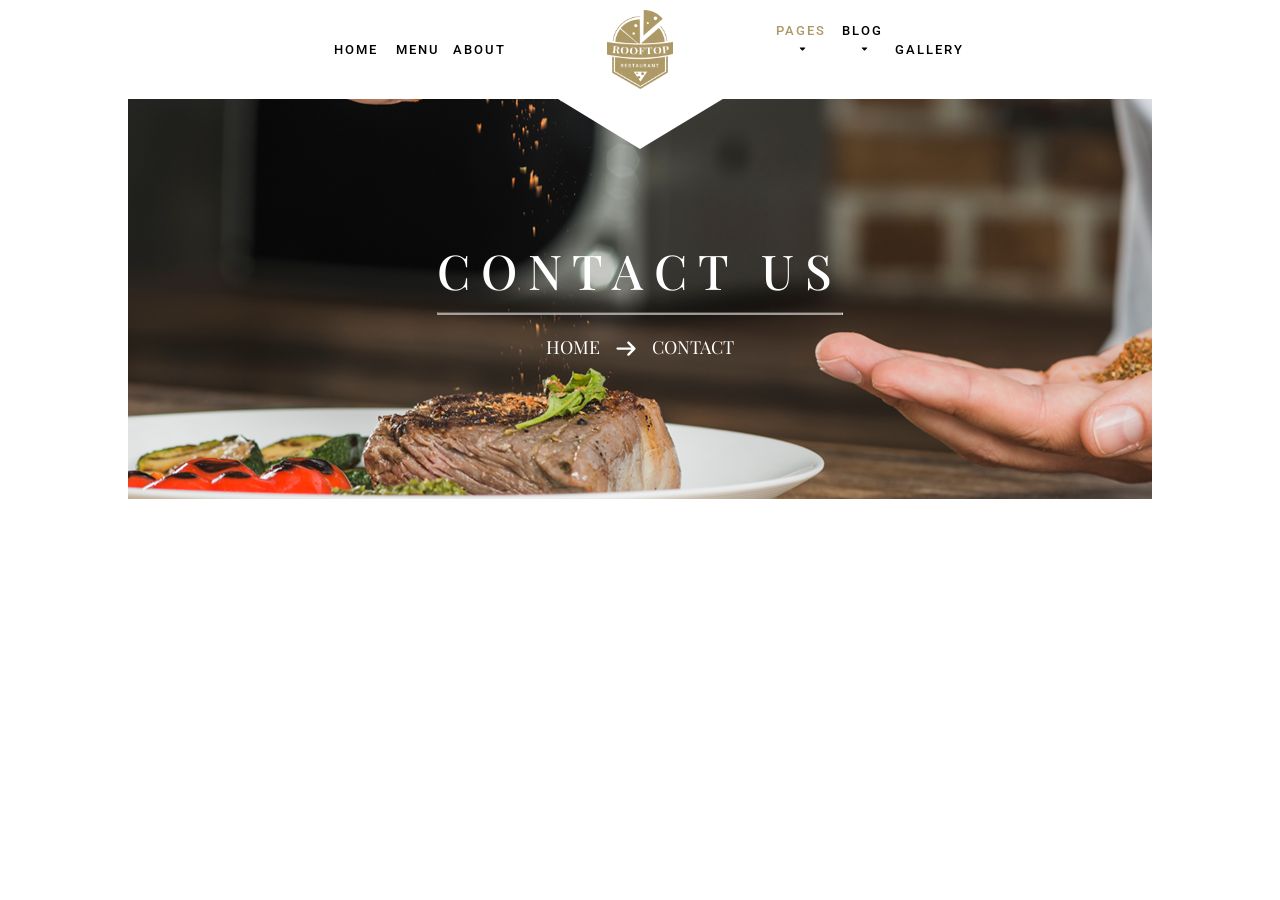
<file: contact.html>
<!DOCTYPE html>
<html lang="en">

<head>
    <meta charset="UTF-8">
    <meta name="viewport" content="width=device-width, initial-scale=1.0">
    <link rel="stylesheet" href="contact.css">
    <title>Contact RoofTop</title>
    <link rel="preconnect" href="https://fonts.googleapis.com">
    <link rel="preconnect" href="https://fonts.gstatic.com" crossorigin>
    <link href="https://fonts.googleapis.com/css2?family=Roboto:ital,wght@0,100..900;1,100..900&display=swap"
        rel="stylesheet">
    <link rel="preconnect" href="https://fonts.googleapis.com">
    <link rel="preconnect" href="https://fonts.gstatic.com" crossorigin>
    <link
        href="https://fonts.googleapis.com/css2?family=Playfair+Display:ital,wght@0,400..900;1,400..900&family=Roboto:ital,wght@0,100..900;1,100..900&display=swap"
        rel="stylesheet">
    <link href="https://fonts.googleapis.com/css2?family=Playfair+Display+SC:ital,wght@0,
        400;0,700;0,900;1,400;1,700;1,900&family=Playfair+Display:ital,wght@0,400..900;1,400..900&display=swap"
        rel="stylesheet">
    <link rel="shortcut icon" href="imagens/logo.png" type="image/x-icon">
</head>

<body>
    <header class="bannner">
        <ul>
            <li class="nav"><a href="index.html" class="nav-link ">HOME</a></li>
            <li class="nav"><a href="menu.html" class="nav-link ">MENU</a></li>
            <li class="nav"><a href="about.html" class="nav-link ">ABOUT</a></li>
            <li class="nav nav-logo"><a href="index.html" class="nav-link"><img src="imagens/logo.png" alt=""></a></li>
            <li class="nav" id="drop">
                <a href="" class="nav-link ativado">PAGES</a>
                <ul id="dropdown">
                    <div class="space">
                        <li><a href="contact.html" class="dptp">Contact</a></li>
                    </div>
                    <div class="space">
                        <li><a href="elements.html" class="dptp">Elements</a></li>
                    </div>

                </ul>
                <svg xmlns="http://www.w3.org/2000/svg" viewBox="0 0 640 640" class="drop-seta">
                    <path
                        d="M300.3 440.8C312.9 451 331.4 450.3 343.1 438.6L471.1 310.6C480.3 301.4 483 287.7 478 275.7C473 263.7 461.4 256 448.5 256L192.5 256C179.6 256 167.9 263.8 162.9 275.8C157.9 287.8 160.7 301.5 169.9 310.6L297.9 438.6L300.3 440.8z" />
                </svg>
            </li>
            <li class="nav" id="drop">
                <a href="" class="nav-link">BLOG</a>
                <ul id="dropdown">
                    <div class="space">
                        <li><a href="blog.html" class="dptp">Blog</a></li>
                    </div>
                    <div class="space">
                        <li><a href="blog-details.html" class="dptp">Blog Detail</a></li>
                    </div>

                </ul>
                <svg xmlns="http://www.w3.org/2000/svg" viewBox="0 0 640 640" class="drop-seta">
                    <path
                        d="M300.3 440.8C312.9 451 331.4 450.3 343.1 438.6L471.1 310.6C480.3 301.4 483 287.7 478 275.7C473 263.7 461.4 256 448.5 256L192.5 256C179.6 256 167.9 263.8 162.9 275.8C157.9 287.8 160.7 301.5 169.9 310.6L297.9 438.6L300.3 440.8z" />
                </svg>
            </li>
            <li class="nav"><a href="gallery.html" class="nav-link">GALLERY</a></li>

        </ul>
    </header>
    <section id="sec01">
        <div id="roof">
            <p class="food-menu">CONTACT US</p>
            <hr>
            <p class="home2menu">
                HOME
                <svg xmlns="http://www.w3.org/2000/svg" viewBox="0 0 640 640" class="seta-direita">
                    <path
                        d="M566.6 342.6C579.1 330.1 579.1 309.8 566.6 297.3L406.6 137.3C394.1 124.8 373.8 124.8 361.3 137.3C348.8 149.8 348.8 170.1 361.3 182.6L466.7 288L96 288C78.3 288 64 302.3 64 320C64 337.7 78.3 352 96 352L466.7 352L361.3 457.4C348.8 469.9 348.8 490.2 361.3 502.7C373.8 515.2 394.1 515.2 406.6 502.7L566.6 342.7z" />
                </svg>
                CONTACT
            </p>
        </div>
</body>

</html>
</file>
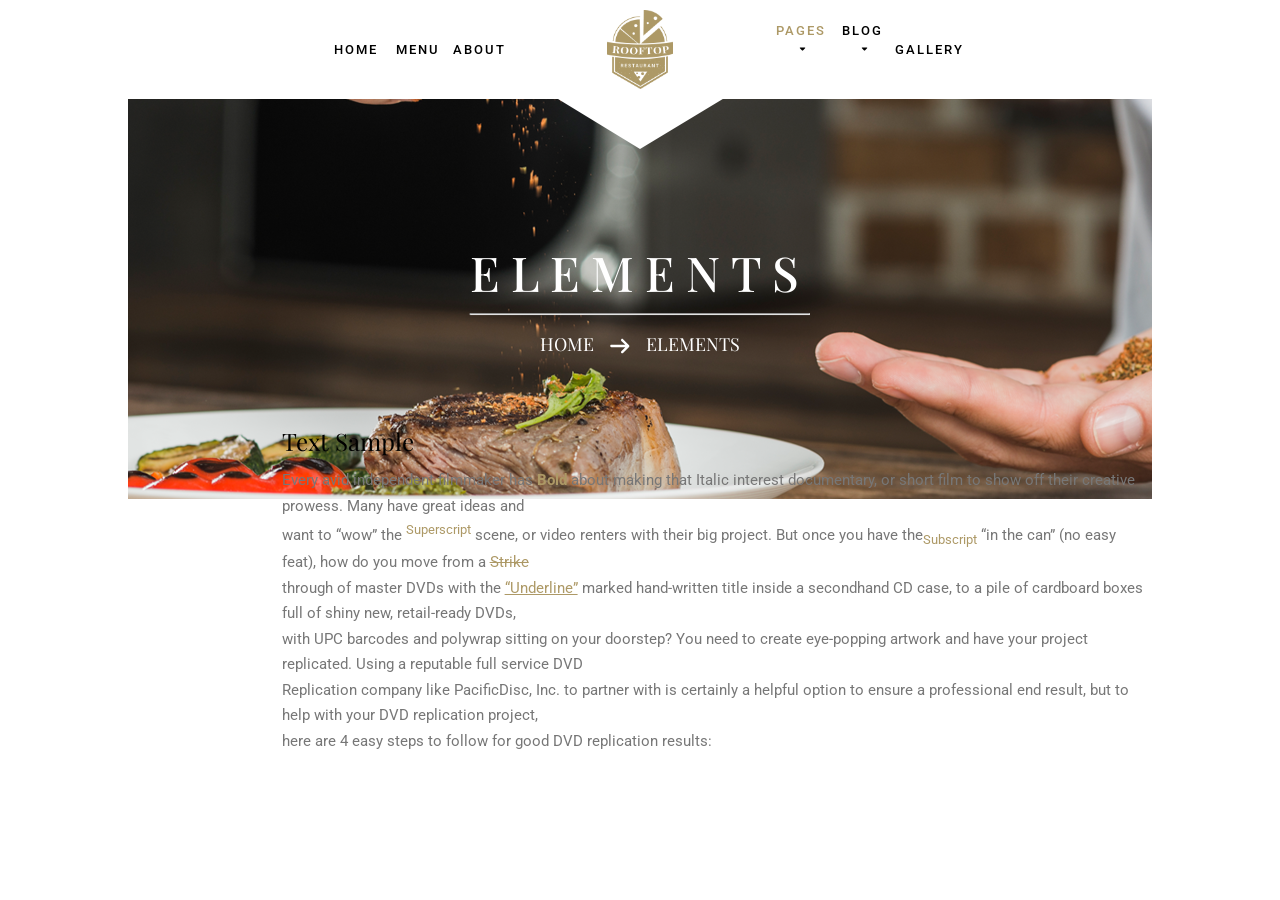
<file: elements.html>
<!DOCTYPE html>
<html lang="en">

<head>
    <meta charset="UTF-8">
    <meta name="viewport" content="width=device-width, initial-scale=1.0">
    <link rel="stylesheet" href="elements.css">
    <title>Elements RoofTop</title>
    <link rel="preconnect" href="https://fonts.googleapis.com">
    <link rel="preconnect" href="https://fonts.gstatic.com" crossorigin>
    <link href="https://fonts.googleapis.com/css2?family=Roboto:ital,wght@0,100..900;1,100..900&display=swap"
        rel="stylesheet">
    <link rel="preconnect" href="https://fonts.googleapis.com">
    <link rel="preconnect" href="https://fonts.gstatic.com" crossorigin>
    <link
        href="https://fonts.googleapis.com/css2?family=Playfair+Display:ital,wght@0,400..900;1,400..900&family=Roboto:ital,wght@0,100..900;1,100..900&display=swap"
        rel="stylesheet">
    <link href="https://fonts.googleapis.com/css2?family=Playfair+Display+SC:ital,wght@0,
        400;0,700;0,900;1,400;1,700;1,900&family=Playfair+Display:ital,wght@0,400..900;1,400..900&display=swap"
        rel="stylesheet">
    <link rel="shortcut icon" href="imagens/logo.png" type="image/x-icon">
</head>

<body>
    <header class="bannner">
        <ul>
            <li class="nav"><a href="index.html" class="nav-link ">HOME</a></li>
            <li class="nav"><a href="menu.html" class="nav-link ">MENU</a></li>
            <li class="nav"><a href="about.html" class="nav-link ">ABOUT</a></li>
            <li class="nav nav-logo"><a href="index.html" class="nav-link"><img src="imagens/logo.png" alt=""></a></li>
            <li class="nav" id="drop">
                <a href="" class="nav-link ativado">PAGES</a>
                <ul id="dropdown">
                    <div class="space">
                        <li><a href="contact.html" class="dptp">Contact</a></li>
                    </div>
                    <div class="space">
                        <li><a href="elements.html" class="dptp">Elements</a></li>
                    </div>

                </ul>
                <svg xmlns="http://www.w3.org/2000/svg" viewBox="0 0 640 640" class="drop-seta">
                    <path
                        d="M300.3 440.8C312.9 451 331.4 450.3 343.1 438.6L471.1 310.6C480.3 301.4 483 287.7 478 275.7C473 263.7 461.4 256 448.5 256L192.5 256C179.6 256 167.9 263.8 162.9 275.8C157.9 287.8 160.7 301.5 169.9 310.6L297.9 438.6L300.3 440.8z" />
                </svg>
            </li>
            <li class="nav" id="drop">
                <a href="" class="nav-link">BLOG</a>
                <ul id="dropdown">
                    <div class="space">
                        <li><a href="blog.html" class="dptp">Blog</a></li>
                    </div>
                    <div class="space">
                        <li><a href="blog-details.html" class="dptp">Blog Detail</a></li>
                    </div>

                </ul>
                <svg xmlns="http://www.w3.org/2000/svg" viewBox="0 0 640 640" class="drop-seta">
                    <path
                        d="M300.3 440.8C312.9 451 331.4 450.3 343.1 438.6L471.1 310.6C480.3 301.4 483 287.7 478 275.7C473 263.7 461.4 256 448.5 256L192.5 256C179.6 256 167.9 263.8 162.9 275.8C157.9 287.8 160.7 301.5 169.9 310.6L297.9 438.6L300.3 440.8z" />
                </svg>
            </li>
            <li class="nav"><a href="gallery.html" class="nav-link">GALLERY</a></li>

        </ul>
    </header>
    <section id="sec01">
        <div id="roof">
            <p class="food-menu">ELEMENTS</p>
            <hr>
            <p class="home2menu">
                HOME
                <svg xmlns="http://www.w3.org/2000/svg" viewBox="0 0 640 640" class="seta-direita">
                    <path
                        d="M566.6 342.6C579.1 330.1 579.1 309.8 566.6 297.3L406.6 137.3C394.1 124.8 373.8 124.8 361.3 137.3C348.8 149.8 348.8 170.1 361.3 182.6L466.7 288L96 288C78.3 288 64 302.3 64 320C64 337.7 78.3 352 96 352L466.7 352L361.3 457.4C348.8 469.9 348.8 490.2 361.3 502.7C373.8 515.2 394.1 515.2 406.6 502.7L566.6 342.7z" />
                </svg>
                ELEMENTS
            </p>
        </div>
        <h3 class="txt-titulo">Text Sample</h3>
        <p class="txt-dl">Every avid independent filmmaker has <b class="mod">Bold</b> about making that Italic interest
            documentary, or
            short film to show off their creative prowess. Many have great ideas and<br>
            want to “wow” the <sup class="mod">Superscript</sup> scene, or video renters with their big project. But
            once you have the<sub class="mod">Subscript</sub>
            “in the can” (no easy feat), how do you move from a <s class="mod">Strike</s><br>
            through of master DVDs with the <u class="mod">“Underline”</u> marked hand-written title inside a secondhand
            CD case, to a pile
            of cardboard boxes full of shiny new, retail-ready DVDs,<br>
            with UPC barcodes and polywrap sitting on your doorstep? You need to create eye-popping artwork and have
            your project replicated. Using a reputable full service DVD<br>
            Replication company like PacificDisc, Inc. to partner with is certainly a helpful option to ensure a
            professional end result, but to help with your DVD replication project,<br>
            here are 4 easy steps to follow for good DVD replication results:
        </p>
</body>

</html>
</file>
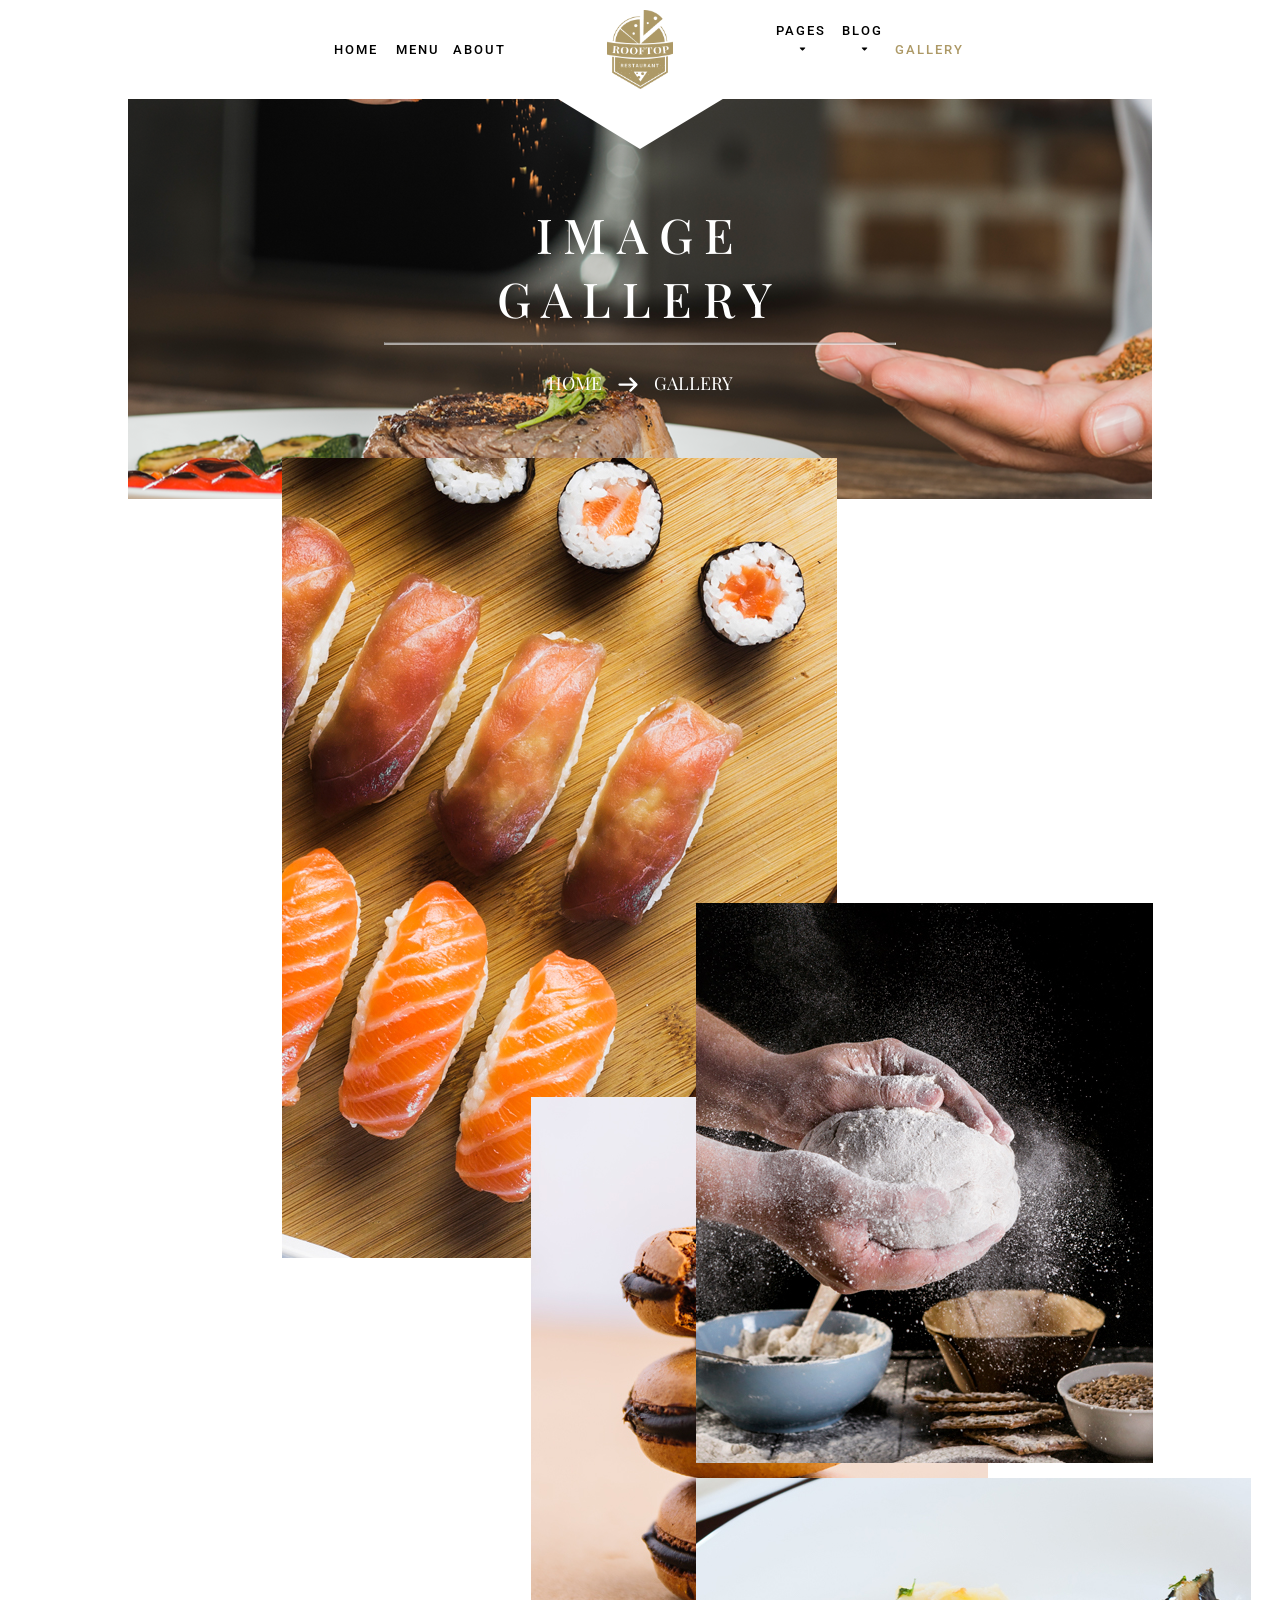
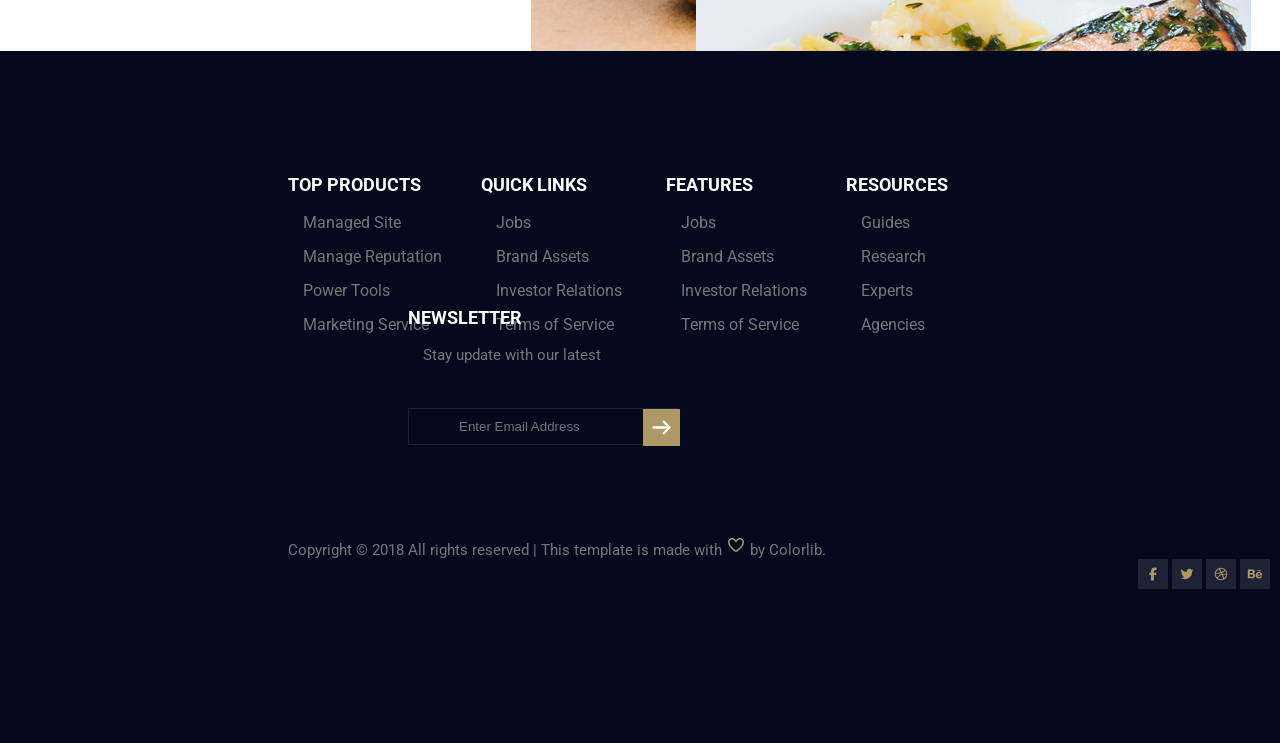
<file: gallery.html>
<!DOCTYPE html>
<html lang="en">

<head>
    <meta charset="UTF-8">
    <meta name="viewport" content="width=device-width, initial-scale=1.0">
    <link rel="stylesheet" href="galery.css">
    <title>Menu RoofTop</title>
    <link rel="preconnect" href="https://fonts.googleapis.com">
    <link rel="preconnect" href="https://fonts.gstatic.com" crossorigin>
    <link href="https://fonts.googleapis.com/css2?family=Roboto:ital,wght@0,100..900;1,100..900&display=swap"
        rel="stylesheet">
    <link rel="preconnect" href="https://fonts.googleapis.com">
    <link rel="preconnect" href="https://fonts.gstatic.com" crossorigin>
    <link
        href="https://fonts.googleapis.com/css2?family=Playfair+Display:ital,wght@0,400..900;1,400..900&family=Roboto:ital,wght@0,100..900;1,100..900&display=swap"
        rel="stylesheet">
    <link href="https://fonts.googleapis.com/css2?family=Playfair+Display+SC:ital,wght@0,
        400;0,700;0,900;1,400;1,700;1,900&family=Playfair+Display:ital,wght@0,400..900;1,400..900&display=swap"
        rel="stylesheet">
    <link rel="shortcut icon" href="imagens/logo.png" type="image/x-icon">
</head>

<body>
    <header class="bannner">
        <ul>
            <li class="nav"><a href="index.html" class="nav-link ">HOME</a></li>
            <li class="nav"><a href="menu.html" class="nav-link ">MENU</a></li>
            <li class="nav"><a href="about.html" class="nav-link ">ABOUT</a></li>
            <li class="nav nav-logo"><a href="index.html" class="nav-link"><img src="imagens/logo.png" alt=""></a></li>
            <li class="nav" id="drop">
                <a href="" class="nav-link">PAGES</a>
                <ul id="dropdown">
                    <div class="space">
                        <li><a href="contact.html" class="dptp">Contact</a></li>
                    </div>
                    <div class="space">
                        <li><a href="elements.html" class="dptp">Elements</a></li>
                    </div>

                </ul>
                <svg xmlns="http://www.w3.org/2000/svg" viewBox="0 0 640 640" class="drop-seta">
                    <path
                        d="M300.3 440.8C312.9 451 331.4 450.3 343.1 438.6L471.1 310.6C480.3 301.4 483 287.7 478 275.7C473 263.7 461.4 256 448.5 256L192.5 256C179.6 256 167.9 263.8 162.9 275.8C157.9 287.8 160.7 301.5 169.9 310.6L297.9 438.6L300.3 440.8z" />
                </svg>
            </li>
            <li class="nav" id="drop">
                <a href="" class="nav-link">BLOG</a>
                <ul id="dropdown">
                    <div class="space">
                        <li><a href="blog.html" class="dptp">Blog</a></li>
                    </div>
                    <div class="space">
                        <li><a href="blog-details.html" class="dptp">Blog Detail</a></li>
                    </div>

                </ul>
                <svg xmlns="http://www.w3.org/2000/svg" viewBox="0 0 640 640" class="drop-seta">
                    <path
                        d="M300.3 440.8C312.9 451 331.4 450.3 343.1 438.6L471.1 310.6C480.3 301.4 483 287.7 478 275.7C473 263.7 461.4 256 448.5 256L192.5 256C179.6 256 167.9 263.8 162.9 275.8C157.9 287.8 160.7 301.5 169.9 310.6L297.9 438.6L300.3 440.8z" />
                </svg>
            </li>
            <li class="nav"><a href="gallery.html" class="nav-link ativado">GALLERY</a></li>

        </ul>
    </header>
    <section id="sec01">
        <div id="roof">
            <p class="food-menu">IMAGE GALLERY</p>
            <hr>
            <p class="home2menu">
                HOME
                <svg xmlns="http://www.w3.org/2000/svg" viewBox="0 0 640 640" class="seta-direita">
                    <path
                        d="M566.6 342.6C579.1 330.1 579.1 309.8 566.6 297.3L406.6 137.3C394.1 124.8 373.8 124.8 361.3 137.3C348.8 149.8 348.8 170.1 361.3 182.6L466.7 288L96 288C78.3 288 64 302.3 64 320C64 337.7 78.3 352 96 352L466.7 352L361.3 457.4C348.8 469.9 348.8 490.2 361.3 502.7C373.8 515.2 394.1 515.2 406.6 502.7L566.6 342.7z" />
                </svg>
                GALLERY
            </p>
        </div>
        <div>
            <div></div>
            <img src="imagens/g1.jpg" class="img1">
            <img src="imagens/g3.jpg" class="img3">
        </div>
        <div>
            <img src="imagens/g2.jpg" class="img2">
            <img src="imagens/g4.jpg" class="img4">
        </div>
    </section>
    <section class="secfinal">
        <div class="tamanho">
            <div>
                <div class="final1">
                    <h4>TOP PRODUCTS</h4>
                    <div class="space">
                        <a href="" class="link-final">Managed Site</a>
                    </div>
                    <div class="space">
                        <a href="" class="link-final">Manage Reputation</a>
                    </div>
                    <div class="space">
                        <a href="" class="link-final">Power Tools</a>
                    </div>
                    <div class="space">
                        <a href="" class="link-final">Marketing Service</a>
                    </div>
                </div>
                <div class="final2">
                    <h4>QUICK LINKS</h4>
                    <div class="space">
                        <a href="" class="link-final">Jobs</a>
                    </div>
                    <div class="space">
                        <a href="" class="link-final">Brand Assets</a>
                    </div>
                    <div class="space">
                        <a href="" class="link-final">Investor Relations</a>
                    </div>
                    <div class="space">
                        <a href="" class="link-final">Terms of Service</a>
                    </div>
                </div>
                <div class="final3">
                    <h4>FEATURES</h4>
                    <div class="space">
                        <a href="" class="link-final">Jobs</a>
                    </div>
                    <div class="space">
                        <a href="" class="link-final">Brand Assets</a>
                    </div>
                    <div class="space">
                        <a href="" class="link-final">Investor Relations</a>
                    </div>
                    <div class="space">
                        <a href="" class="link-final">Terms of Service</a>
                    </div>
                </div>
                <div class="final4">
                    <h4>RESOURCES</h4>
                    <div class="space">
                        <a href="" class="link-final">Guides</a>
                    </div>
                    <div class="space">
                        <a href="" class="link-final">Research</a>
                    </div>
                    <div class="space">
                        <a href="" class="link-final">Experts</a>
                    </div>
                    <div class="space">
                        <a href="" class="link-final">Agencies</a>
                    </div>
                </div>
                <div class="final5">
                    <h4>NEWSLETTER</h4>
                    <div class="space">
                        <p>Stay update with our latest</p>
                    </div>
                    <input class="email-final" type="email" name="email" placeholder="Enter Email Address">
                    <a href=""><svg xmlns="http://www.w3.org/2000/svg" viewBox="0 0 640 640" class="seta-final">
                            <path
                                d="M566.6 342.6C579.1 330.1 579.1 309.8 566.6 297.3L406.6 137.3C394.1 124.8 373.8 124.8 361.3 137.3C348.8 149.8 348.8 170.1 361.3 182.6L466.7 288L96 288C78.3 288 64 302.3 64 320C64 337.7 78.3 352 96 352L466.7 352L361.3 457.4C348.8 469.9 348.8 490.2 361.3 502.7C373.8 515.2 394.1 515.2 406.6 502.7L566.6 342.7z" />
                        </svg></a>
                </div>
            </div>
            <div class="division-final">
                <div>
                    <p>Copyright © 2018 All rights reserved | This template is made with <svg
                            xmlns="http://www.w3.org/2000/svg" viewBox="0 0 640 640" class="coração">
                            <path
                                d="M442.9 144C415.6 144 389.9 157.1 373.9 179.2L339.5 226.8C335 233 327.8 236.7 320.1 236.7C312.4 236.7 305.2 233 300.7 226.8L266.3 179.2C250.3 157.1 224.6 144 197.3 144C150.3 144 112.2 182.1 112.2 229.1C112.2 279 144.2 327.5 180.3 371.4C221.4 421.4 271.7 465.4 306.2 491.7C309.4 494.1 314.1 495.9 320.2 495.9C326.3 495.9 331 494.1 334.2 491.7C368.7 465.4 419 421.3 460.1 371.4C496.3 327.5 528.2 279 528.2 229.1C528.2 182.1 490.1 144 443.1 144zM335 151.1C360 116.5 400.2 96 442.9 96C516.4 96 576 155.6 576 229.1C576 297.7 533.1 358 496.9 401.9C452.8 455.5 399.6 502 363.1 529.8C350.8 539.2 335.6 543.9 320 543.9C304.4 543.9 289.2 539.2 276.9 529.8C240.4 502 187.2 455.5 143.1 402C106.9 358.1 64 297.7 64 229.1C64 155.6 123.6 96 197.1 96C239.8 96 280 116.5 305 151.1L320 171.8L335 151.1z" />
                        </svg> by Colorlib.
                    </p>
                </div>
                <div class="div-icones">
                    <a href=""><svg xmlns="http://www.w3.org/2000/svg" viewBox="0 0 640 640" class="icone-final">
                            <path
                                d="M240 363.3L240 576L356 576L356 363.3L442.5 363.3L460.5 265.5L356 265.5L356 230.9C356 179.2 376.3 159.4 428.7 159.4C445 159.4 458.1 159.8 465.7 160.6L465.7 71.9C451.4 68 416.4 64 396.2 64C289.3 64 240 114.5 240 223.4L240 265.5L174 265.5L174 363.3L240 363.3z" />
                        </svg></a>
                    <a href=""><svg xmlns="http://www.w3.org/2000/svg" viewBox="0 0 640 640" class="icone-final">
                            <path
                                d="M523.4 215.7C523.7 220.2 523.7 224.8 523.7 229.3C523.7 368 418.1 527.9 225.1 527.9C165.6 527.9 110.4 510.7 64 480.8C72.4 481.8 80.6 482.1 89.3 482.1C138.4 482.1 183.5 465.5 219.6 437.3C173.5 436.3 134.8 406.1 121.5 364.5C128 365.5 134.5 366.1 141.3 366.1C150.7 366.1 160.1 364.8 168.9 362.5C120.8 352.8 84.8 310.5 84.8 259.5L84.8 258.2C98.8 266 115 270.9 132.2 271.5C103.9 252.7 85.4 220.5 85.4 184.1C85.4 164.6 90.6 146.7 99.7 131.1C151.4 194.8 229 236.4 316.1 240.9C314.5 233.1 313.5 225 313.5 216.9C313.5 159.1 360.3 112 418.4 112C448.6 112 475.9 124.7 495.1 145.1C518.8 140.6 541.6 131.8 561.7 119.8C553.9 144.2 537.3 164.6 515.6 177.6C536.7 175.3 557.2 169.5 576 161.4C561.7 182.2 543.8 200.7 523.4 215.7z" />
                        </svg></a>
                    <a href=""><svg xmlns="http://www.w3.org/2000/svg" viewBox="0 0 640 640" class="icone-final">
                            <path
                                d="M320 72C183 72 72 183 72 320C72 457 183 568 320 568C457 568 568 457 568 320C568 183 457 72 320 72zM484 186.4C513.5 222.4 531.4 268.4 531.8 318.4C524.8 316.9 454.8 302.7 384.3 311.6C378.5 297.6 373.1 285.2 365.7 270C444 238 479.5 192.5 484 186.5zM460.4 161.9C456.6 167.3 424.7 210.2 349.4 238.4C314.7 174.6 276.2 122.2 270.4 114.4C337.6 98.2 408.4 115.7 460.5 161.9zM229.9 128.6C235.5 136.3 273.3 188.7 308.4 251.1C209.3 277.4 122 277 112.6 276.9C126.3 211.2 170.6 156.5 229.9 128.6zM108.2 320.3C108.2 318.1 108.2 316 108.3 313.8C117.6 314 220.2 315.3 326 283.7C332.1 295.6 337.9 307.6 343.2 319.6C266.6 341.2 197 403.1 162.7 461.9C128.9 424.3 108.2 374.7 108.2 320.3zM190 487.4C212.1 442.2 272.2 383.8 357.6 354.6C387.3 431.9 399.6 496.7 402.8 515.2C334.7 544.2 252.8 536.3 190 487.3zM438.4 495.9C436.2 483 425 421 397.2 344.9C463.6 334.3 521.9 351.7 529.1 354C519.7 412.9 485.8 463.8 438.3 496z" />
                        </svg></a>
                    <a href=""><svg xmlns="http://www.w3.org/2000/svg" viewBox="0 0 640 640" class="icone-final">
                            <path
                                d="M264 301.2C295.8 286 312.4 263 312.4 227.2C312.4 156.6 259.8 139.4 199.1 139.4L32 139.4L32 493.8L203.8 493.8C268.2 493.8 328.7 462.9 328.7 390.9C328.7 346.4 307.6 313.5 264 301.2zM109.9 199.9L183 199.9C211.1 199.9 236.4 207.8 236.4 240.4C236.4 270.5 216.7 282.6 188.9 282.6L109.9 282.6L109.9 199.9zM193.2 433.6L109.9 433.6L109.9 336L194.8 336C229.1 336 250.8 350.3 250.8 386.6C250.8 422.4 224.9 433.6 193.2 433.6zM551.7 192.9L408 192.9L408 158L551.7 158L551.7 192.9zM608 369.2C608 293.3 563.6 230 483.1 230C404.9 230 351.8 288.8 351.8 365.8C351.8 445.7 402.1 500.5 483.1 500.5C544.4 500.5 584.1 472.9 603.2 414.2L541 414.2C534.3 436.1 506.7 447.7 485.3 447.7C444 447.7 422.3 423.5 422.3 382.4L607.4 382.4C607.7 378.2 608 373.7 608 369.2zM422.4 338C424.7 304.3 447.1 283.2 480.9 283.2C516.3 283.2 534.1 304 537.1 338L422.4 338z" />
                        </svg></a>
                </div>
            </div>
        </div>
    </section>
</body>

</html>
</file>
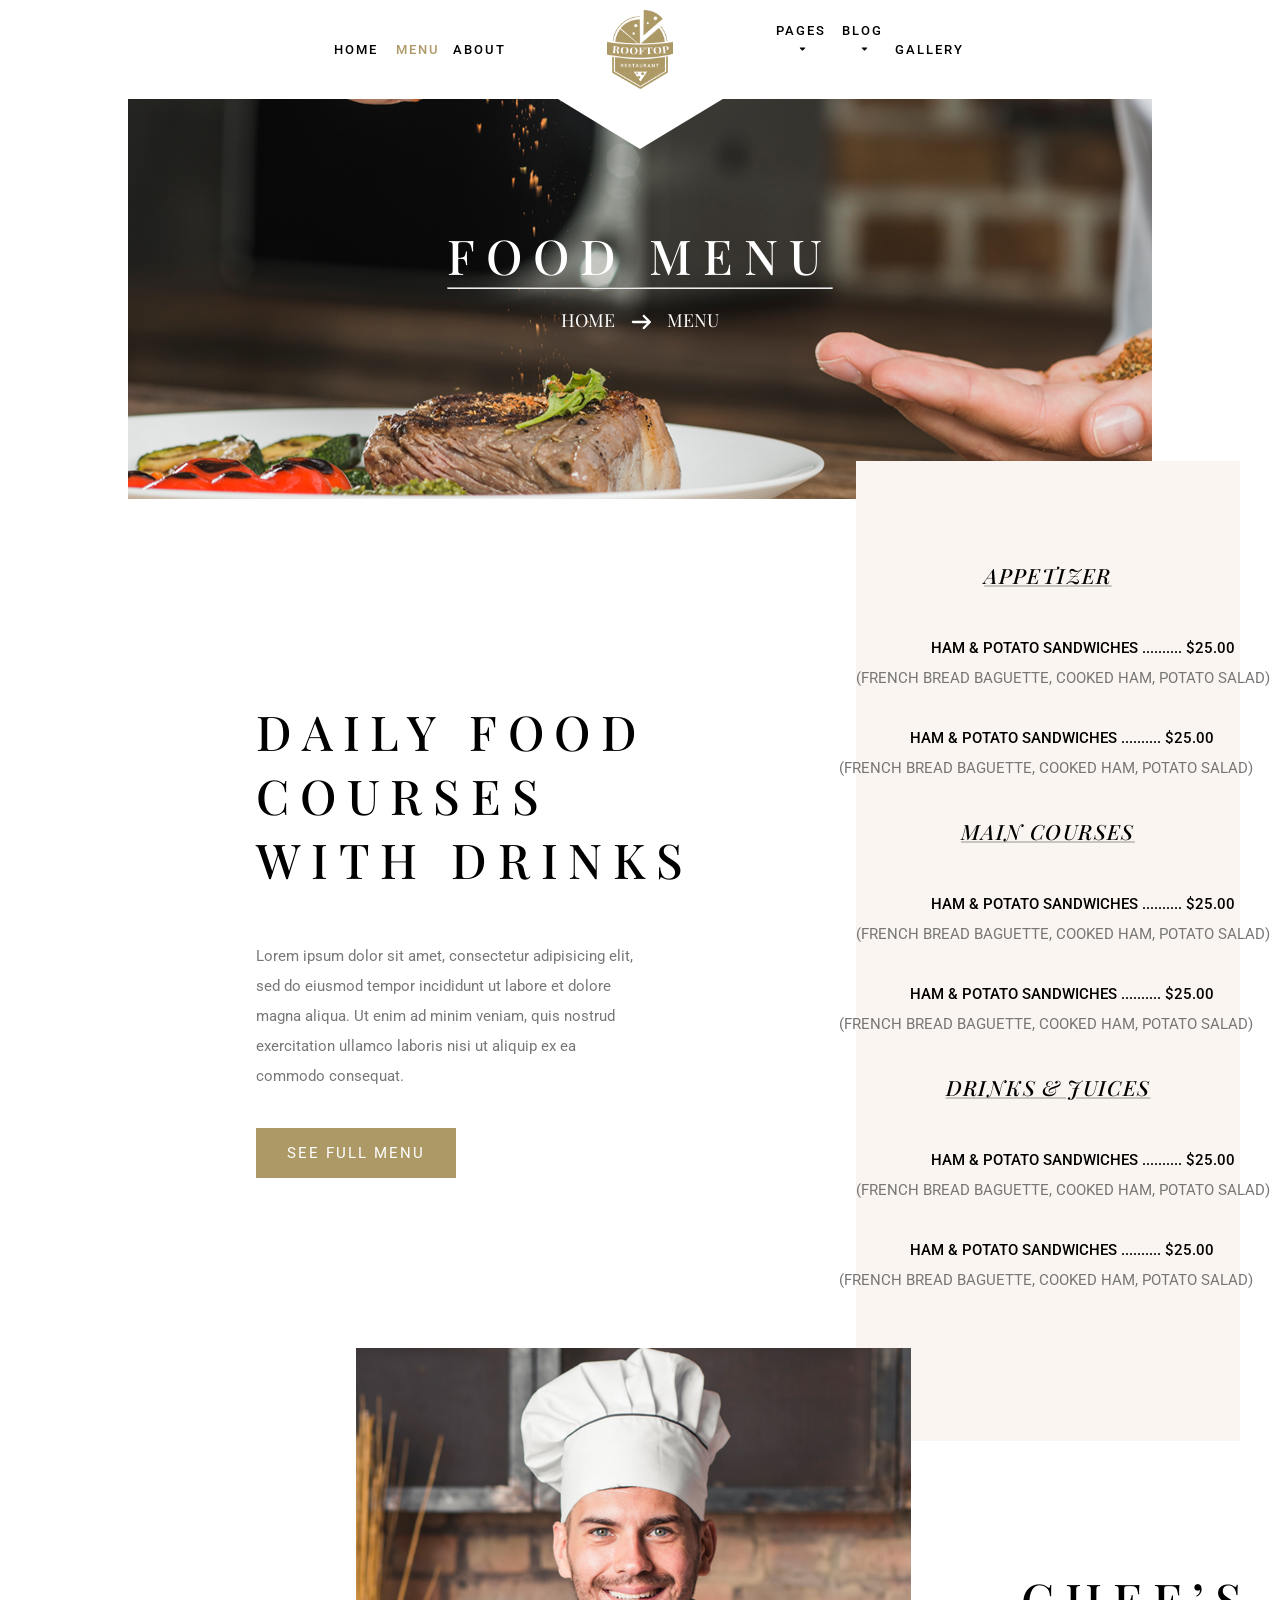
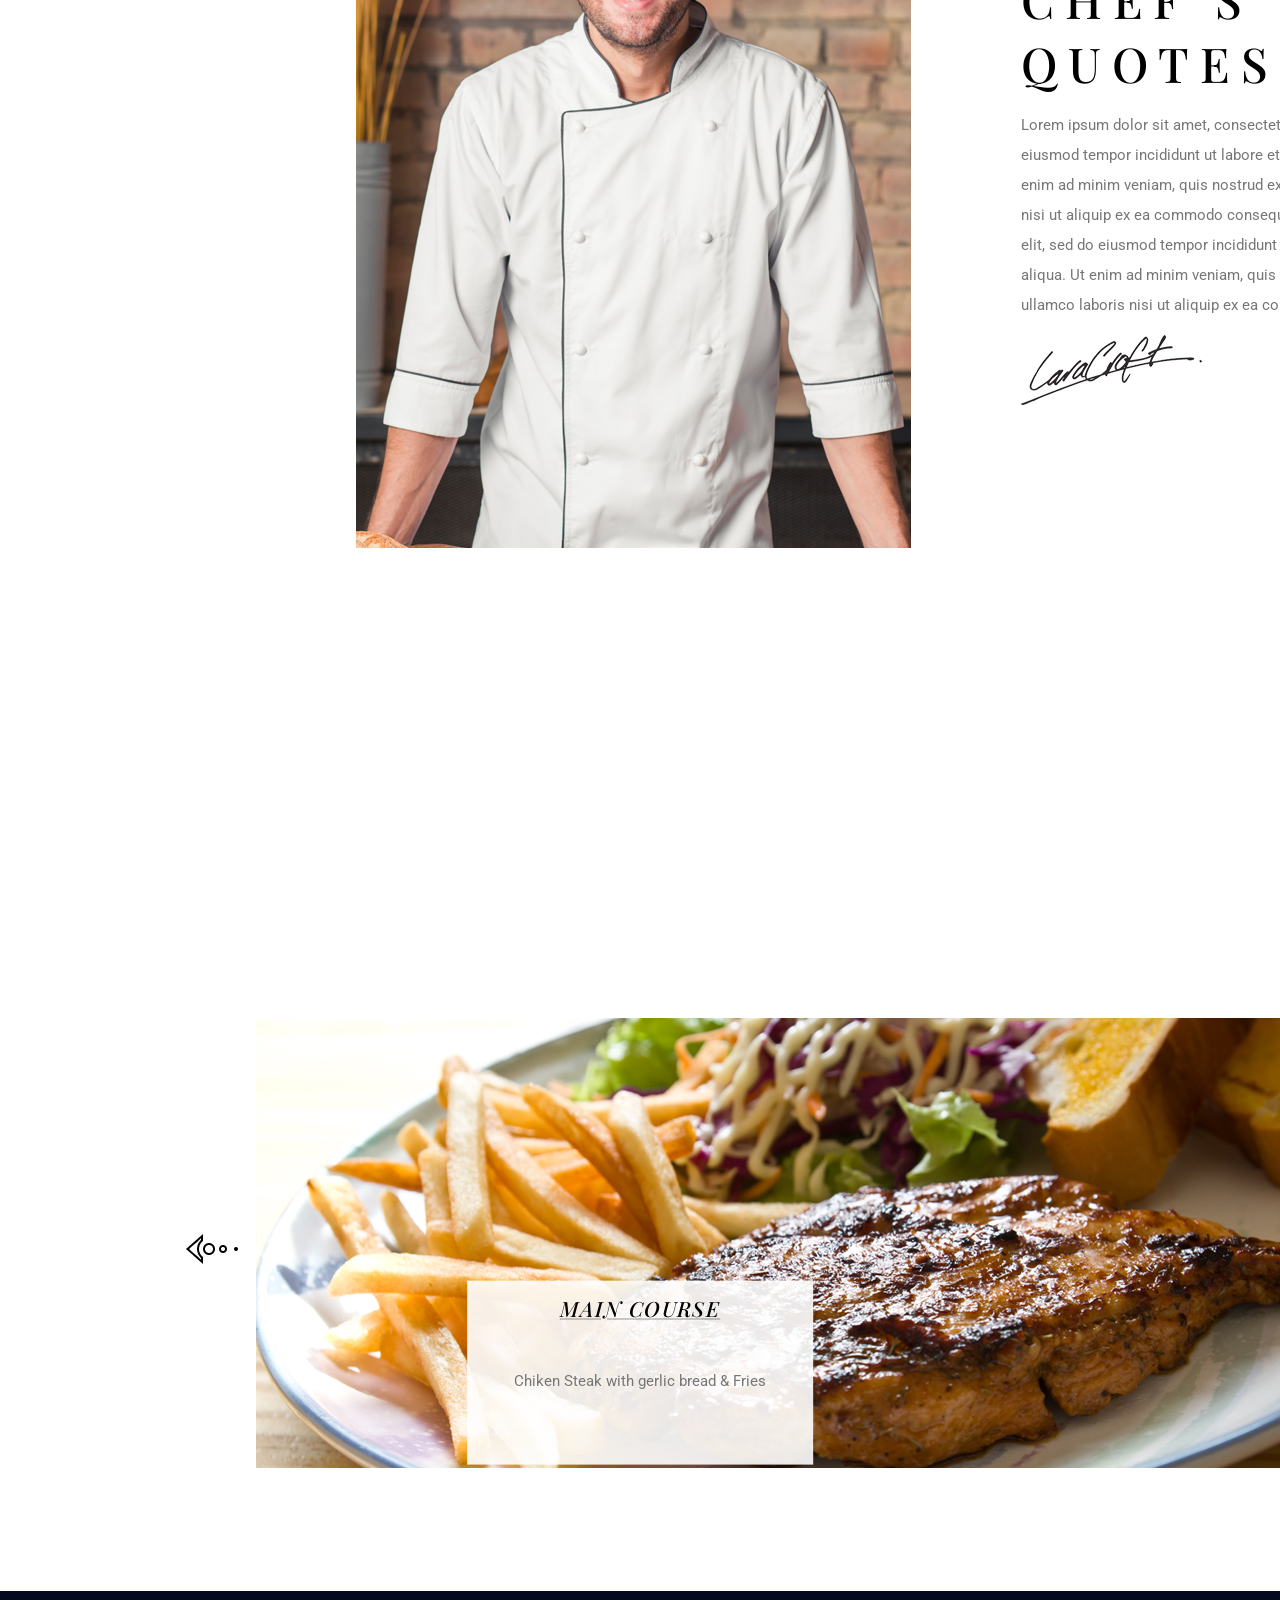
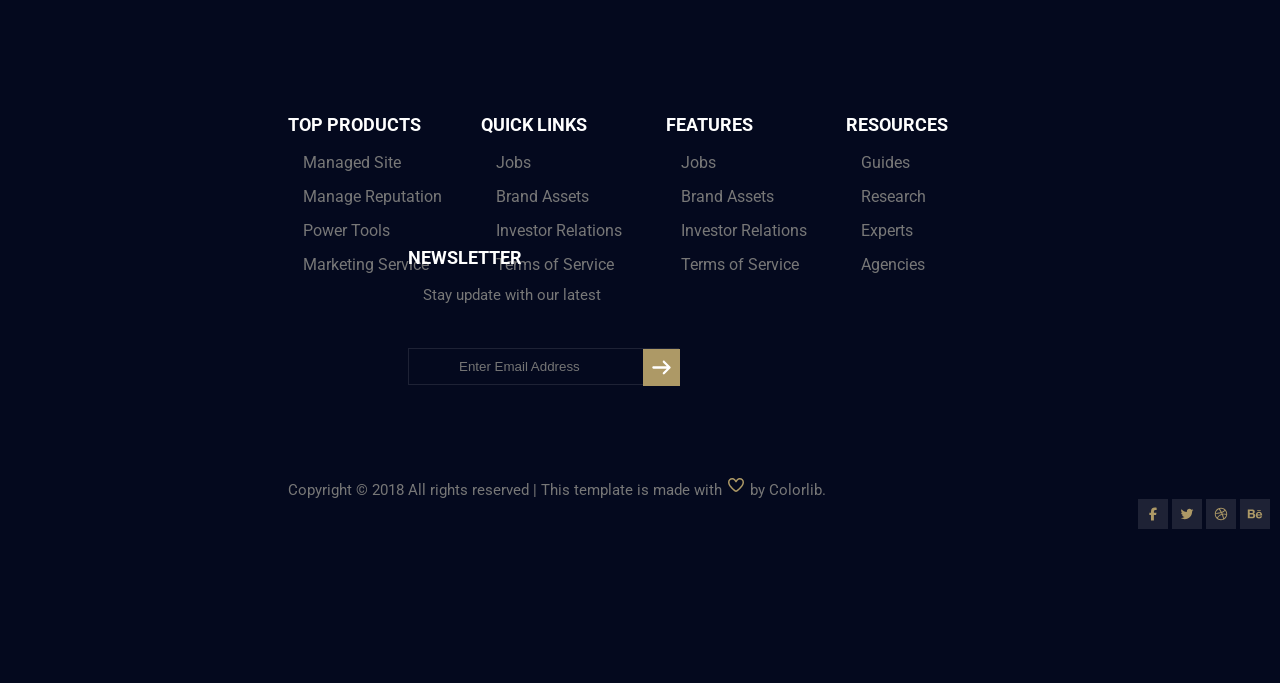
<file: menu.html>
<!DOCTYPE html>
<html lang="en">

<head>
    <meta charset="UTF-8">
    <meta name="viewport" content="width=device-width, initial-scale=1.0">
    <link rel="stylesheet" href="menu.css">
    <title>Menu RoofTop</title>
    <link rel="preconnect" href="https://fonts.googleapis.com">
    <link rel="preconnect" href="https://fonts.gstatic.com" crossorigin>
    <link href="https://fonts.googleapis.com/css2?family=Roboto:ital,wght@0,100..900;1,100..900&display=swap"
        rel="stylesheet">
    <link rel="preconnect" href="https://fonts.googleapis.com">
    <link rel="preconnect" href="https://fonts.gstatic.com" crossorigin>
    <link
        href="https://fonts.googleapis.com/css2?family=Playfair+Display:ital,wght@0,400..900;1,400..900&family=Roboto:ital,wght@0,100..900;1,100..900&display=swap"
        rel="stylesheet">
    <link href="https://fonts.googleapis.com/css2?family=Playfair+Display+SC:ital,wght@0,
        400;0,700;0,900;1,400;1,700;1,900&family=Playfair+Display:ital,wght@0,400..900;1,400..900&display=swap"
        rel="stylesheet">
    <link rel="shortcut icon" href="imagens/logo.png" type="image/x-icon">
</head>

<body>
    <header class="bannner">
        <ul>
            <li class="nav"><a href="index.html" class="nav-link ">HOME</a></li>
            <li class="nav"><a href="menu.html" class="nav-link ativado">MENU</a></li>
            <li class="nav"><a href="about.html" class="nav-link ">ABOUT</a></li>
            <li class="nav nav-logo"><a href="index.html" class="nav-link"><img src="imagens/logo.png" alt=""></a></li>
            <li class="nav" id="drop">
                <a href="" class="nav-link">PAGES</a>
                <ul id="dropdown">
                    <div class="space">
                        <li><a href="contact.html" class="dptp">Contact</a></li>
                    </div>
                    <div class="space">
                        <li><a href="elements.html" class="dptp">Elements</a></li>
                    </div>

                </ul>
                <svg xmlns="http://www.w3.org/2000/svg" viewBox="0 0 640 640" class="drop-seta">
                    <path
                        d="M300.3 440.8C312.9 451 331.4 450.3 343.1 438.6L471.1 310.6C480.3 301.4 483 287.7 478 275.7C473 263.7 461.4 256 448.5 256L192.5 256C179.6 256 167.9 263.8 162.9 275.8C157.9 287.8 160.7 301.5 169.9 310.6L297.9 438.6L300.3 440.8z" />
                </svg>
            </li>
            <li class="nav" id="drop">
                <a href="" class="nav-link">BLOG</a>
                <ul id="dropdown">
                    <div class="space">
                        <li><a href="blog.html" class="dptp">Blog</a></li>
                    </div>
                    <div class="space">
                        <li><a href="blog-details.html" class="dptp">Blog Detail</a></li>
                    </div>

                </ul>
                <svg xmlns="http://www.w3.org/2000/svg" viewBox="0 0 640 640" class="drop-seta">
                    <path
                        d="M300.3 440.8C312.9 451 331.4 450.3 343.1 438.6L471.1 310.6C480.3 301.4 483 287.7 478 275.7C473 263.7 461.4 256 448.5 256L192.5 256C179.6 256 167.9 263.8 162.9 275.8C157.9 287.8 160.7 301.5 169.9 310.6L297.9 438.6L300.3 440.8z" />
                </svg>
            </li>
            <li class="nav"><a href="gallery.html" class="nav-link">GALLERY</a></li>

        </ul>
    </header>
    <section id="sec01">
        <div id="roof">
            <p class="food-menu">FOOD MENU</p>
            <hr>
            <p class="home2menu">
                HOME
                <svg xmlns="http://www.w3.org/2000/svg" viewBox="0 0 640 640" class="seta-direita">
                    <path
                        d="M566.6 342.6C579.1 330.1 579.1 309.8 566.6 297.3L406.6 137.3C394.1 124.8 373.8 124.8 361.3 137.3C348.8 149.8 348.8 170.1 361.3 182.6L466.7 288L96 288C78.3 288 64 302.3 64 320C64 337.7 78.3 352 96 352L466.7 352L361.3 457.4C348.8 469.9 348.8 490.2 361.3 502.7C373.8 515.2 394.1 515.2 406.6 502.7L566.6 342.7z" />
                </svg>
                MENU
            </p>
        </div>
    </section>
    <section id="sec02">
        <article class="esquerdo">
            <h1 class="df">Daily Food<br>
                Courses<br>
                with Drinks</h1>
            <p class="dldf">Lorem ipsum dolor sit amet, consectetur adipisicing elit,
                <br> sed do eiusmod tempor incididunt ut labore et dolore <br>
                magna aliqua. Ut enim ad minim veniam, quis nostrud<br>
                exercitation ullamco laboris nisi ut aliquip ex ea<br>
                commodo consequat.
            </p>
            <a class="see-full-menu" href="">SEE FULL MENU</a>
        </article>
        <article class="direito">
            <div class="menu-list">


                <div class="single-menu">
                    <h1 class="tl">Appetizer</h1>
                    <ul class="list">
                        <li class="il1">
                            <p class="menu-item">Ham &amp; Potato Sandwiches .......... <span>$25.00</span></p>
                        </li>
                        <li class="dl il2">
                            <p>(French bread baguette, cooked ham, potato salad)</p>
                        </li>
                        <li class="il3">
                            <p class="menu-item">Ham &amp; Potato Sandwiches .......... <span>$25.00</span></p>
                        </li>
                        <li class="dl il4">
                            <p>(French bread baguette, cooked ham, potato salad)</p>
                        </li>
                    </ul>
                </div>
                <div class="single-menu">
                    <h1 class="tl">Main Courses</h1>
                    <ul class="list">
                        <li class="il1 il5">
                            <p class="menu-item">Ham &amp; Potato Sandwiches .......... <span>$25.00</span></p>
                        </li>
                        <li class="dl il6">
                            <p>(French bread baguette, cooked ham, potato salad)</p>
                        </li>
                        <li class="il7">
                            <p class="menu-item">Ham &amp; Potato Sandwiches .......... <span>$25.00</span></p>
                        </li>
                        <li class="dl il8">
                            <p>(French bread baguette, cooked ham, potato salad)</p>
                        </li>
                    </ul>
                </div>
                <div class="single-menu">
                    <h1 class="tl">Drinks & Juices</h1>
                    <ul class="list">
                        <li class="il9">
                            <p class="menu-item">Ham &amp; Potato Sandwiches .......... <span>$25.00</span></p>
                        </li>
                        <li class="dl il10">
                            <p>(French bread baguette, cooked ham, potato salad)</p>
                        </li>
                        <li class="il11">
                            <p class="menu-item">Ham &amp; Potato Sandwiches .......... <span>$25.00</span></p>
                        </li>
                        <li class="dl il12">
                            <p>(French bread baguette, cooked ham, potato salad)</p>
                        </li>
                    </ul>
                </div>
            </div>
        </article>
    </section>
    <section id="sec03">
        <div class="esquerdo-pt2">
            <div>
                <img class="img-chef" src="imagens/chefs-quotes.jpg">
            </div>

        </div>
        <div class="direita-pt2">
            <div class="diretaça">
                <div class="space">
                    <h1>CHEF’S<br>
                        QUOTES
                    </h1>
                </div>
                <div class="space">
                    <p class="simsalabim">Lorem ipsum dolor sit amet, consectetur adipisicing elit, sed do<br>
                        eiusmod tempor incididunt ut labore et dolore magna aliqua. Ut<br>
                        enim ad minim veniam, quis nostrud exercitation ullamco laboris<br>
                        nisi ut aliquip ex ea commodo consequat. consectetur adipisicing<br>
                        elit, sed do eiusmod tempor incididunt ut labore et dolore magna<br>
                        aliqua. Ut enim ad minim veniam, quis nostrud exercitation<br>
                        ullamco laboris nisi ut aliquip ex ea commodo consequat. Quotes</p>
                </div>
                <div class="space">
                    <img src="imagens/signature.png">
                </div>
            </div>
        </div>
    </section>
    <section class="sec04">
        <div>
            <div class="seta1">
                <img src="imagens//left-arrow.png">
            </div>
            <div class="imagem">
                <img src="imagens/callaction-bg.jpg">
                <div class="inside-imagem">
                    <div class="back3"></div>
                    <h3 class="main-course">Main Course </h3>
                    <p class="chiken-steak">Chiken Steak with gerlic bread & Fries </p>
                </div>
            </div>
            <div class="seta2">
                <img src="imagens/right-arrow.png">
            </div>
        </div>
    </section>
    <section class="secfinal">
        <div class="tamanho">
            <div>
                <div class="final1">
                    <h4>TOP PRODUCTS</h4>
                    <div class="space">
                        <a href="" class="link-final">Managed Site</a>
                    </div>
                    <div class="space">
                        <a href="" class="link-final">Manage Reputation</a>
                    </div>
                    <div class="space">
                        <a href="" class="link-final">Power Tools</a>
                    </div>
                    <div class="space">
                        <a href="" class="link-final">Marketing Service</a>
                    </div>
                </div>
                <div class="final2">
                    <h4>QUICK LINKS</h4>
                    <div class="space">
                        <a href="" class="link-final">Jobs</a>
                    </div>
                    <div class="space">
                        <a href="" class="link-final">Brand Assets</a>
                    </div>
                    <div class="space">
                        <a href="" class="link-final">Investor Relations</a>
                    </div>
                    <div class="space">
                        <a href="" class="link-final">Terms of Service</a>
                    </div>
                </div>
                <div class="final3">
                    <h4>FEATURES</h4>
                    <div class="space">
                        <a href="" class="link-final">Jobs</a>
                    </div>
                    <div class="space">
                        <a href="" class="link-final">Brand Assets</a>
                    </div>
                    <div class="space">
                        <a href="" class="link-final">Investor Relations</a>
                    </div>
                    <div class="space">
                        <a href="" class="link-final">Terms of Service</a>
                    </div>
                </div>
                <div class="final4">
                    <h4>RESOURCES</h4>
                    <div class="space">
                        <a href="" class="link-final">Guides</a>
                    </div>
                    <div class="space">
                        <a href="" class="link-final">Research</a>
                    </div>
                    <div class="space">
                        <a href="" class="link-final">Experts</a>
                    </div>
                    <div class="space">
                        <a href="" class="link-final">Agencies</a>
                    </div>
                </div>
                <div class="final5">
                    <h4>NEWSLETTER</h4>
                    <div class="space">
                        <p>Stay update with our latest</p>
                    </div>
                    <input class="email-final" type="email" name="email" placeholder="Enter Email Address">
                    <a href=""><svg xmlns="http://www.w3.org/2000/svg" viewBox="0 0 640 640" class="seta-final">
                            <path
                                d="M566.6 342.6C579.1 330.1 579.1 309.8 566.6 297.3L406.6 137.3C394.1 124.8 373.8 124.8 361.3 137.3C348.8 149.8 348.8 170.1 361.3 182.6L466.7 288L96 288C78.3 288 64 302.3 64 320C64 337.7 78.3 352 96 352L466.7 352L361.3 457.4C348.8 469.9 348.8 490.2 361.3 502.7C373.8 515.2 394.1 515.2 406.6 502.7L566.6 342.7z" />
                        </svg></a>
                </div>
            </div>
            <div class="division-final">
                <div>
                    <p>Copyright © 2018 All rights reserved | This template is made with <svg
                            xmlns="http://www.w3.org/2000/svg" viewBox="0 0 640 640" class="coração">
                            <path
                                d="M442.9 144C415.6 144 389.9 157.1 373.9 179.2L339.5 226.8C335 233 327.8 236.7 320.1 236.7C312.4 236.7 305.2 233 300.7 226.8L266.3 179.2C250.3 157.1 224.6 144 197.3 144C150.3 144 112.2 182.1 112.2 229.1C112.2 279 144.2 327.5 180.3 371.4C221.4 421.4 271.7 465.4 306.2 491.7C309.4 494.1 314.1 495.9 320.2 495.9C326.3 495.9 331 494.1 334.2 491.7C368.7 465.4 419 421.3 460.1 371.4C496.3 327.5 528.2 279 528.2 229.1C528.2 182.1 490.1 144 443.1 144zM335 151.1C360 116.5 400.2 96 442.9 96C516.4 96 576 155.6 576 229.1C576 297.7 533.1 358 496.9 401.9C452.8 455.5 399.6 502 363.1 529.8C350.8 539.2 335.6 543.9 320 543.9C304.4 543.9 289.2 539.2 276.9 529.8C240.4 502 187.2 455.5 143.1 402C106.9 358.1 64 297.7 64 229.1C64 155.6 123.6 96 197.1 96C239.8 96 280 116.5 305 151.1L320 171.8L335 151.1z" />
                        </svg> by Colorlib.
                    </p>
                </div>
                <div class="div-icones">
                    <a href=""><svg xmlns="http://www.w3.org/2000/svg" viewBox="0 0 640 640" class="icone-final">
                            <path
                                d="M240 363.3L240 576L356 576L356 363.3L442.5 363.3L460.5 265.5L356 265.5L356 230.9C356 179.2 376.3 159.4 428.7 159.4C445 159.4 458.1 159.8 465.7 160.6L465.7 71.9C451.4 68 416.4 64 396.2 64C289.3 64 240 114.5 240 223.4L240 265.5L174 265.5L174 363.3L240 363.3z" />
                        </svg></a>
                    <a href=""><svg xmlns="http://www.w3.org/2000/svg" viewBox="0 0 640 640" class="icone-final">
                            <path
                                d="M523.4 215.7C523.7 220.2 523.7 224.8 523.7 229.3C523.7 368 418.1 527.9 225.1 527.9C165.6 527.9 110.4 510.7 64 480.8C72.4 481.8 80.6 482.1 89.3 482.1C138.4 482.1 183.5 465.5 219.6 437.3C173.5 436.3 134.8 406.1 121.5 364.5C128 365.5 134.5 366.1 141.3 366.1C150.7 366.1 160.1 364.8 168.9 362.5C120.8 352.8 84.8 310.5 84.8 259.5L84.8 258.2C98.8 266 115 270.9 132.2 271.5C103.9 252.7 85.4 220.5 85.4 184.1C85.4 164.6 90.6 146.7 99.7 131.1C151.4 194.8 229 236.4 316.1 240.9C314.5 233.1 313.5 225 313.5 216.9C313.5 159.1 360.3 112 418.4 112C448.6 112 475.9 124.7 495.1 145.1C518.8 140.6 541.6 131.8 561.7 119.8C553.9 144.2 537.3 164.6 515.6 177.6C536.7 175.3 557.2 169.5 576 161.4C561.7 182.2 543.8 200.7 523.4 215.7z" />
                        </svg></a>
                    <a href=""><svg xmlns="http://www.w3.org/2000/svg" viewBox="0 0 640 640" class="icone-final">
                            <path
                                d="M320 72C183 72 72 183 72 320C72 457 183 568 320 568C457 568 568 457 568 320C568 183 457 72 320 72zM484 186.4C513.5 222.4 531.4 268.4 531.8 318.4C524.8 316.9 454.8 302.7 384.3 311.6C378.5 297.6 373.1 285.2 365.7 270C444 238 479.5 192.5 484 186.5zM460.4 161.9C456.6 167.3 424.7 210.2 349.4 238.4C314.7 174.6 276.2 122.2 270.4 114.4C337.6 98.2 408.4 115.7 460.5 161.9zM229.9 128.6C235.5 136.3 273.3 188.7 308.4 251.1C209.3 277.4 122 277 112.6 276.9C126.3 211.2 170.6 156.5 229.9 128.6zM108.2 320.3C108.2 318.1 108.2 316 108.3 313.8C117.6 314 220.2 315.3 326 283.7C332.1 295.6 337.9 307.6 343.2 319.6C266.6 341.2 197 403.1 162.7 461.9C128.9 424.3 108.2 374.7 108.2 320.3zM190 487.4C212.1 442.2 272.2 383.8 357.6 354.6C387.3 431.9 399.6 496.7 402.8 515.2C334.7 544.2 252.8 536.3 190 487.3zM438.4 495.9C436.2 483 425 421 397.2 344.9C463.6 334.3 521.9 351.7 529.1 354C519.7 412.9 485.8 463.8 438.3 496z" />
                        </svg></a>
                    <a href=""><svg xmlns="http://www.w3.org/2000/svg" viewBox="0 0 640 640" class="icone-final">
                            <path
                                d="M264 301.2C295.8 286 312.4 263 312.4 227.2C312.4 156.6 259.8 139.4 199.1 139.4L32 139.4L32 493.8L203.8 493.8C268.2 493.8 328.7 462.9 328.7 390.9C328.7 346.4 307.6 313.5 264 301.2zM109.9 199.9L183 199.9C211.1 199.9 236.4 207.8 236.4 240.4C236.4 270.5 216.7 282.6 188.9 282.6L109.9 282.6L109.9 199.9zM193.2 433.6L109.9 433.6L109.9 336L194.8 336C229.1 336 250.8 350.3 250.8 386.6C250.8 422.4 224.9 433.6 193.2 433.6zM551.7 192.9L408 192.9L408 158L551.7 158L551.7 192.9zM608 369.2C608 293.3 563.6 230 483.1 230C404.9 230 351.8 288.8 351.8 365.8C351.8 445.7 402.1 500.5 483.1 500.5C544.4 500.5 584.1 472.9 603.2 414.2L541 414.2C534.3 436.1 506.7 447.7 485.3 447.7C444 447.7 422.3 423.5 422.3 382.4L607.4 382.4C607.7 378.2 608 373.7 608 369.2zM422.4 338C424.7 304.3 447.1 283.2 480.9 283.2C516.3 283.2 534.1 304 537.1 338L422.4 338z" />
                        </svg></a>
                </div>
            </div>
        </div>
    </section>
</body>

</html>
</file>
<file: style.css>
html {
    scroll-behavior: smooth;
}

p {
    font-size: 15px;
    color: #777777;
}

h1 {
    letter-spacing: 10.8px;
    font-weight: 500;
    font-family: "Playfair Display", serif;
    font-size: 48px;
}

h4 {
    color: #fff;
    font-size: 18px;
    text-transform: uppercase;
    line-height: 1.5em;
}

body {

    min-height: 100vh;
    overflow-x: hidden;
    font-family: "Roboto", sans-serif;
}

* {
    margin: 0;
    box-sizing: border-box;
}

body {
    font-family: "Roboto", sans-serif;
}

.banner {
    position: sticky;
}

li {
    display: inline-block;
    width: 4.5%;
}

.drop-seta {
    width: 11px;
    margin-left: 6%;
}

li:hover a,
li:hover svg {
    color: #AD9966;
    fill: #AD9966;
}


.nav-link {
    letter-spacing: 2px;
    font-weight: 500;
    width: 50px;
    font-style: bold;
    text-decoration: none;
    color: black;
    font-size: 13px;
    transition: 0.3s ease;
}

.ativado {
    color: #AD9966
}

.nav-logo img {
    width: 66.81px;
    height: 79.38px;
    vertical-align: middle;
}

header>ul {
    list-style: none;
    padding: 0;
    text-align: center;
}

header {
    padding: 10px 0;
    position: sticky;
    top: 0;
    z-index: 99;
    background-color: white;
}

.nav-logo {
    width: 20%;
    vertical-align: middle;
}

.setabranca {
    left: 0%;
    top: 50%;
    transform: translateY(-50%);
    bottom: 20px;
}

.setabaixo {
    cursor: pointer;
    bottom: 20px;
    left: 50%;
    transform: translate(-50%, -50%);

}

.setadourada {
    right: 0%;
    top: 50%;
    transform: translateY(-50%);
    bottom: 20px;

}

.texto-view-menu {
    left: -0.7%;
    margin-top: 170px;
    transform: rotate(90deg);
    transition: 0.3s ease;
    cursor: pointer;
    text-decoration: none;
    color: black;
    position: absolute;
}

.setabranca:hover~.texto-view-menu {
    transform: rotate(0deg);
    left: 0.4%;
}

.texto-book-table {
    left: 6%;
    top: 50%;
    transform: rotate(270deg);
    transition: 0.3s ease;
    cursor: pointer;
    text-decoration: none;
    color: white;
    z-index: 100;
    font-size: 13px;
    white-space: nowrap;
    position: absolute;
}

.setadourada:hover~.texto-book-table {
    transform: rotate(360deg);
}

#sec01 {
    background-image: url(imagens/img-header.png);
    background-size: contain;
    background-repeat: no-repeat;
    background-position: center;
    position: relative;
    height: 750px;
    width: 100%;
}

.seta-down {
    position: absolute;
    top: 230%;
    left: 45%;
    cursor: pointer;
    animation: cair 2s linear infinite;
}


@keyframes cair {
    0% {
        top: 205%;
        opacity: 1;
    }

    90% {
        opacity: 1;
    }

    100% {
        top: 240%;
        opacity: 0;
    }
}

/*setas-----------------------------------------------------------------*/
.setabranca {
    right: -1045%;
    transform: translateY(-50%);
    bottom: -360px;
    position: relative;
}

#seclateral {
    position: fixed;
}

.setadourada {
    right: -1980%;
    transform: translateY(-50%);
    bottom: -190px;
    position: relative;
}

.texto-view-menu {
    left: -15%;
    top: 49%;
    transform: rotate(90deg);
    transition: 0.3s ease;
    cursor: pointer;
    text-decoration: none;
    color: black;
    position: absolute;
}

.setabranca:hover~.texto-view-menu {
    transform: rotate(0deg);
    left: 0.4%;
}

.texto-book-table {
    margin-left: 1825px;
    margin-top: 185px;
    transform: rotate(270deg);
    transition: 0.3s ease;
    cursor: pointer;
    text-decoration: none;
    color: white;
    font-size: 13px;
    position: absolute;
}

.setadourada:hover~.texto-book-table {
    transform: rotate(360deg);

}

/*setas-----------------------------------------------------------------*/

#roof {
    position: absolute;
    top: 50%;
    left: 50%;
    transform: translate(-50%, -50%);

}

.roofHeader {
    color: white;
    font-size: 72px;
    letter-spacing: 10.8px;
    font-weight: 500;
    font-family: "Playfair Display", serif;
    text-align: center;
}

.roofSub {
    position: relative;
    color: white;
    text-align: center;
    padding: 20px;
    font-size: 18px;
}

#drop {
    position: relative;
}

#dropdown {
    text-align: left;
    padding-left: 20px;
    position: absolute;
    background-color: white;
    width: 180%;
    height: 15vh;
    top: 100%;
    padding-top: 5vh;
    opacity: 0;
    z-index: -100;
    transition: 0.3s ease;
    font-family: "Roboto", sans-serif;
    font-size: 15px;

}

#drop:hover #dropdown {
    opacity: 1;
    z-index: 99;
}

.dptp {
    transition: 0.3s ease;
    white-space: nowrap;
    margin: 10px;
}

#dropdown .dptp {
    text-decoration: none;
    color: black;
}

#dropdown .dptp:hover {
    color: #AD9966;
}

/*----------------------------------------------------------------------------------*/
#sec02 {
    width: 60%;
    margin: auto;
}

.esquerda {
    display: inline-block;
    width: 49%;
}

.df {
    position: relative;
    top: 200px;
    font-size: 48px;
    letter-spacing: 10.8px;
    font-weight: 500;
    font-family: "Playfair Display", serif;
    text-transform: uppercase;
}

.dldf {
    position: relative;
    top: 250px;
    font-size: 15px;
    font-family: "Roboto", sans-serif;
    line-height: 30px;
    color: #777777;
}

.see-full-menu {
    background-color: #AD9966;
    border: 1px solid #ad9966;
    color: white;
    padding: 18px 40px;
    letter-spacing: 2px;
    text-decoration: none;
    font-size: 15px;
    font-family: "Roboto", sans-serif;
    transition: 0.3s ease;
    position: relative;
    top: 310px;
}

.see-full-menu:hover {
    background-color: white;
    border: 1px solid #ad9966;
    color: #AD9966;
}

.direito {
    display: inline-block;
    width: 49%;
    height: 980px;
    background-color: rgb(250, 245, 240);
    vertical-align: middle;
    position: relative;
    left: 600px;
    top: -360px;
}

.tl {
    font-size: 21px;
    letter-spacing: 1.4px;
    font-weight: 500;
    font-family: "Playfair Display", serif;
    text-transform: uppercase;
    text-decoration: underline 2px rgba(0, 0, 0, 0.2);
    font-style: italic;
}

.single-menu {
    bottom: -100px;
    position: relative;
    padding-bottom: 160px;
    text-transform: uppercase;
    margin-bottom: 50px;
    text-align: center;
    white-space: nowrap;
    font-size: 15px;
}

.menu-item {
    font-weight: 500;
    text-align: center;
}

.dl {
    color: #777777;
    position: relative;
    left: -200px;
    bottom: -100px;
}

.il1 {
    position: relative;
    bottom: -50px;
    left: -100px;
}

.il2 {
    position: relative;
    bottom: -80px;
    left: -195px;
}

.il3 {
    position: relative;
    bottom: -140px;
    left: -160px;
}

.il4 {
    position: relative;
    bottom: -170px;
    left: -250px;
}

.il5 {
    position: relative;
    bottom: -50px;
    left: -100px;
}

.il6 {
    position: relative;
    bottom: -80px;
    left: -195px;
}

.il7 {
    position: relative;
    bottom: -140px;
    left: -160px;
}

.il8 {
    position: relative;
    bottom: -170px;
    left: -250px;
}

.il9 {
    position: relative;
    bottom: -50px;
    left: -100px;
}

.il10 {
    position: relative;
    bottom: -80px;
    left: -195px;
}

.il11 {
    position: relative;
    bottom: -140px;
    left: -160px;
}

.il12 {
    position: relative;
    bottom: -170px;
    left: -250px;
}

#sec03 {
    width: 60%;
    margin: auto;
}

/* imagem 01 */
.img01 {
    display: inline-block;
    position: relative;
    top: -450px;
    left: -5px;
    overflow: hidden;
}

.img01 img {
    width: 100%;
    height: 100%;
    transition: transform 0.4s ease;
}

.overlay {
    position: absolute;
    top: 0;
    left: 0;
    width: 100%;
    height: 100%;
    background: rgba(0, 0, 0, 0.6);
    opacity: 0;
    transition: opacity 0.4s ease;
    z-index: 1;
}

.img01:hover img {
    transform: scale(1.2);
}

.img01:hover .overlay {
    opacity: 1;
}

.maismais1 {
    width: 40px;
    bottom: -370px;
    right: -250px;
    position: relative;
    fill: white;
}

/* imagem 02 */
.img02 {
    display: inline-block;
    position: relative;
    left: 25px;
    top: -360px;
    overflow: hidden;
}

.img02 img {
    width: 100%;
    height: 100%;
    transition: transform 0.4s ease;
}

.overlay {
    position: absolute;
    top: 0;
    left: 0;
    width: 100%;
    height: 100%;
    background: rgba(0, 0, 0, 0.6);
    opacity: 0;
    transition: opacity 0.4s ease;
    z-index: 1;
}

.img02:hover img {
    transform: scale(1.2);
}

.img02:hover .overlay {
    opacity: 1;
}

.maismais2 {
    width: 40px;
    bottom: -270px;
    right: -200px;
    position: relative;
    fill: white;
}

/* imagem 03 */
.img03 {
    display: inline-block;
    position: relative;
    left: 95px;
    top: -450px;
    overflow: hidden;
}

.img03 img {
    width: 100%;
    height: 100%;
    transition: transform 0.4s ease;
}

.overlay {
    position: absolute;
    top: 0;
    left: 0;
    width: 100%;
    height: 100%;
    background: rgba(0, 0, 0, 0.6);
    opacity: 0;
    transition: opacity 0.4s ease;
    z-index: 1;
}

.img03:hover img {
    transform: scale(1.2);
}

.img03:hover .overlay {
    opacity: 1;
}

.maismais3 {
    width: 40px;
    bottom: -270px;
    right: -200px;
    position: relative;
    fill: white;
}

/* imagem 04 */
.img04 {
    display: inline-block;
    position: relative;
    top: -330px;
    left: 125px;
    overflow: hidden;
}

.img04 img {
    width: 100%;
    height: 100%;
    transition: transform 0.4s ease;
}

.overlay {
    position: absolute;
    top: 0;
    left: 0;
    width: 100%;
    height: 100%;
    background: rgba(0, 0, 0, 0.6);
    opacity: 0;
    transition: opacity 0.4s ease;
    z-index: 1;
}

.img04:hover img {
    transform: scale(1.2);
}

.img04:hover .overlay {
    opacity: 1;
}

.maismais4 {
    width: 40px;
    bottom: -290px;
    right: -240px;
    position: relative;
    fill: white;
}

/*----------------------------------------------------------------------------------*/
#sec04 {
    width: 60%;
    margin: auto;
}

.esquerdapt2 {
    background-color: rgb(250, 245, 240);
    vertical-align: middle;
    display: inline-block;
    width: 49%;
}

.direitopt2 {
    display: inline-block;
    width: 49%;
    background-color: white;
    vertical-align: middle;
    position: relative;
    left: 800px;
    top: -1000px;
}

.din {
    font-size: 48px;
    letter-spacing: 10.8px;
    font-weight: 500;
    font-family: "Playfair Display", serif;
    text-transform: uppercase;
    top: -380px;
    position: relative;
}

.texto-din {
    position: relative;
    font-size: 15px;
    line-height: 30px;
    top: -350px;
    color: #777777;
}

.imgchef {
    position: relative;
    left: 1000px;
    bottom: 1300px;
}

.chef-quotes {
    position: relative;
    top: 250px;
}

.tlchef {
    font-size: 48px;
    letter-spacing: 10.8px;
    font-weight: 500;
    font-family: "Playfair Display", serif;
    text-transform: uppercase;
    top: -250px;
    position: relative;
}

.texto-chef {
    position: relative;
    top: 130px;
}

.chef-sing {
    position: relative;
    top: -200px;
}

/*----------------------------------------------------------------------------------*/
.forms {
    background-color: rgb(250, 245, 240);
    width: 60%;
    height: 980px;
    top: -180px;
    position: relative;
    justify-content: center;
    text-align: center;
}

.pt-cima {
    position: relative;
    top: 120px;
}

.nome-evento {
    padding: 10px;
    width: 80%;
    border: none;
}

.pt-cima2 {
    position: relative;
    top: 140px;
}

.data {
    padding: 10px;
    width: 35%;
    border: none;
}

.tempo-evento {
    padding: 10px;
    width: 40%;
    border: none;
    margin: 20px;
}

.pt-meio {
    position: relative;
    top: 160px;
}

.convidados {
    padding: 10px;
    width: 35%;
    border: none;
}

._budget {
    padding: 10px;
    width: 40%;
    border: none;
    margin: 20px;
}

.pt-meio2 {
    position: relative;
    top: 180px;
}

.contato {
    padding: 10px;
    width: 80%;
    border: none;
}

.pt-meio3 {
    position: relative;
    top: 200px;
}

.emails {
    padding: 10px;
    width: 80%;
    border: none;
}

.pt-baixo1 {
    position: relative;
    top: 220px;
}

.telefone {
    padding: 10px;
    width: 80%;
    border: none;
}

.pt-baixo2 {
    position: relative;
    top: 240px;
}

.mensagem {
    padding: 10px;
    width: 80%;
    height: 150px;
    border: none;
}

.area-botao {
    position: relative;
    color: white;
    text-decoration: none;
    top: 300px;
    left: 175px;
    background-color: black;
    border: 1px solid #ad9966;
    font-size: 15px;
    padding: 18px 40px;
    letter-spacing: 2px;
    transition: 0.3s ease;
}

.area-botao:hover {
    background-color: white;
    border: 1px solid #ad9966;
    color: #AD9966;
}

/*----------------------------------------------------------------------------------*/
.sec05 {
    margin: auto;
}

/*----------------------------------------------------------------------------------*/
.sec06 {
    width: 60%;
    margin: auto;
    position: relative;
    margin-top: -60%;
}

.inside-imagem {
    position: relative;
    margin-top: -20%;
    text-align: center;
}

.back3 {
    position: absolute;
    display: inline-block;
    margin-top: -8.5%;
    background: rgba(255, 255, 255, 0.9);
    width: 45%;
    height: 400%;
    transform: translate(-50%, 15%);
    transition: 0.3s ease;
}

.main-course {
    font-size: 21px;
    letter-spacing: 1.4px;
    font-weight: 500;
    font-family: "Playfair Display", serif;
    text-transform: uppercase;
    text-decoration: underline 2px rgba(0, 0, 0, 0.2);
    font-style: italic;
    position: relative;
    bottom: 25px;
}

.chiken-steak {
    position: relative;
    color: #777777;
    top: 25px;
}

.seta1 {
    position: relative;
    top: 250px;
    right: 70px;
}

.seta2 {
    position: relative;
    top: -56.5px;
    left: 1170px;
}

/*----------------------------------------------------------------------------------*/
.sec07 {
    width: 60%;
    margin: auto;
    position: relative;
    margin-top: 12%;
}

.left {
    display: inline-block;
    width: 59%;
}

.right {
    display: inline-block;
}

.ruaendereco {
    margin-top: 12%;
}

.telefono {
    margin-top: 18%;
}

.endemail {
    margin-top: 23%;
}

/*----------------------------------------------------------------------------------*/
.secfinal {
    margin: auto;
    position: relative;
    margin-top: 4%;
    top: -56.5px;
    background-color: #04091e;
    padding: 120px 0;
}

.tamanho {
    width: 55%;
    margin: auto;
    position: relative;
    padding-bottom: 90px;
}

.final1 {
    display: inline-block;
}

.final2 {
    display: inline-block;
    position: relative;
    right: -20px;
}

.final3 {
    display: inline-block;
    position: relative;
    right: -45px;
}

.final4 {
    display: inline-block;
    position: relative;
    right: -65px;
}

.final5 {
    display: inline-block;
    position: relative;
    right: -120px;
    top: -45px;
}

.email-final {
    position: relative;
    bottom: -15px;
    padding: 10px 50px;
    background-color: #04091e;
    border: solid 1px rgba(255, 255, 255, 0.1);
    color: white;
}

.seta-final {
    position: relative;
    width: 37px;
    bottom: -30px;
    right: 40px;
    fill: white;
    background-color: #AD9966;
    padding: 7px;
}

.link-final {
    color: #777777;
    text-decoration: none;
    transition: 0.5s ease;
}

.link-final:hover {
    color: #AD9966;
}

.space {
    margin: 15px;
    right: -10px;
}

.division-final {
    position: relative;
    bottom: -60px;
}

.coração {
    fill: #AD9966;
    width: 20px;
}

.icone-final {
    width: 30px;
    fill: #AD9966;
    background-color: rgba(255, 255, 255, 0.1);
    padding: 7px;
}

.div-icones {
    position: relative;
    right: -850px;
}
</file>
<file: about.css>
html {
    scroll-behavior: smooth;
}

body {
    overflow-x: hidden;
    font-family: "Roboto", sans-serif;
}

* {
    margin: 0;
    box-sizing: border-box;
}

p {
    font-size: 15px;
    color: #777777;
    line-height: 30px;
}

h1 {
    letter-spacing: 10.8px;
    font-weight: 500;
    font-family: "Playfair Display", serif;
    font-size: 48px;
}

li {
    display: inline-block;
    width: 4.5%;
}

h4 {
    color: #fff;
    font-size: 18px;
    text-transform: uppercase;
    line-height: 1.5em;
}

a:hover {
    color: #AD9966
}

.nav-link {
    letter-spacing: 2px;
    font-weight: 500;
    width: 50px;
    font-style: bold;
    text-decoration: none;
    color: black;
    font-size: 13px;
    transition: 0.3s ease;
}

.ativado {
    color: #AD9966
}

.nav-logo img {
    width: 66.81px;
    height: 79.38px;
    vertical-align: middle;
}

header>ul {
    list-style: none;
    padding: 0;
    text-align: center;
}

header {
    padding: 10px 0;
    position: sticky;
    top: 0;
    z-index: 99;
    background-color: white;
}

.nav-logo {
    width: 20%;
    vertical-align: middle;
}

#sec01 {
    background-image: url(imagens/banner-bg.png);
    background-size: cover;
    background-position: center;
    background-repeat: no-repeat;
    position: relative;
    margin: 0 auto;
    height: 400px;
    width: 80%;
}

#roof {
    position: absolute;
    top: 50%;
    left: 50%;
    transform: translate(-50%, -50%);

}

.food-menu {
    color: white;
    font-size: 48px;
    letter-spacing: 10.8px;
    font-weight: 500;
    font-family: "Playfair Display", serif;
    text-align: center;
    margin-bottom: 2.5%;
}

.home2menu {
    margin-top: 5%;
    color: #ffffff;
    font-family: "Playfair Display", serif;
    align-items: center;
    justify-content: center;
    text-align: center;
    font-size: 18px;
}

.seta-direita {
    width: 24px;
    fill: #ffffff;
    vertical-align: middle;
    margin: 0 10px;
}

html {
    scroll-behavior: smooth;
}

body {

    min-height: 100vh;
    overflow-x: hidden;
    font-family: "Roboto", sans-serif;
}

* {
    margin: 0;
    box-sizing: border-box;
}

body {
    font-family: "Roboto", sans-serif;
}

.banner {
    position: sticky;
}

li {
    display: inline-block;
    width: 4.5%;
}

.drop-seta {
    width: 11px;
    margin-left: 6%;
}

li:hover a,
li:hover svg {
    color: #AD9966;
    fill: #AD9966;
}


.nav-link {
    letter-spacing: 2px;
    font-weight: 500;
    width: 50px;
    font-style: bold;
    text-decoration: none;
    color: black;
    font-size: 13px;
    transition: 0.3s ease;
}

.ativado {
    color: #AD9966
}

.nav-logo img {
    width: 66.81px;
    height: 79.38px;
    vertical-align: middle;
}

header>ul {
    list-style: none;
    padding: 0;
    text-align: center;
}

header {
    padding: 10px 0;
    position: sticky;
    top: 0;
    z-index: 99;
    background-color: white;
}

.nav-logo {
    width: 20%;
    vertical-align: middle;
}

#drop {
    position: relative;
}

#dropdown {
    text-align: left;
    padding-left: 20px;
    position: absolute;
    background-color: white;
    width: 180%;
    height: 15vh;
    top: 100%;
    padding-top: 5vh;
    opacity: 0;
    z-index: -100;
    transition: 0.3s ease;
    gap: 25px;
    font-family: "Roboto", sans-serif;
    font-size: 15px;

}

#drop:hover #dropdown {
    opacity: 1;
    z-index: 99;
}

.dptp {
    transition: 0.3s ease;
    white-space: nowrap;
}

#dropdown .dptp {
    text-decoration: none;
    color: black;
}

#dropdown .dptp:hover {
    color: #AD9966;
}

.top1 {
    margin-left: 20%;
    margin-top: 5%;
}

.top2 {
    margin-left: 52%;
    margin-top: -25%;
}

.titulo {
    font-family: "Playfair Display", serif;
    font-size: 48px;
    line-height: 1.5;
    letter-spacing: 7.2px;
    text-transform: uppercase;
}

.texto {
    margin-top: 5%;
    line-height: 1.5;
    font-family: "Roboto", sans-serif;
    font-size: 15px;
    color: #777;
}

.space {
    margin: 15px;
    right: -10px;
}

.sec03 {
    width: 60%;
    margin: auto;
    position: relative;
    margin-top: 8%;
}

.inside-imagem {
    position: relative;
    margin-top: -20%;
    text-align: center;
}

.back3 {
    position: absolute;
    display: inline-block;
    margin-top: -8.5%;
    background: rgba(255, 255, 255, 0.9);
    width: 45%;
    height: 400%;
    transform: translate(-50%, 15%);
    transition: 0.3s ease;
}

.main-course {
    font-size: 21px;
    letter-spacing: 1.4px;
    font-weight: 500;
    font-family: "Playfair Display", serif;
    text-transform: uppercase;
    text-decoration: underline 2px rgba(0, 0, 0, 0.2);
    font-style: italic;
    position: relative;
    bottom: 25px;
}

.chiken-steak {
    position: relative;
    color: #777777;
    top: 25px;
}

.seta1 {
    position: relative;
    top: 250px;
    right: 70px;
}

.seta2 {
    position: relative;
    top: -56.5px;
    left: 1170px;
}

.sec04 {
    width: 60%;
    margin: auto;
    position: relative;
    margin-top: 8%;
}

.esquerdinha {
    display: inline-block;
    width: 50%;
    
}
.chef-quotes{
    position: relative;
    top: -100px;
}
.direitinha {
    display: inline-block;
    width: 49%;
}



.secfinal {
    margin: auto;
    position: relative;
    margin-top: 7%;
    background-color: #04091e;
    padding: 120px 0;

}

.tamanho {
    width: 55%;
    margin: auto;
    position: relative;
    padding-bottom: 90px;
}

.final1 {
    display: inline-block;
}

.final2 {
    display: inline-block;
    position: relative;
    right: -20px;
}

.final3 {
    display: inline-block;
    position: relative;
    right: -45px;
}

.final4 {
    display: inline-block;
    position: relative;
    right: -65px;
}

.final5 {
    display: inline-block;
    position: relative;
    right: -120px;
    top: -45px;
}

.email-final {
    position: relative;
    bottom: -15px;
    padding: 10px 50px;
    background-color: #04091e;
    border: solid 1px rgba(255, 255, 255, 0.1);
    color: white;
}

.seta-final {
    position: relative;
    width: 37px;
    bottom: -30px;
    right: 40px;
    fill: white;
    background-color: #AD9966;
    padding: 7px;
}

.link-final {
    color: #777777;
    text-decoration: none;
    transition: 0.5s ease;
}

.link-final:hover {
    color: #AD9966;
}

.space {
    margin: 15px;
    right: -10px;
}

.division-final {
    position: relative;
    bottom: -60px;
}

.coração {
    fill: #AD9966;
    width: 20px;
}

.icone-final {
    width: 30px;
    fill: #AD9966;
    background-color: rgba(255, 255, 255, 0.1);
    padding: 7px;
}

.div-icones {
    position: relative;
    right: -850px;
}
</file>
<file: blog-details.css>
html {
    scroll-behavior: smooth;
}

body {

    min-height: 100vh;
    overflow-x: hidden;
    font-family: "Roboto", sans-serif;
}

* {
    margin: 0;
    box-sizing: border-box;
}

li {
    display: inline-block;
    width: 4.5%;
}

a:hover {
    color: #AD9966
}

.nav-link {
    letter-spacing: 2px;
    font-weight: 500;
    width: 50px;
    font-style: bold;
    text-decoration: none;
    color: black;
    font-size: 13px;
    transition: 0.3s ease;
}

.ativado {
    color: #AD9966
}

.nav-logo img {
    width: 66.81px;
    height: 79.38px;
    vertical-align: middle;
}

header>ul {
    list-style: none;
    padding: 0;
    text-align: center;
}

header {
    padding: 10px 0;
    position: sticky;
    top: 0;
    z-index: 99;
    background-color: white;
}

.nav-logo {
    width: 20%;
    vertical-align: middle;
}

#sec01 {
    background-image: url(imagens/banner-bg.png);
    background-size: cover;
    background-position: center;
    background-repeat: no-repeat;
    position: relative;
    margin: 0 auto;
    height: 400px;
    width: 80%;
}

#roof {
    position: absolute;
    top: 50%;
    left: 50%;
    transform: translate(-50%, -50%);

}

.food-menu {
    color: white;
    font-size: 48px;
    letter-spacing: 10.8px;
    font-weight: 500;
    font-family: "Playfair Display", serif;
    text-align: center;
    margin-bottom: 2.5%;
}

.home2menu {
    margin-top: 5%;
    color: #ffffff;
    font-family: "Playfair Display", serif;
    text-align: center;
    align-items: center;
    justify-content: center;
    font-size: 18px;
}

.seta-direita {
    width: 24px;
    fill: #ffffff;
    vertical-align: middle;
    margin: 0 10px;
}

html {
    scroll-behavior: smooth;
}

body {

    min-height: 100vh;
    overflow-x: hidden;
    font-family: "Roboto", sans-serif;
}

* {
    margin: 0;
    box-sizing: border-box;
}

body {
    font-family: "Roboto", sans-serif;
}

.banner {
    position: sticky;
}

li {
    display: inline-block;
    width: 4.5%;
}

.drop-seta {
    width: 11px;
    margin-left: 6%;
}

li:hover a,
li:hover svg {
    color: #AD9966;
    fill: #AD9966;
}


.nav-link {
    letter-spacing: 2px;
    font-weight: 500;
    width: 50px;
    font-style: bold;
    text-decoration: none;
    color: black;
    font-size: 13px;
    transition: 0.3s ease;
}

.ativado {
    color: #AD9966
}

.nav-logo img {
    width: 66.81px;
    height: 79.38px;
    vertical-align: middle;
}

header>ul {
    list-style: none;
    padding: 0;
    text-align: center;
}

header {
    padding: 10px 0;
    position: sticky;
    top: 0;
    z-index: 99;
    background-color: white;
}

.nav-logo {
    width: 20%;
    vertical-align: middle;
}

#drop {
    position: relative;
}

#dropdown {
    text-align: left;
    padding-left: 20px;
    position: absolute;
    background-color: white;
    width: 180%;
    height: 15vh;
    top: 100%;
    padding-top: 5vh;
    opacity: 0;
    z-index: -100;
    transition: 0.3s ease;
    gap: 25px;
    font-family: "Roboto", sans-serif;
    font-size: 15px;

}

.space {
    margin: 15px;
    right: -10px;
}

#drop:hover #dropdown {
    opacity: 1;
    z-index: 99;
}

.dptp {
    transition: 0.3s ease;
    white-space: nowrap;
}

#dropdown .dptp {
    text-decoration: none;
    color: black;
}

#dropdown .dptp:hover {
    color: #AD9966;
}
</file>
<file: blog.css>
html {
    scroll-behavior: smooth;
}

p {
    font-size: 15px;
    color: #777777;
}

h4 {
    color: #fff;
    font-size: 18px;
    text-transform: uppercase;
    line-height: 1.5em;
}


body {
    overflow-x: hidden;
    font-family: "Roboto", sans-serif;
    background-color: #f9f9ff;
}

* {
    margin: 0;
    box-sizing: border-box;
}

body {
    font-family: "Roboto", sans-serif;
}

.banner {
    position: sticky;
}

li {
    display: inline-block;
    width: 4.5%;
}

.drop-seta {
    width: 11px;
    margin-left: 6%;
}

li:hover a,
li:hover svg {
    color: #AD9966;
    fill: #AD9966;
}


.nav-link {
    letter-spacing: 2px;
    font-weight: 500;
    width: 50px;
    font-style: bold;
    text-decoration: none;
    color: black;
    font-size: 13px;
    transition: 0.3s ease;
}

.ativado {
    color: #AD9966
}

.nav-logo img {
    width: 66.81px;
    height: 79.38px;
    vertical-align: middle;
}

header>ul {
    list-style: none;
    padding: 0;
    text-align: center;
}

header {
    padding: 10px 0;
    position: sticky;
    top: 0;
    z-index: 99;
    background-color: white;
}

.nav-logo {
    width: 20%;
    vertical-align: middle;
}

#sec01 {
    background-image: url(imagens/img-header.png);
    background-size: contain;
    background-repeat: no-repeat;
    background-position: center;
    position: relative;
    height: 750px;
    width: 100%;
}

.seta-down {
    position: absolute;
    top: 230%;
    left: 45%;
    cursor: pointer;
    animation: cair 2s linear infinite;
}


@keyframes cair {
    0% {
        top: 205%;
        opacity: 1;
    }

    90% {
        opacity: 1;
    }

    100% {
        top: 240%;
        opacity: 0;
    }
}

/*setas-----------------------------------------------------------------*/
.setabranca {
    position: sticky;
    left: 0%;
    top: 50%;
    transform: translateY(-50%);
    bottom: 20px;
    position: absolute;
}

.setadourada {
    position: sticky;
    right: 0%;
    top: 50%;
    transform: translateY(-50%);
    bottom: 20px;
    position: absolute;
}

.texto-view-menu {
    position: absolute;
    left: -0.7%;
    top: 49%;
    transform: rotate(90deg);
    transition: 0.3s ease;
    cursor: pointer;
    text-decoration: none;
    color: black;
}

.setabranca:hover~.texto-view-menu {
    transform: rotate(0deg);
    left: 0.4%;
}

.texto-book-table {
    position: absolute;
    left: 96%;
    top: 50%;
    transform: rotate(270deg);
    transition: 0.3s ease;
    cursor: pointer;
    text-decoration: none;
    color: white;
    z-index: 100;
    font-size: 13px;
}

.setadourada:hover~.texto-book-table {
    transform: rotate(360deg);

}

/*setas-----------------------------------------------------------------*/

#roof {
    position: absolute;
    top: 50%;
    left: 50%;
    transform: translate(-50%, -50%);

}

.roofHeader {
    color: white;
    font-size: 72px;
    letter-spacing: 10.8px;
    font-weight: 500;
    font-family: "Playfair Display", serif;
    text-align: center;
}

.roofSub {
    position: relative;
    color: white;
    text-align: center;
    padding: 20px;
    font-size: 18px;
}

#drop {
    position: relative;
}

#dropdown {
    text-align: left;
    padding-left: 20px;
    position: absolute;
    background-color: white;
    width: 180%;
    height: 15vh;
    top: 100%;
    padding-top: 5vh;
    opacity: 0;
    z-index: -100;
    transition: 0.3s ease;
    gap: 25px;
    font-family: "Roboto", sans-serif;
    font-size: 15px;

}

#drop:hover #dropdown {
    opacity: 1;
    z-index: 99;
}

.dptp {
    transition: 0.3s ease;
    white-space: nowrap;
}

#dropdown .dptp {
    text-decoration: none;
    color: black;
}

#dropdown .dptp:hover {
    color: #AD9966;
}

.space {
    margin: 15px;
    right: -10px;
}

.sequenciaimgs {
    margin-top: 10%;
    width: 100%;
    text-align: center;

}

.img1 {
    position: relative;
    display: inline-block;
    background-image: url(imagens/cat-widget1.jpg);
    width: 350px;
    height: 213px;
    margin: 10px;
}

.img2 {
    position: relative;
    display: inline-block;
    background-image: url(imagens/cat-widget2.jpg);
    width: 350px;
    height: 213px;
    margin: 10px;
}

.img3 {
    position: relative;
    display: inline-block;
    background-image: url(imagens/cat-widget3.jpg);
    width: 350px;
    height: 213px;
    margin: 10px;
}

.back1 {
    position: absolute;
    display: inline-block;
    background: rgba(0, 0, 0, 0.85);
    width: 301px;
    height: 80%;
    transform: translate(-50%, 15%);
    transition: 0.3s ease;
}

.back1:hover {
    background-color: #ad9966;
    opacity: 0.9;
}

.back2 {
    position: absolute;
    display: inline-block;
    background: rgba(0, 0, 0, 0.85);
    width: 301px;
    height: 80%;
    transform: translate(-50%, 15%);
    transition: 0.3s ease;
}

.back2:hover {
    background-color: #ad9966;
    opacity: 0.9;
}

.back3 {
    position: absolute;
    display: inline-block;
    background: rgba(0, 0, 0, 0.85);
    width: 301px;
    height: 80%;
    transform: translate(-50%, 15%);
    transition: 0.3s ease;
}

.back3:hover {
    background-color: #ad9966;
    opacity: 0.9;
}

.hrsim {
    position: absolute;
    color: white;
    bottom: 80px;
    width: 80%;
    transform: translate(12.5%);
}

.titulo {
    position: absolute;
    color: white;
    bottom: 90px;
    left: 130px;
}

.dl {
    position: absolute;
    color: white;
    bottom: 60px;
    left: 70px;
}

.dl2 {
    left: 110px;
}

.dl3 {
    left: 90px;
}

.t2 {
    left: 140px;
}

.t3 {
    left: 150px;
}

.sec02 {
    width: 60%;
    margin: auto;
}

.pt1 {
    display: inline-block;
}

.mark {
    text-decoration: none;
    color: black;
    transition: 0.3s ease;
}

.mark20 {
    position: relative;
    left: 50px;
}

.mark1 {
    position: relative;
    position: relative;
    bottom: 680px;
    left: -90px;
}

.mark2 {
    position: relative;
    position: relative;
    bottom: 530px;
    left: -90px;
}

.mark3 {
    position: relative;
    position: relative;
    bottom: 380px;
    left: -90px;
}

.mark4 {
    position: relative;
    position: relative;
    bottom: 200px;
    left: -90px;
}

.mark5 {
    position: relative;
    position: relative;
    bottom: 20px;
    left: -90px;
}

.wiens {
    display: inline-block;
    position: relative;
    top: 10px;
    right: -60px;
    color: #777777;
    text-decoration: none;
    transition: 0.3s ease;
}

.wiens:hover {
    color: #AD9966;
}

.icone1 {
    display: inline-block;
    position: relative;
    top: -15px;
    right: -150px;
}

.icone2 {
    display: inline-block;
    position: relative;
    top: -15px;
    right: -150px;
}

.icone3 {
    display: inline-block;
    position: relative;
    top: -15px;
    right: -150px;
}

.icone4 {
    display: inline-block;
    position: relative;
    top: -15px;
    right: -155px;
}

.pt2 {
    display: inline-block;
    width: 40%;
}

.feature1 {
    position: relative;
    top: 50px;
    right: 80px;
}

.feature2 {
    position: relative;
    top: 90px;
    right: 80px;
}

.feature3 {
    position: relative;
    top: 130px;
    right: 80px;
}

.feature4 {
    position: relative;
    top: 170px;
    right: 80px;
}

.feature5 {
    position: relative;
    top: 210px;
    right: 80px;
}

.fttl {
    text-decoration: none;
    font-size: 20px;
    color: black;
    transition: 0.3s ease;
}

.view-more {
    text-decoration: none;
    color: black;
    border: 1px solid #ad9966;
    background-color: #fff;
    letter-spacing: 2px;
    padding: 8px 30px;
    transition: 0.5s ease;
}

.view-more:hover {
    color: white;
    background-color: #AD9966;
}

.fttl:hover {
    color: #AD9966;
}

.count-pags {
    position: relative;
    top: 350px;
    right: 20px;
    color: #777777;
    fill: #777777;
}

.e01 {
    position: relative;
    padding: 0.5rem 1.50rem;
    cursor: pointer;
    transition: 0.3s ease;
}

.e01:hover {
    background-color: #AD9966;
    color: white;
}

.e02 {
    position: relative;
    right: -20px;
    background-color: #AD9966;
    color: white;
    padding: 0.5rem 1.50rem;
    cursor: pointer;
    transition: 0.3s ease;
}

.e02:hover {
    background-color: #AD9966;
    color: white;
}

.e03 {
    position: relative;
    right: -40px;
    padding: 0.5rem 1.50rem;
    cursor: pointer;
    transition: 0.3s ease;
}

.e03:hover {
    background-color: #AD9966;
    color: white;
}

.e04 {
    position: relative;
    right: -60px;
    padding: 0.5rem 1.50rem;
    cursor: pointer;
    transition: 0.3s ease;
}

.e04:hover {
    background-color: #AD9966;
    color: white;
}

.e09 {
    position: relative;
    right: -80px;
    padding: 0.5rem 1.50rem;
    cursor: pointer;
    transition: 0.3s ease;
}

.e09:hover {
    background-color: #AD9966;
    color: white;
}

.i1 {
    position: relative;
    top: -32.5px;
    right: -350px;
    fill: #777777;
}

.i2 {
    position: relative;
    right: 27.5px;
    top: 37.5px;
    fill: #777777;
}

.ft1 {
    width: 540px;
}

.pt3 {
    float: right;
    width: 32%;
    padding: 500px 0px;
    border: 1px solid #eee;
    text-align: center;
}

.botao-pesquisar {
    align-items: center;
    background-color: #b39b6b;
    border-radius: 20px;
    padding: 12px 22px;
    font-size: 14px;
    width: 80%;
    border: none;
    position: relative;
    right: -30px;
    top: -450px;
}

.lupa {
    width: 30px;
    position: relative;
    fill: white;
    top: -440px;
    right: 15px;
}

.usuario {
    position: relative;
    top: -340px;
    right: -70px;
}

.charlie {
    position: relative;
    right: 60px;
    top: -300px;
    font-size: 18px;
    text-decoration: none;
    color: black;
}

.senior-blog {
    position: relative;
    top: -290px;
}

.div-icones {
    position: relative;
    top: -270px;
}

.icone {
    width: 30px;
    fill: black;
    background-color: rgba(255, 255, 255, 0.1);
    padding: 7px;
}

.icone:hover {
    fill: #AD9966;
}

.botcamp {
    position: relative;
    top: -230px;
}

.popular-posts {
    position: relative;
    top: -170px;
}

.pop {
    text-align: center;
    padding: 12px;
    margin: auto;
    width: 80%;

    color: #fff;
    background-color: #ad9966;
}

.popular-space {
    position: relative;
    top: 30px;
}

.popular-space2 {
    position: relative;
    top: 30px;
    right: 12px;
}

.popular-space3 {
    position: relative;
    top: 30px;
}

.popular-space4 {
    position: relative;
    top: 30px;
    right: 12px;
}

.referencia {
    position: relative;
    top: -30px;
    right: -10px;
    color: black;
    text-decoration: none;
    font-style: oblique;
    cursor: pointer;
    transition: 0.3s ease;
}

.referencia:hover {
    color: #AD9966;
}

.pref {
    position: relative;
    top: -25px;
    right: -30px;
}

.imagem-em-branco {
    position: relative;
    top: -100px;
}

.categoria {
    position: relative;
    white-space: nowrap;
    margin: 20px;
    text-decoration: 2px underline dotted;
    text-decoration-color: #777777;
    text-underline-offset: 15px;
    cursor: pointer;
}

.categoria:hover {
    color: #AD9966;
    text-decoration-color: #AD9966;
}

.tituloct:hover {
    color: #AD9966;
}

.pagct:hover {
    color: #AD9966;
}

.ct0 {
    position: relative;
    right: 35px;
}

.ct01 {
    position: relative;
    top: -18px;
    right: -227px;
}

.ct1 {
    position: relative;
    top: 50px;
    right: 92px;
}

.ct11 {
    position: relative;
    top: 30px;
    right: -172px;
}

.ct2 {
    position: relative;
    top: 99px;
    right: 150px;
}

.ct21 {
    position: relative;
    top: 80px;
    right: -112px;
}

.ct3 {
    position: relative;
    top: 150px;
    right: 210px;
}

.ct31 {
    position: relative;
    top: 135px;
    right: -52px;
}

.ct4 {
    position: relative;
    top: 200px;
    right: 272px;
}

.ct41 {
    position: relative;
    top: 180px;
    right: 2px;
}

.ct51 {
    position: relative;
    top: 155px;
    right: -142px;
}

.ct5 {
    position: relative;
    top: 170px;
    right: 122px;
}

.ct6 {
    position: relative;
    top: 222px;
    right: 182px;

}

.ct61 {
    position: relative;
    top: 205px;
    right: -92px;
}

.jornal {
    position: relative;
    top: 285px;
}

.new {
    text-align: center;
    padding: 12px;
    margin: auto;
    width: 80%;

    color: #fff;
    background-color: #ad9966;
}

.icone-email {
    width: 30px;
    fill: #777777;
    position: relative;
    top: 37px;
    left: -125px;
}

.email-enter {
    padding: 9px;
    text-align: center;
}

.botao {
    background-color: #AD9966;
    color: white;
    border: none;
    padding: 9px;
    cursor: pointer;
    font-weight: bold;
    text-decoration: none;
    position: relative;
    right: 4.5px;
}



.jornal2 {
    position: relative;
    top: 355px;
}

.tag {
    text-align: center;
    padding: 12px;
    margin: auto;
    width: 80%;

    color: #fff;
    background-color: #ad9966;
}

.cl1 {
    margin: auto;
    display: inline-block;
}

.clouds-tag ul {
    padding: 15px;
    margin: 10px;
}

.clouds-tag ul div {
    margin-bottom: 10px;
    margin-left: -32px;
}

.elemento {
    display: inline-block;
    background-color: #f5f5f5;
    padding: 10px 15px;
    border: 1px solid #ddd;
    margin-right: 10px;
    margin-bottom: 10px;
    font-size: 14px;
    cursor: pointer;
    transition: 0.3s ease;
    width: auto;
}

.elemento:hover {
    background-color: #AD9966;
    color: white;
}

/*----------------------------------------------------------------------------------*/
.secfinal {
    margin: auto;
    position: relative;
    margin-top: 25%;
    background-color: #04091e;
    padding: 120px 0;

}

.tamanho {
    width: 55%;
    margin: auto;
    position: relative;
    padding-bottom: 90px;
}

.final1 {
    display: inline-block;
}

.final2 {
    display: inline-block;
    position: relative;
    right: -20px;
}

.final3 {
    display: inline-block;
    position: relative;
    right: -45px;
}

.final4 {
    display: inline-block;
    position: relative;
    right: -65px;
}

.final5 {
    display: inline-block;
    position: relative;
    right: -120px;
    top: -45px;
}

.email-final {
    position: relative;
    bottom: -15px;
    padding: 10px 50px;
    background-color: #04091e;
    border: solid 1px rgba(255, 255, 255, 0.1);
    color: white;
}

.seta-final {
    position: relative;
    width: 37px;
    bottom: -30px;
    right: 40px;
    fill: white;
    background-color: #AD9966;
    padding: 7px;
}

.link-final {
    color: #777777;
    text-decoration: none;
    transition: 0.5s ease;
}

.link-final:hover {
    color: #AD9966;
}

.space {
    margin: 15px;
    right: -10px;
}

.division-final {
    position: relative;
    bottom: -60px;
}

.coração {
    fill: #AD9966;
    width: 20px;
}

.icone-final {
    width: 30px;
    fill: #AD9966;
    background-color: rgba(255, 255, 255, 0.1);
    padding: 7px;
}

.div-icones {
    position: relative;
    right: -850px;
    top: auto;
}
</file>
<file: contact.css>
html {
    scroll-behavior: smooth;
}

body {

    min-height: 100vh;
    overflow-x: hidden;
    font-family: "Roboto", sans-serif;
}

* {
    margin: 0;
    box-sizing: border-box;
}

li {
    display: inline-block;
    width: 4.5%;
}

a:hover {
    color: #AD9966
}

.nav-link {
    letter-spacing: 2px;
    font-weight: 500;
    width: 50px;
    font-style: bold;
    text-decoration: none;
    color: black;
    font-size: 13px;
    transition: 0.3s ease;
}

.ativado {
    color: #AD9966
}

.nav-logo img {
    width: 66.81px;
    height: 79.38px;
    vertical-align: middle;
}

header>ul {
    list-style: none;
    padding: 0;
    text-align: center;
}

header {
    padding: 10px 0;
    position: sticky;
    top: 0;
    z-index: 99;
    background-color: white;
}

.nav-logo {
    width: 20%;
    vertical-align: middle;
}

#sec01 {
    background-image: url(imagens/banner-bg.png);
    background-size: cover;
    background-position: center;
    background-repeat: no-repeat;
    position: relative;
    margin: 0 auto;
    height: 400px;
    width: 80%;
}

#roof {
    position: absolute;
    top: 50%;
    left: 50%;
    transform: translate(-50%, -50%);

}

.food-menu {
    color: white;
    font-size: 48px;
    letter-spacing: 10.8px;
    font-weight: 500;
    font-family: "Playfair Display", serif;
    text-align: center;
    margin-bottom: 2.5%;
}

.home2menu {
    margin-top: 5%;
    color: #ffffff;
    font-family: "Playfair Display", serif;
    text-align: center;
    align-items: center;
    justify-content: center;
    font-size: 18px;
}

.seta-direita {
    width: 24px;
    fill: #ffffff;
    vertical-align: middle;
    margin: 0 10px;
}

html {
    scroll-behavior: smooth;
}

body {

    min-height: 100vh;
    overflow-x: hidden;
    font-family: "Roboto", sans-serif;
}

* {
    margin: 0;
    box-sizing: border-box;
}

body {
    font-family: "Roboto", sans-serif;
}

.banner {
    position: sticky;
}

li {
    display: inline-block;
    width: 4.5%;
}

.drop-seta {
    width: 11px;
    margin-left: 6%;
}

li:hover a,
li:hover svg {
    color: #AD9966;
    fill: #AD9966;
}


.nav-link {
    letter-spacing: 2px;
    font-weight: 500;
    width: 50px;
    font-style: bold;
    text-decoration: none;
    color: black;
    font-size: 13px;
    transition: 0.3s ease;
}

.ativado {
    color: #AD9966
}

.nav-logo img {
    width: 66.81px;
    height: 79.38px;
    vertical-align: middle;
}

header>ul {
    list-style: none;
    padding: 0;
    text-align: center;
}

header {
    padding: 10px 0;
    position: sticky;
    top: 0;
    z-index: 99;
    background-color: white;
}

.nav-logo {
    width: 20%;
    vertical-align: middle;
}

#drop {
    position: relative;
}

#dropdown {
    text-align: left;
    padding-left: 20px;
    position: absolute;
    background-color: white;
    width: 180%;
    height: 15vh;
    top: 100%;
    padding-top: 5vh;
    opacity: 0;
    z-index: -100;
    transition: 0.3s ease;
    gap: 25px;
    font-family: "Roboto", sans-serif;
    font-size: 15px;

}

.space {
    margin: 15px;
    right: -10px;
}

#drop:hover #dropdown {
    opacity: 1;
    z-index: 99;
}

.dptp {
    transition: 0.3s ease;
    white-space: nowrap;
}

#dropdown .dptp {
    text-decoration: none;
    color: black;
}

#dropdown .dptp:hover {
    color: #AD9966;
}
</file>
<file: elements.css>
html {
    scroll-behavior: smooth;
}

body {

    min-height: 100vh;
    overflow-x: hidden;
    font-family: "Roboto", sans-serif;
}

* {
    margin: 0;
    box-sizing: border-box;
}

li {
    display: inline-block;
    width: 4.5%;
}

a:hover {
    color: #AD9966
}

.nav-link {
    letter-spacing: 2px;
    font-weight: 500;
    width: 50px;
    font-style: bold;
    text-decoration: none;
    color: black;
    font-size: 13px;
    transition: 0.3s ease;
}

.ativado {
    color: #AD9966
}

.nav-logo img {
    width: 66.81px;
    height: 79.38px;
    vertical-align: middle;
}

header>ul {
    list-style: none;
    padding: 0;
    text-align: center;
}

header {
    padding: 10px 0;
    position: sticky;
    top: 0;
    z-index: 99;
    background-color: white;
}

.nav-logo {
    width: 20%;
    vertical-align: middle;
}

#sec01 {
    background-image: url(imagens/banner-bg.png);
    background-size: cover;
    background-position: center;
    background-repeat: no-repeat;
    position: relative;
    margin: 0 auto;
    height: 400px;
    width: 80%;
}

#roof {
    position: absolute;
    top: 50%;
    left: 50%;
    transform: translate(-50%, -50%);

}

.food-menu {
    color: white;
    font-size: 48px;
    letter-spacing: 10.8px;
    font-weight: 500;
    font-family: "Playfair Display", serif;
    text-align: center;
    margin-bottom: 2.5%;
}

.home2menu {
    margin-top: 5%;
    color: #ffffff;
    font-family: "Playfair Display", serif;
    text-align: center;
    align-items: center;
    justify-content: center;
    font-size: 18px;
}

.seta-direita {
    width: 24px;
    fill: #ffffff;
    vertical-align: middle;
    margin: 0 10px;
}

html {
    scroll-behavior: smooth;
}

body {

    min-height: 100vh;
    overflow-x: hidden;
    font-family: "Roboto", sans-serif;
}

* {
    margin: 0;
    box-sizing: border-box;
}

body {
    font-family: "Roboto", sans-serif;
}

.banner {
    position: sticky;
}

li {
    display: inline-block;
    width: 4.5%;
}

.drop-seta {
    width: 11px;
    margin-left: 6%;
}

li:hover a,
li:hover svg {
    color: #AD9966;
    fill: #AD9966;
}


.nav-link {
    letter-spacing: 2px;
    font-weight: 500;
    width: 50px;
    font-style: bold;
    text-decoration: none;
    color: black;
    font-size: 13px;
    transition: 0.3s ease;
}

.ativado {
    color: #AD9966
}

.nav-logo img {
    width: 66.81px;
    height: 79.38px;
    vertical-align: middle;
}

header>ul {
    list-style: none;
    padding: 0;
    text-align: center;
}

header {
    padding: 10px 0;
    position: sticky;
    top: 0;
    z-index: 99;
    background-color: white;
}

.nav-logo {
    width: 20%;
    vertical-align: middle;
}

#drop {
    position: relative;
}

#dropdown {
    text-align: left;
    padding-left: 20px;
    position: absolute;
    background-color: white;
    width: 180%;
    height: 15vh;
    top: 100%;
    padding-top: 5vh;
    opacity: 0;
    z-index: -100;
    transition: 0.3s ease;
    gap: 25px;
    font-family: "Roboto", sans-serif;
    font-size: 15px;

}

.space {
    margin: 15px;
    right: -10px;
}

#drop:hover #dropdown {
    opacity: 1;
    z-index: 99;
}

.dptp {
    transition: 0.3s ease;
    white-space: nowrap;
}

#dropdown .dptp {
    text-decoration: none;
    color: black;
}

#dropdown .dptp:hover {
    color: #AD9966;
}

.txt-titulo {
    font-family: "Playfair Display", serif;
    color: black;
    font-size: 24px;
    line-height: 1.2em;
    margin-left: 15%;
    margin-top: 32%;
    font-weight: normal;
    position: absolute;

}

.sample-butao {
    font-family: "Playfair Display", serif;
    color: black;
    font-size: 24px;
    line-height: 1.2em;
    margin-left: 15%;
    margin-top: 60%;
    font-weight: normal;
    position: absolute;
}

.txt-dl {
    font-size: 15px;
    position: absolute;
    margin-left: 15%;
    margin-top: 36%;
    color: #777777;
    line-height: 1.7;
}

.mod {
    color: #AD9966;
}

.butao {
    display: inline-block;
}
</file>
<file: galery.css>
html {
    scroll-behavior: smooth;
}

body {

    min-height: 100vh;
    overflow-x: hidden;
    font-family: "Roboto", sans-serif;
}

* {
    margin: 0;
    box-sizing: border-box;
}

p {
    font-size: 15px;
    color: #777777;
}

h1 {
    letter-spacing: 10.8px;
    font-weight: 500;
    font-family: "Playfair Display", serif;
    font-size: 48px;
}

h4 {
    color: #fff;
    font-size: 18px;
    text-transform: uppercase;
    line-height: 1.5em;
}

li {
    display: inline-block;
    width: 4.5%;
}

a:hover {
    color: #AD9966
}

.nav-link {
    letter-spacing: 2px;
    font-weight: 500;
    width: 50px;
    font-style: bold;
    text-decoration: none;
    color: black;
    font-size: 13px;
    transition: 0.3s ease;
}

.ativado {
    color: #AD9966
}

.nav-logo img {
    width: 66.81px;
    height: 79.38px;
    vertical-align: middle;
}

header>ul {
    list-style: none;
    padding: 0;
    text-align: center;
}

header {
    padding: 10px 0;
    position: sticky;
    top: 0;
    z-index: 99;
    background-color: white;
}

.nav-logo {
    width: 20%;
    vertical-align: middle;
}

#sec01 {
    background-image: url(imagens/banner-bg.png);
    background-size: cover;
    background-position: center;
    background-repeat: no-repeat;
    position: relative;
    margin: 0 auto;
    height: 400px;
    width: 80%;
}

#roof {
    position: absolute;
    top: 50%;
    left: 50%;
    transform: translate(-50%, -50%);

}

.food-menu {
    color: white;
    font-size: 48px;
    letter-spacing: 10.8px;
    font-weight: 500;
    font-family: "Playfair Display", serif;
    text-align: center;
    margin-bottom: 2.5%;
}

.home2menu {
    margin-top: 5%;
    color: #ffffff;
    font-family: "Playfair Display", serif;
    text-align: center;
    align-items: center;
    justify-content: center;
    font-size: 18px;
}

.seta-direita {
    width: 24px;
    fill: #ffffff;
    vertical-align: middle;
    margin: 0 10px;
}

html {
    scroll-behavior: smooth;
}

body {

    min-height: 100vh;
    overflow-x: hidden;
    font-family: "Roboto", sans-serif;
}

* {
    margin: 0;
    box-sizing: border-box;
}

body {
    font-family: "Roboto", sans-serif;
}

.banner {
    position: sticky;
}

li {
    display: inline-block;
    width: 4.5%;
}

.drop-seta {
    width: 11px;
    margin-left: 6%;
}

li:hover a,
li:hover svg {
    color: #AD9966;
    fill: #AD9966;
}


.nav-link {
    letter-spacing: 2px;
    font-weight: 500;
    width: 50px;
    font-style: bold;
    text-decoration: none;
    color: black;
    font-size: 13px;
    transition: 0.3s ease;
}

.ativado {
    color: #AD9966
}

.nav-logo img {
    width: 66.81px;
    height: 79.38px;
    vertical-align: middle;
}

header>ul {
    list-style: none;
    padding: 0;
    text-align: center;
}

header {
    padding: 10px 0;
    position: sticky;
    top: 0;
    z-index: 99;
    background-color: white;
}

.nav-logo {
    width: 20%;
    vertical-align: middle;
}

/* - DROPDOWN  - */
#drop {
    position: relative;
}

#dropdown {
    text-align: left;
    padding-left: 20px;
    position: absolute;
    background-color: white;
    width: 180%;
    height: 15vh;
    top: 100%;
    padding-top: 5vh;
    opacity: 0;
    z-index: -100;
    transition: 0.3s ease;
    gap: 25px;
    font-family: "Roboto", sans-serif;
    font-size: 15px;

}

#drop:hover #dropdown {
    opacity: 1;
    z-index: 99;
}

.dptp {
    transition: 0.3s ease;
    white-space: nowrap;
}

#dropdown .dptp {
    text-decoration: none;
    color: black;
}

#dropdown .dptp:hover {
    color: #AD9966;
}

.img1 {
    margin-top: 35%;
    margin-left: 15%;
}

.img2 {
    margin-top: -35%;
    margin-left: 55.5%;
}

.img3 {

    margin-bottom: -39%;
    margin-left: -30.2%;
}

.img4 {
    margin-top: 1%;
    margin-left: 55.5%;
}

.space {
    margin: 15px;
    right: -10px;
}

.secfinal {
    margin: auto;
    position: relative;
    margin-top: 90%;
    background-color: #04091e;
    padding: 120px 0;

}

.tamanho {
    width: 55%;
    margin: auto;
    position: relative;
    padding-bottom: 90px;
}

.final1 {
    display: inline-block;
}

.final2 {
    display: inline-block;
    position: relative;
    right: -20px;
}

.final3 {
    display: inline-block;
    position: relative;
    right: -45px;
}

.final4 {
    display: inline-block;
    position: relative;
    right: -65px;
}

.final5 {
    display: inline-block;
    position: relative;
    right: -120px;
    top: -45px;
}

.email-final {
    position: relative;
    bottom: -15px;
    padding: 10px 50px;
    background-color: #04091e;
    border: solid 1px rgba(255, 255, 255, 0.1);
    color: white;
}

.seta-final {
    position: relative;
    width: 37px;
    bottom: -30px;
    right: 40px;
    fill: white;
    background-color: #AD9966;
    padding: 7px;
}

.link-final {
    color: #777777;
    text-decoration: none;
    transition: 0.5s ease;
}

.link-final:hover {
    color: #AD9966;
}

.space {
    margin: 15px;
    right: -10px;
}

.division-final {
    position: relative;
    bottom: -60px;
}

.coração {
    fill: #AD9966;
    width: 20px;
}

.icone-final {
    width: 30px;
    fill: #AD9966;
    background-color: rgba(255, 255, 255, 0.1);
    padding: 7px;
}

.div-icones {
    position: relative;
    right: -850px;
}
</file>
<file: menu.css>
html {
    scroll-behavior: smooth;
}

p {
    font-size: 15px;
    color: #777777;
}

h1 {
    letter-spacing: 10.8px;
    font-weight: 500;
    font-family: "Playfair Display", serif;
    font-size: 48px;
}

h4 {
    color: #fff;
    font-size: 18px;
    text-transform: uppercase;
    line-height: 1.5em;
}

body {

    min-height: 100vh;
    overflow-x: hidden;
    font-family: "Roboto", sans-serif;
}

* {
    margin: 0;
    box-sizing: border-box;
}

li {
    display: inline-block;
    width: 4.5%;
}

a:hover {
    color: #AD9966
}

.nav-link {
    letter-spacing: 2px;
    font-weight: 500;
    width: 50px;
    font-style: bold;
    text-decoration: none;
    color: black;
    font-size: 13px;
    transition: 0.3s ease;
}

.ativado {
    color: #AD9966
}

.nav-logo img {
    width: 66.81px;
    height: 79.38px;
    vertical-align: middle;
}

header>ul {
    list-style: none;
    padding: 0;
    text-align: center;
}

header {
    padding: 10px 0;
    position: sticky;
    top: 0;
    z-index: 99;
    background-color: white;
}

.nav-logo {
    width: 20%;
    vertical-align: middle;
}

#sec01 {
    background-image: url(imagens/banner-bg.png);
    background-size: cover;
    background-position: center;
    background-repeat: no-repeat;
    margin: 0 auto;
    height: 400px;
    width: 80%;
}

#roof {
    position: absolute;
    top: 50%;
    left: 50%;
    transform: translate(-50%, -50%);

}

.food-menu {
    color: white;
    font-size: 48px;
    letter-spacing: 10.8px;
    font-weight: 500;
    font-family: "Playfair Display", serif;
    text-align: center;
    margin-top: -59%;
}

.home2menu {
    margin-top: 5%;
    color: #ffffff;
    font-family: "Playfair Display", serif;
    text-align: center;
    align-items: center;
    justify-content: center;
    font-size: 18px;
}

.seta-direita {
    width: 24px;
    fill: #ffffff;
    vertical-align: middle;
    margin: 0 10px;
}

html {
    scroll-behavior: smooth;
}

body {

    min-height: 100vh;
    overflow-x: hidden;
    font-family: "Roboto", sans-serif;
}

* {
    margin: 0;
    box-sizing: border-box;
}

body {
    font-family: "Roboto", sans-serif;
}

.banner {
    position: sticky;
}

li {
    display: inline-block;
    width: 4.5%;
}

.drop-seta {
    width: 11px;
    margin-left: 6%;
}

li:hover a,
li:hover svg {
    color: #AD9966;
    fill: #AD9966;
}


.nav-link {
    letter-spacing: 2px;
    font-weight: 500;
    width: 50px;
    font-style: bold;
    text-decoration: none;
    color: black;
    font-size: 13px;
    transition: 0.3s ease;
}

.ativado {
    color: #AD9966
}

.nav-logo img {
    width: 66.81px;
    height: 79.38px;
    vertical-align: middle;
}

header>ul {
    list-style: none;
    padding: 0;
    text-align: center;
}

header {
    padding: 10px 0;
    position: sticky;
    top: 0;
    z-index: 99;
    background-color: white;
}

.nav-logo {
    width: 20%;
    vertical-align: middle;
}

#drop {
    position: relative;
}

#dropdown {
    text-align: left;
    padding-left: 20px;
    position: absolute;
    background-color: white;
    width: 180%;
    height: 15vh;
    top: 100%;
    padding-top: 5vh;
    opacity: 0;
    z-index: -100;
    transition: 0.3s ease;
    gap: 25px;
    font-family: "Roboto", sans-serif;
    font-size: 15px;

}

#drop:hover #dropdown {
    opacity: 1;
    z-index: 99;
}

.dptp {
    transition: 0.3s ease;
    white-space: nowrap;
}

#dropdown .dptp {
    text-decoration: none;
    color: black;
}

#dropdown .dptp:hover {
    color: #AD9966;
}

.menu-container {
    margin-right: -10px;
    margin-left: -15px;
}

.inf-section {
    background-color: white;
    padding: 15% 10% 5% 15%;
    margin-left: 6%;
}

.daily-titulo {
    font-family: 'Playfair Display', serif;
    font-size: 50px;
    line-height: 1.1;
    letter-spacing: 2px;
    margin-bottom: 30px;
}

.descricao {
    font-family: 'Roboto', sans-serif;
    font-size: 15px;
    color: #666;
    line-height: 1.6;
    max-width: 450px;
}

.menu-list-section {
    width: 30%;
    background-color: #faf5f0;
    padding: 100px 50px;
}

.fundo-bege {
    width: 100%;
    text-align: center;
    margin-bottom: 40px;

}

.titulo-appetizer {
    font-family: 'Playfair Display', serif;
    font-style: italic;
    font-weight: 400;
    font-size: 22px;
    margin-bottom: 5px;
}

.titulo-drink-juices {
    font-family: 'Playfair Display', serif;
    font-style: italic;
    font-weight: 400;
    font-size: 22px;
    margin-bottom: 5px;
    margin-left: 30%;
}

.hr-personalizado {
    width: 100px;
    border: 0;
    border-top: 2px solid rgba(0, 0, 0, 0.2);
    margin: 0 auto 25px;
}

.item {
    margin-bottom: 20px;
}

.nome-item {
    font-family: 'Roboto', sans-serif;
    font-weight: 700;
    font-size: 15px;
    margin-top: 8%;
}

.descricao-item {
    font-family: 'Roboto', sans-serif;
    font-size: 13px;
    color: #777;
    font-style: italic;
    margin-top: 6%;
}

.see-full-menu {
    line-height: 48px;
    padding: 0 30px;
    border-radius: 0px;
    background: #ad9966;
    border: 1px solid #ad9966;
    color: #fff;
    display: inline-block;
    font-weight: normal;
    position: relative;
    letter-spacing: 2px;
    text-decoration: none;
    margin-top: 10%;
    transition: 0.3s ease;
}

.see-full-menu:hover {
    background: white;
    color: #AD9966;
}

.space {
    margin: 15px;
    right: -10px;
}

#sec02 {
    width: 60%;
    margin: auto;
}

.esquerda {
    display: inline-block;
    width: 49%;
}

.df {
    position: relative;
    top: 200px;
    font-size: 48px;
    letter-spacing: 10.8px;
    font-weight: 500;
    font-family: "Playfair Display", serif;
    text-transform: uppercase;
}

.dldf {
    position: relative;
    top: 250px;
    font-size: 15px;
    font-family: "Roboto", sans-serif;
    line-height: 30px;
    color: #777777;
}

.see-full-menu {
    background-color: #AD9966;
    border: 1px solid #ad9966;
    color: white;
    padding: 0px 30px;
    letter-spacing: 2px;
    text-decoration: none;
    font-size: 15px;
    font-family: "Roboto", sans-serif;
    transition: 0.3s ease;
    position: relative;
    top: 210px;
}

.see-full-menu:hover {
    background-color: white;
    border: 1px solid #ad9966;
    color: #AD9966;
}

.direito {
    display: inline-block;
    width: 50%;
    height: 980px;
    background-color: rgb(250, 245, 240);
    vertical-align: middle;
    position: relative;
    left: 600px;
    top: -507px;
}

.tl {
    font-size: 21px;
    letter-spacing: 1.4px;
    font-weight: 500;
    font-family: "Playfair Display", serif;
    text-transform: uppercase;
    text-decoration: underline 2px rgba(0, 0, 0, 0.2);
    font-style: italic;
}

.single-menu {
    bottom: -100px;
    position: relative;
    padding-bottom: 160px;
    text-transform: uppercase;
    margin-bottom: 50px;
    text-align: center;
    white-space: nowrap;
    font-size: 15px;
}

.menu-item {
    font-weight: 500;
    text-align: center;
    color: black;
}

.dl {
    color: #777777;
    position: relative;
    left: -200px;
    bottom: -100px;
}

.il1 {
    position: relative;
    bottom: -50px;
    left: -100px;
}

.il2 {
    position: relative;
    bottom: -80px;
    left: -195px;
}

.il3 {
    position: relative;
    bottom: -140px;
    left: -160px;
}

.il4 {
    position: relative;
    bottom: -170px;
    left: -250px;
}

.il5 {
    position: relative;
    bottom: -50px;
    left: -100px;
}

.il6 {
    position: relative;
    bottom: -80px;
    left: -195px;
}

.il7 {
    position: relative;
    bottom: -140px;
    left: -160px;
}

.il8 {
    position: relative;
    bottom: -170px;
    left: -250px;
}

.il9 {
    position: relative;
    bottom: -50px;
    left: -100px;
}

.il10 {
    position: relative;
    bottom: -80px;
    left: -195px;
}

.il11 {
    position: relative;
    bottom: -140px;
    left: -160px;
}

.il12 {
    position: relative;
    bottom: -170px;
    left: -250px;
}

#sec03 {
    width: 60%;
    margin: auto;
}

.img-chef {
    position: relative;
    bottom: 600px;
    left: 100px;
}

.diretaça {
    position: relative;
    bottom: 1200px;
    left: 750px;
}

.simsalabim {
    font-size: 15px;
    line-height: 30px;
}

.sec04 {
    width: 60%;
    margin: auto;
    position: relative;
    margin-top: -50%;
}

.inside-imagem {
    position: relative;
    margin-top: -20%;
    text-align: center;
}

.back3 {
    position: absolute;
    display: inline-block;
    margin-top: -8.5%;
    background: rgba(255, 255, 255, 0.9);
    width: 45%;
    height: 400%;
    transform: translate(-50%, 15%);
    transition: 0.3s ease;
}

.main-course {
    font-size: 21px;
    letter-spacing: 1.4px;
    font-weight: 500;
    font-family: "Playfair Display", serif;
    text-transform: uppercase;
    text-decoration: underline 2px rgba(0, 0, 0, 0.2);
    font-style: italic;
    position: relative;
    bottom: 25px;
}

.chiken-steak {
    position: relative;
    color: #777777;
    top: 25px;
}

.seta1 {
    position: relative;
    top: 250px;
    right: 70px;
}

.seta2 {
    position: relative;
    top: -56.5px;
    left: 1170px;
}

.secfinal {
    margin: auto;
    position: relative;
    margin-top: 15%;
    background-color: #04091e;
    padding: 120px 0;

}

.tamanho {
    width: 55%;
    margin: auto;
    position: relative;
    padding-bottom: 90px;
}

.final1 {
    display: inline-block;
}

.final2 {
    display: inline-block;
    position: relative;
    right: -20px;
}

.final3 {
    display: inline-block;
    position: relative;
    right: -45px;
}

.final4 {
    display: inline-block;
    position: relative;
    right: -65px;
}

.final5 {
    display: inline-block;
    position: relative;
    right: -120px;
    top: -45px;
}

.email-final {
    position: relative;
    bottom: -15px;
    padding: 10px 50px;
    background-color: #04091e;
    border: solid 1px rgba(255, 255, 255, 0.1);
    color: white;
}

.seta-final {
    position: relative;
    width: 37px;
    bottom: -30px;
    right: 40px;
    fill: white;
    background-color: #AD9966;
    padding: 7px;
}

.link-final {
    color: #777777;
    text-decoration: none;
    transition: 0.5s ease;
}

.link-final:hover {
    color: #AD9966;
}

.space {
    margin: 15px;
    right: -10px;
}

.division-final {
    position: relative;
    bottom: -60px;
}

.coração {
    fill: #AD9966;
    width: 20px;
}

.icone-final {
    width: 30px;
    fill: #AD9966;
    background-color: rgba(255, 255, 255, 0.1);
    padding: 7px;
}

.div-icones {
    position: relative;
    right: -850px;
}
</file>
